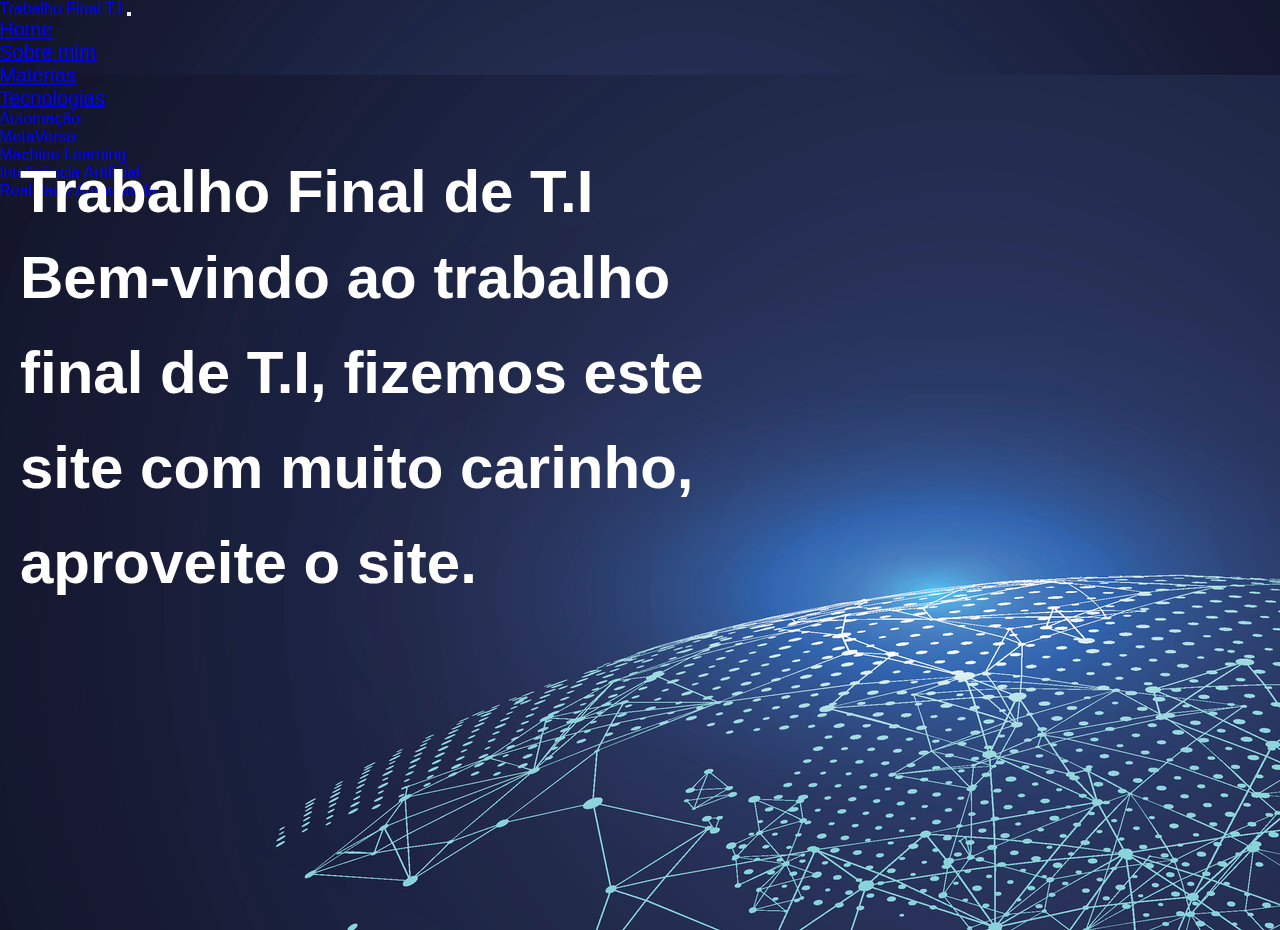
<file: index.html>
<!DOCTYPE html>
<html lang="en">
<head>
    <meta charset="UTF-8">
    <meta name="viewport" content="width=device-width, initial-scale=1.0">
    <title>Trabalho Final</title>
    <link href="css/style.css" rel="stylesheet" type="text/css">
    <link href="https://cdn.jsdelivr.net/npm/bootstrap@5.3.2/dist/css/bootstrap.min.css" rel="stylesheet" integrity="sha384-T3c6CoIi6uLrA9TneNEoa7RxnatzjcDSCmG1MXxSR1GAsXEV/Dwwykc2MPK8M2HN" crossorigin="anonymous">
    <link rel="shortcut icon" href="/imgs/senac.png" type="image/x-icon">
  </head>
<body>
    

<nav class="navbar bg-dark navbar-expand-lg bg-body-tertiary" data-bs-theme="dark">
    <div class="container-fluid">
      <a class="navbar-brand" href="#">Trabalho Final T.I</a>
      <button class="navbar-toggler" type="button" data-bs-toggle="collapse" data-bs-target="#navbarNavDropdown" aria-controls="navbarNavDropdown" aria-expanded="false" aria-label="Toggle navigation">
        <span class="navbar-toggler-icon"></span>
      </button>
      <div class="collapse navbar-collapse" id="navbarNavDropdown">
        <ul class="navbar-nav">
          <li class="nav-item">
            <a class="nav-link active" aria-current="page" href="#">Home</a>
          </li>
          <li class="nav-item">
            <a class="nav-link" href="sobremim.html">Sobre mim</a>
          </li>
          <li class="nav-item">
            <a class="nav-link" href="./materias/materias.html">Matérias</a>
          </li>
          <li class="nav-item dropdown">
            <a class="nav-link dropdown-toggle" href="#" role="button" data-bs-toggle="dropdown" aria-expanded="false">
              Tecnologias
            </a>
            <ul class="dropdown-menu">
              <li><a class="dropdown-item" href="tecnologias/automacao.html">Automação</a></li>
              <li><a class="dropdown-item" href="tecnologias/metaverso.html">MetaVerso</a></li>
              <li><a class="dropdown-item" href="tecnologias/machinelearning.html">Machine Learning</a>
              <li><a class="dropdown-item" href="tecnologias/ia.html">Inteligência Artificial</a>
              <li><a class="dropdown-item" href="tecnologias/realidade.html">Realidade Aumentada</a>
            </ul>
          </li>
        </ul>
      </div>
    </div>
  </nav>
  <main>

    
    <div class="text">
    <h1>Trabalho Final de T.I</h1>
    <br>
    <br>
    <h1>Bem-vindo ao trabalho final de T.I, fizemos este site com muito carinho, aproveite o site.</h1>
  </div>      
    


</main>
  <style>
    main{
      max-width: 2000px;
      height: 95vh;
      background-image: url(imgs/tech.jpg);
    }
    .text{
    margin-top: 10%;
    color: #fff;
    position: relative;
    z-index: 1;
    }
    .text h1 {
    font-weight: 100px  ;
    font-size: 60px;
    max-width: 700px;
    line-height: 95px;
    margin-top: -75px;
    margin-bottom: 30px;
}

  </style>
  <script src="https://cdn.jsdelivr.net/npm/@popperjs/core@2.11.8/dist/umd/popper.min.js" integrity="sha384-I7E8VVD/ismYTF4hNIPjVp/Zjvgyol6VFvRkX/vR+Vc4jQkC+hVqc2pM8ODewa9r" crossorigin="anonymous"></script>
  <script src="https://cdn.jsdelivr.net/npm/bootstrap@5.3.2/dist/js/bootstrap.min.js" integrity="sha384-BBtl+eGJRgqQAUMxJ7pMwbEyER4l1g+O15P+16Ep7Q9Q+zqX6gSbd85u4mG4QzX+" crossorigin="anonymous"></script>
</body>
  </html>
</file>
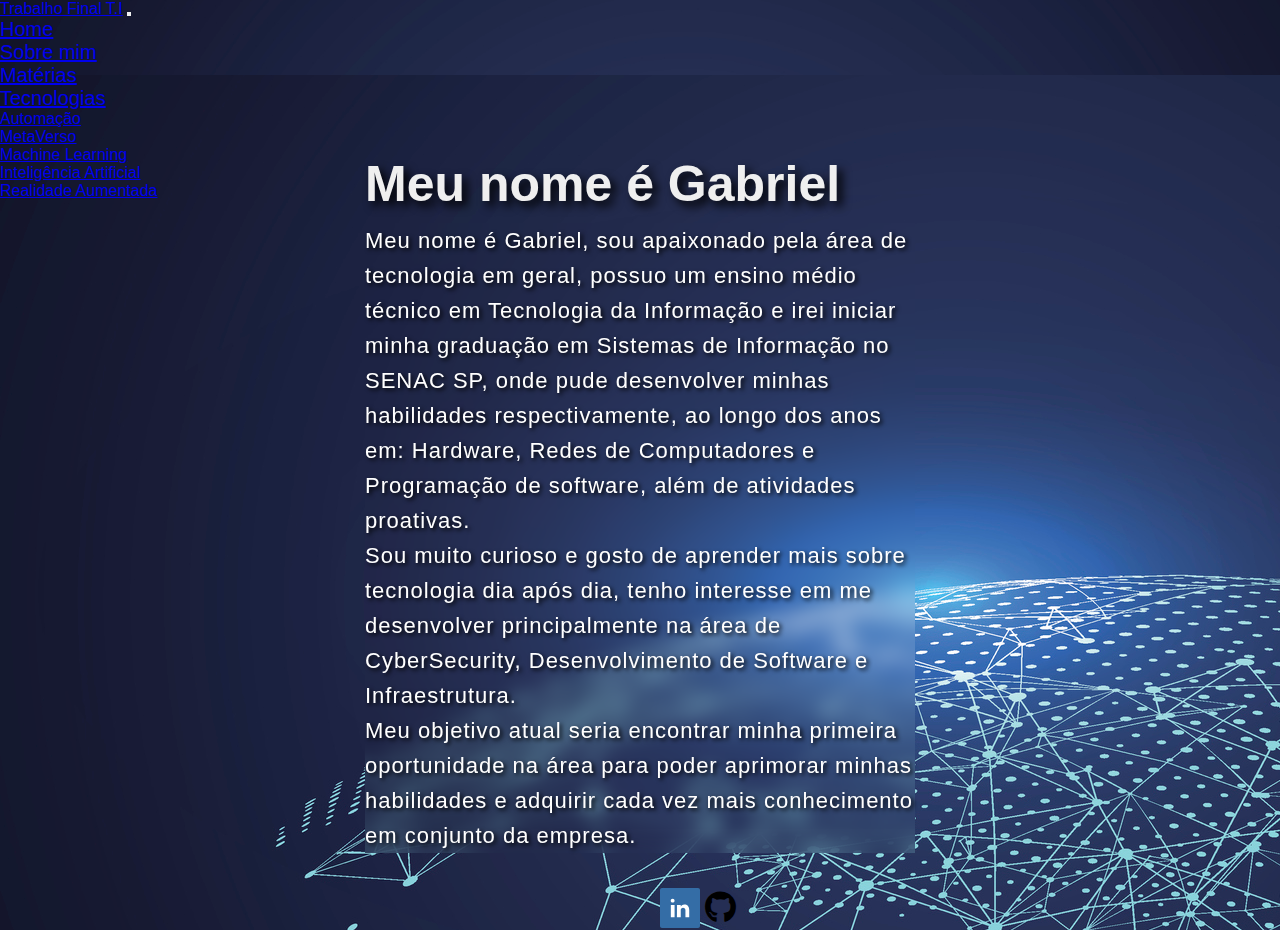
<file: sobremim.html>
<!DOCTYPE html>
<html lang="en">
  <head>
    <meta charset="UTF-8">
    <meta name="viewport" content="width=device-width, initial-scale=1.0">
    <title>Sobre mim</title>
    <link href="css/style.css" rel="stylesheet" type="text/css">
    <link href="https://cdn.jsdelivr.net/npm/bootstrap@5.3.2/dist/css/bootstrap.min.css" rel="stylesheet" integrity="sha384-T3c6CoIi6uLrA9TneNEoa7RxnatzjcDSCmG1MXxSR1GAsXEV/Dwwykc2MPK8M2HN" crossorigin="anonymous">
    <link rel="shortcut icon" href="/imgs/senac.png" type="image/x-icon">
    <link rel="stylesheet" href="https://cdnjs.cloudflare.com/ajax/libs/font-awesome/6.0.0-beta3/css/all.min.css">
  </head>
<body>
    

<nav class="navbar bg-dark navbar-expand-lg bg-body-tertiary" data-bs-theme="dark">
    <div class="container-fluid">
      <a class="navbar-brand" href="index.html">Trabalho Final T.I</a>
      <button class="navbar-toggler" type="button" data-bs-toggle="collapse" data-bs-target="#navbarNavDropdown" aria-controls="navbarNavDropdown" aria-expanded="false" aria-label="Toggle navigation">
        <span class="navbar-toggler-icon"></span>
      </button>
      <div class="collapse navbar-collapse" id="navbarNavDropdown">
        <ul class="navbar-nav">
          <li class="nav-item">
            <a class="nav-link active" aria-current="page" href="index.html">Home</a>
          </li>
          <li class="nav-item">
            <a class="nav-link" href="#">Sobre mim</a>
          </li>
          <li class="nav-item">
            <a class="nav-link" href="./materias/materias.html">Matérias</a>
          </li>
          <li class="nav-item dropdown">
            <a class="nav-link dropdown-toggle" href="#" role="button" data-bs-toggle="dropdown" aria-expanded="false">
              Tecnologias
            </a>
            <ul class="dropdown-menu">
              <li><a class="dropdown-item" href="tecnologias/automacao.html">Automação</a></li>
              <li><a class="dropdown-item" href="tecnologias/metaverso.html">MetaVerso</a></li>
              <li><a class="dropdown-item" href="tecnologias/machinelearning.html">Machine Learning</a>
              <li><a class="dropdown-item" href="tecnologias/ia.html">Inteligência Artificial</a>
              <li><a class="dropdown-item" href="tecnologias/realidade.html">Realidade Aumentada</a>
            </ul>
          </li>
        </ul>
      </div>
    </div>
  </nav>
  <main>
    <div class="sobre">
      <div class="texto-sobre">
          <h1> Meu nome é Gabriel</h1>
          <p>Meu nome é Gabriel, sou apaixonado pela área de tecnologia em geral, possuo um ensino
            médio técnico em Tecnologia da Informação e irei iniciar minha graduação em Sistemas de Informação no SENAC SP, onde pude desenvolver minhas
            habilidades respectivamente, ao longo dos anos em: Hardware, Redes de Computadores e
            Programação de software, além de atividades proativas. <br> Sou muito curioso e gosto de aprender mais sobre tecnologia dia após dia,
            tenho interesse em me desenvolver principalmente na área de CyberSecurity, Desenvolvimento de
            Software e Infraestrutura. <br> Meu objetivo atual seria encontrar minha primeira oportunidade na área
            para poder aprimorar minhas habilidades e adquirir cada vez mais conhecimento em conjunto da
            empresa.
          </p>
      </div>
  </div>
  <div class="linkedin">
  <a href="https://www.linkedin.com/in/gabriel-jung-gaia-a00861210/" id="linkedin-share-btt" rel="nofollow" target="_blank" class="linkedin-share-button"></a>
  <a href="https://github.com/xxifeedxx" id="github-share-btt" rel="nofollow" target="_blank" class="github-share-button">
    <i class="fab fa-github fa-2xl" style="color: black;"></i> 
  </a>
</div>

</main>

  <style>
        main{
      max-width: 2000px;
      height: 95vh;
      background-image: url(imgs/tech.jpg);
    }
.sobre {
    width: 1130px;
    max-width: 95%;
    margin: 0 auto;
    display: flex;
    align-items: center;
    justify-content: space-around;
    padding-top: 60px;
}
.texto-sobre {
    width: 550px;
}
.texto-sobre h1 {
    color: #efefef;
    font-size: 50px;
    margin-bottom: 10px;
    text-shadow: black 0.1em 0.1em 0.2em;
}
    .texto-sobre p {
    color: #fff;
    letter-spacing: 1px;
    line-height: 35px;
    font-size: 22px;
    margin-bottom: 30px;
    text-shadow: black 0.1em 0.1em 0.2em;
    backdrop-filter: blur(10px);
}
.linkedin-share-button{
            display: inline-block;            
            width: 40px;
            height: 40px;
            margin: 5px;
            background-size: 100% 100%; /* ou 'contain' */
            background-image: url("[data-uri]"); /*Base 64 Icon by Xinh Studio*/
            background-repeat: no-repeat;
            background-position: center;
        }   
  .linkedin{
    display: flex;        
     justify-content: left;      
      align-items: center;
      margin-left: 635px;
  }
  </style>
  <script src="https://cdn.jsdelivr.net/npm/@popperjs/core@2.11.8/dist/umd/popper.min.js" integrity="sha384-I7E8VVD/ismYTF4hNIPjVp/Zjvgyol6VFvRkX/vR+Vc4jQkC+hVqc2pM8ODewa9r" crossorigin="anonymous"></script>
  <script src="https://cdn.jsdelivr.net/npm/bootstrap@5.3.2/dist/js/bootstrap.min.js" integrity="sha384-BBtl+eGJRgqQAUMxJ7pMwbEyER4l1g+O15P+16Ep7Q9Q+zqX6gSbd85u4mG4QzX+" crossorigin="anonymous"></script>
</body>
  </html>
</file>
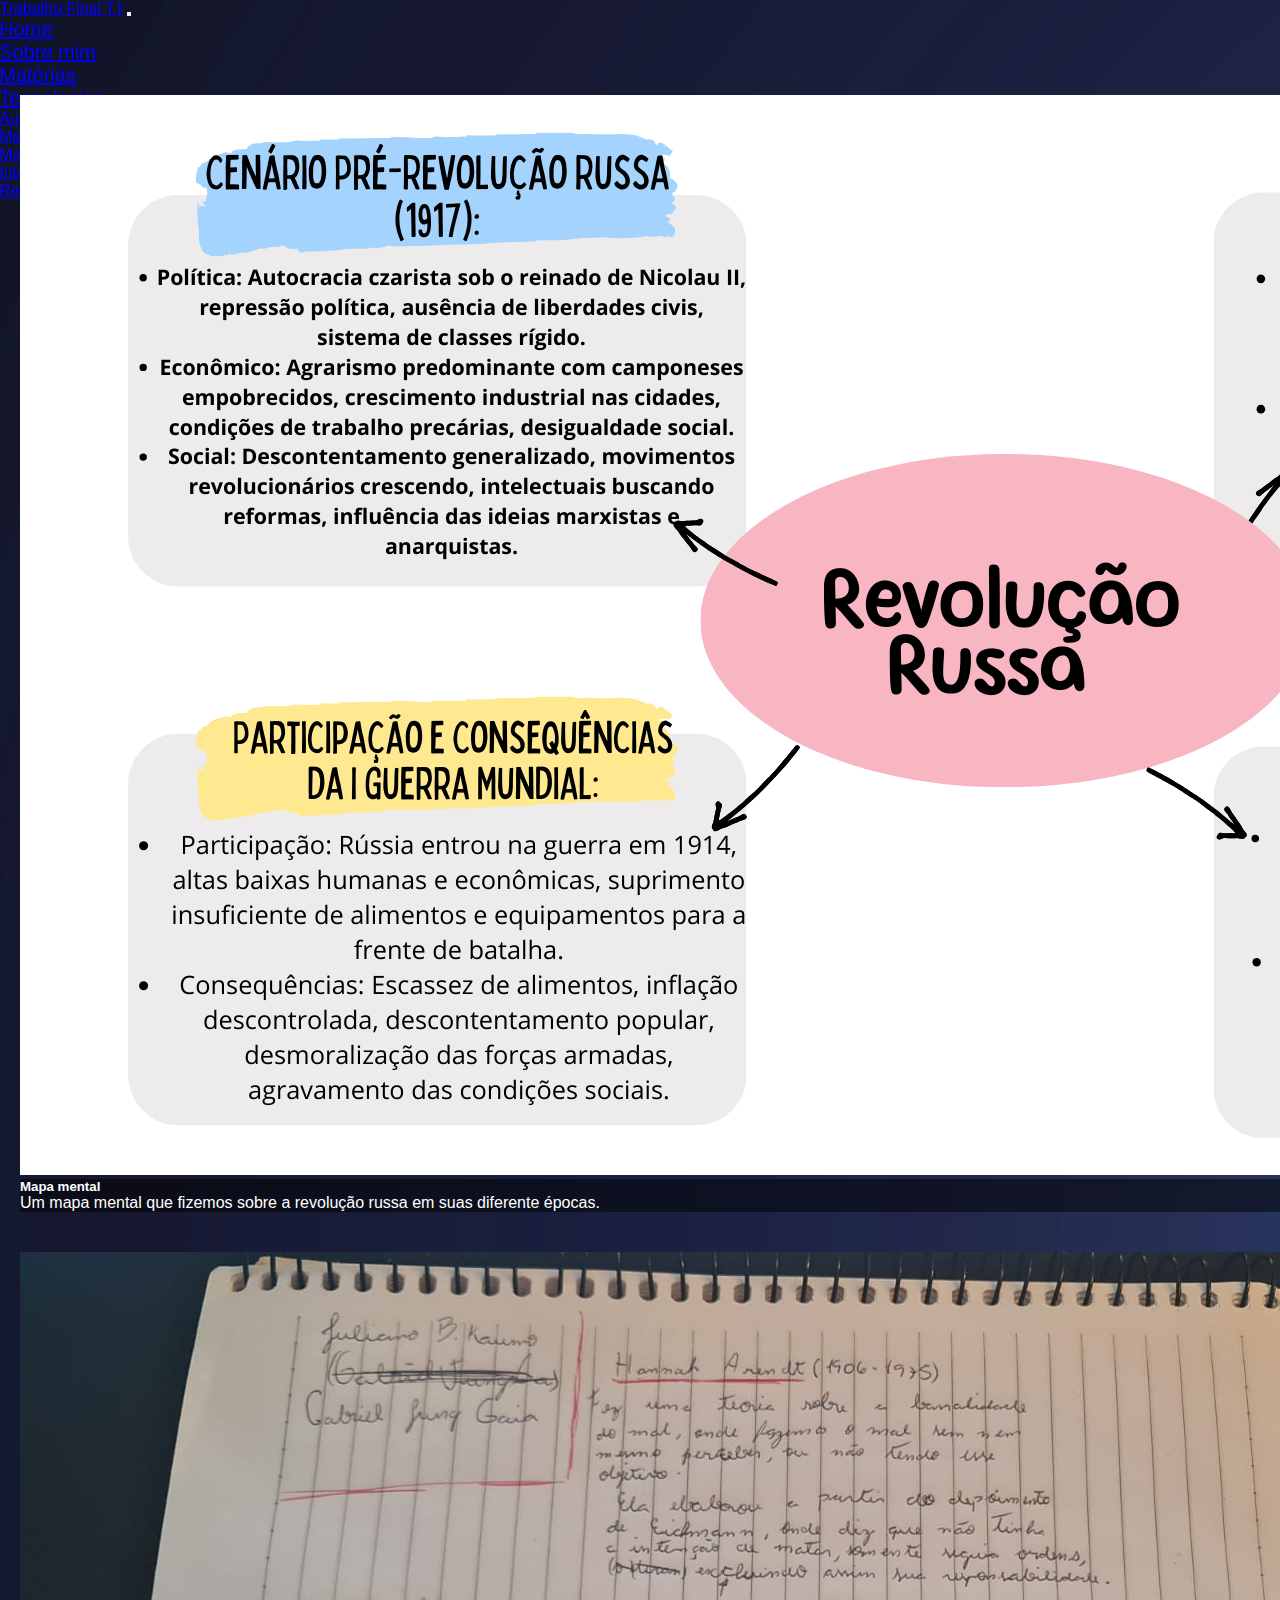
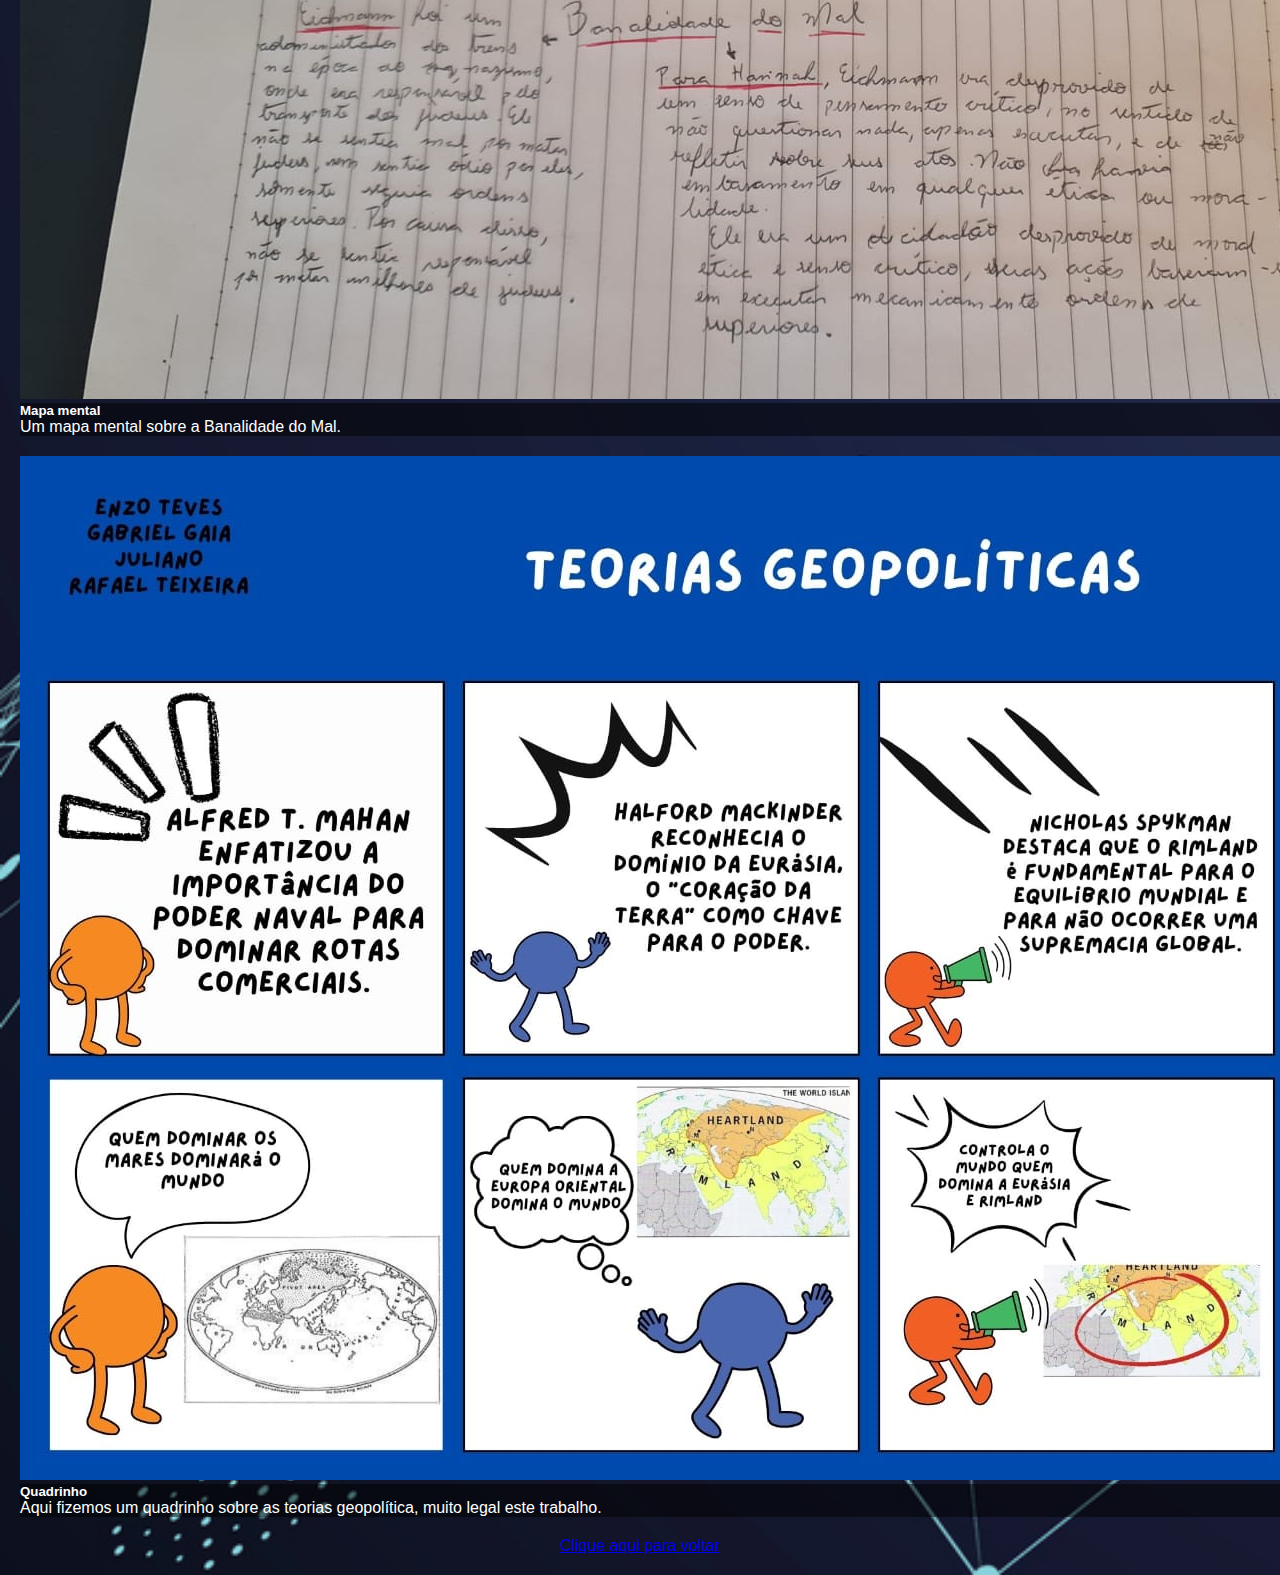
<file: materias/cienciashumanas.html>
<!DOCTYPE html>
<html lang="en">
<head>
    <meta charset="UTF-8">
    <meta name="viewport" content="width=device-width, initial-scale=1.0">
    <title>Ciências Humanas</title>
    <link href="../css/style.css" rel="stylesheet" type="text/css">
    <link href="https://cdn.jsdelivr.net/npm/bootstrap@5.3.2/dist/css/bootstrap.min.css" rel="stylesheet" integrity="sha384-T3c6CoIi6uLrA9TneNEoa7RxnatzjcDSCmG1MXxSR1GAsXEV/Dwwykc2MPK8M2HN" crossorigin="anonymous">
    <link rel="shortcut icon" href="../imgs/senac.png" type="image/x-icon">
  </head>
<body>
    

<nav class="navbar bg-dark navbar-expand-lg bg-body-tertiary" data-bs-theme="dark">
    <div class="container-fluid">
      <a class="navbar-brand" href="../index.html">Trabalho Final T.I</a>
      <button class="navbar-toggler" type="button" data-bs-toggle="collapse" data-bs-target="#navbarNavDropdown" aria-controls="navbarNavDropdown" aria-expanded="false" aria-label="Toggle navigation">
        <span class="navbar-toggler-icon"></span>
      </button>
      <div class="collapse navbar-collapse" id="navbarNavDropdown">
        <ul class="navbar-nav">
          <li class="nav-item">
            <a class="nav-link active" aria-current="page" href="../index.html">Home</a>
          </li>
          <li class="nav-item">
            <a class="nav-link" href="../sobremim.html">Sobre mim</a>
          </li>
          <li class="nav-item">
            <a class="nav-link" href="materias.html">Matérias</a>
          </li>
          <li class="nav-item dropdown">
            <a class="nav-link dropdown-toggle" href="#" role="button" data-bs-toggle="dropdown" aria-expanded="false">
              Tecnologias
            </a>
            <ul class="dropdown-menu">
              <li><a class="dropdown-item" href="../tecnologias/automacao.html">Automação</a></li>
              <li><a class="dropdown-item" href="../tecnologias/metaverso.html">MetaVerso</a></li>
              <li><a class="dropdown-item" href="../tecnologias/machinelearning.html">Machine Learning</a>
              <li><a class="dropdown-item" href="../tecnologias/ia.html">Inteligência Artificial</a>
              <li><a class="dropdown-item" href="../tecnologias/realidade.html">Realidade Aumentada</a>
            </ul>
          </li>
        </ul>
      </div>
    </div>
  </nav>
  <main>
    <div class="licpri" style="margin-bottom: 40px;">
    <div class="d-flex justify-content-center">
    <div class="card text-bg-dark" style="width: 90rem; border: none;" >
      <img src="../imgs/humanas/ch.png" class="card-img" alt="...">
      <div class="card-img-overlay">
        <h5 class="card-title" style="color: rgb(255, 255, 255); background-color: rgba(0, 0, 0, 0.500);">Mapa mental</h5>
        <p class="card-text" style="color: rgb(255, 255, 255); background-color: rgba(0, 0, 0, 0.500);">Um mapa mental que fizemos sobre a revolução russa em suas diferente épocas.</p>
      </div>
    </div>
  </div>
  </div>
  <div class="licseg" style="margin-bottom: 20px;">

    <div class="d-flex justify-content-center">
      <div class="card text-bg-dark" style="width: 90rem; border: none;" >
        <img src="../imgs/humanas/mapamental2.jpg" class="card-img" alt="...">
        <div class="card-img-overlay">
          <h5 class="card-title" style="color: rgb(255, 255, 255); background-color: rgba(0, 0, 0, 0.500);">Mapa mental</h5>
          <p class="card-text" style="color: rgb(255, 255, 255); background-color: rgba(0, 0, 0, 0.500);">Um mapa mental sobre a Banalidade do Mal.</p>
        </div>
      </div>
    </div>
     </div>

     <div class="licter" style="margin-bottom: 20px;">
      <div class="d-flex justify-content-center">
        <div class="card text-bg-dark" style="width: 90rem; border: none;" >
          <img src="../imgs/humanas/quadrinho.jpeg" class="card-img" alt="...">
          <div class="card-img-overlay">
            <h5 class="card-title" style="color: rgb(255, 255, 255); background-color: rgba(0, 0, 0, 0.500);">Quadrinho</h5>
            <p class="card-text" style="color: rgb(255, 255, 255); background-color: rgba(0, 0, 0, 0.500);">Aqui fizemos um quadrinho sobre as teorias geopolítica, muito legal este trabalho.</p>
          </div>
        </div>
      </div>
       </div>
    <div class="voltar">
      <a class="btn btn-primary" href="materias.html">Clique aqui para voltar</a> 
    </div>
  </main>
  <script src="https://cdn.jsdelivr.net/npm/@popperjs/core@2.11.8/dist/umd/popper.min.js" integrity="sha384-I7E8VVD/ismYTF4hNIPjVp/Zjvgyol6VFvRkX/vR+Vc4jQkC+hVqc2pM8ODewa9r" crossorigin="anonymous"></script>
  <script src="https://cdn.jsdelivr.net/npm/bootstrap@5.3.2/dist/js/bootstrap.min.js" integrity="sha384-BBtl+eGJRgqQAUMxJ7pMwbEyER4l1g+O15P+16Ep7Q9Q+zqX6gSbd85u4mG4QzX+" crossorigin="anonymous"></script>
</body>
  </html>
</file>
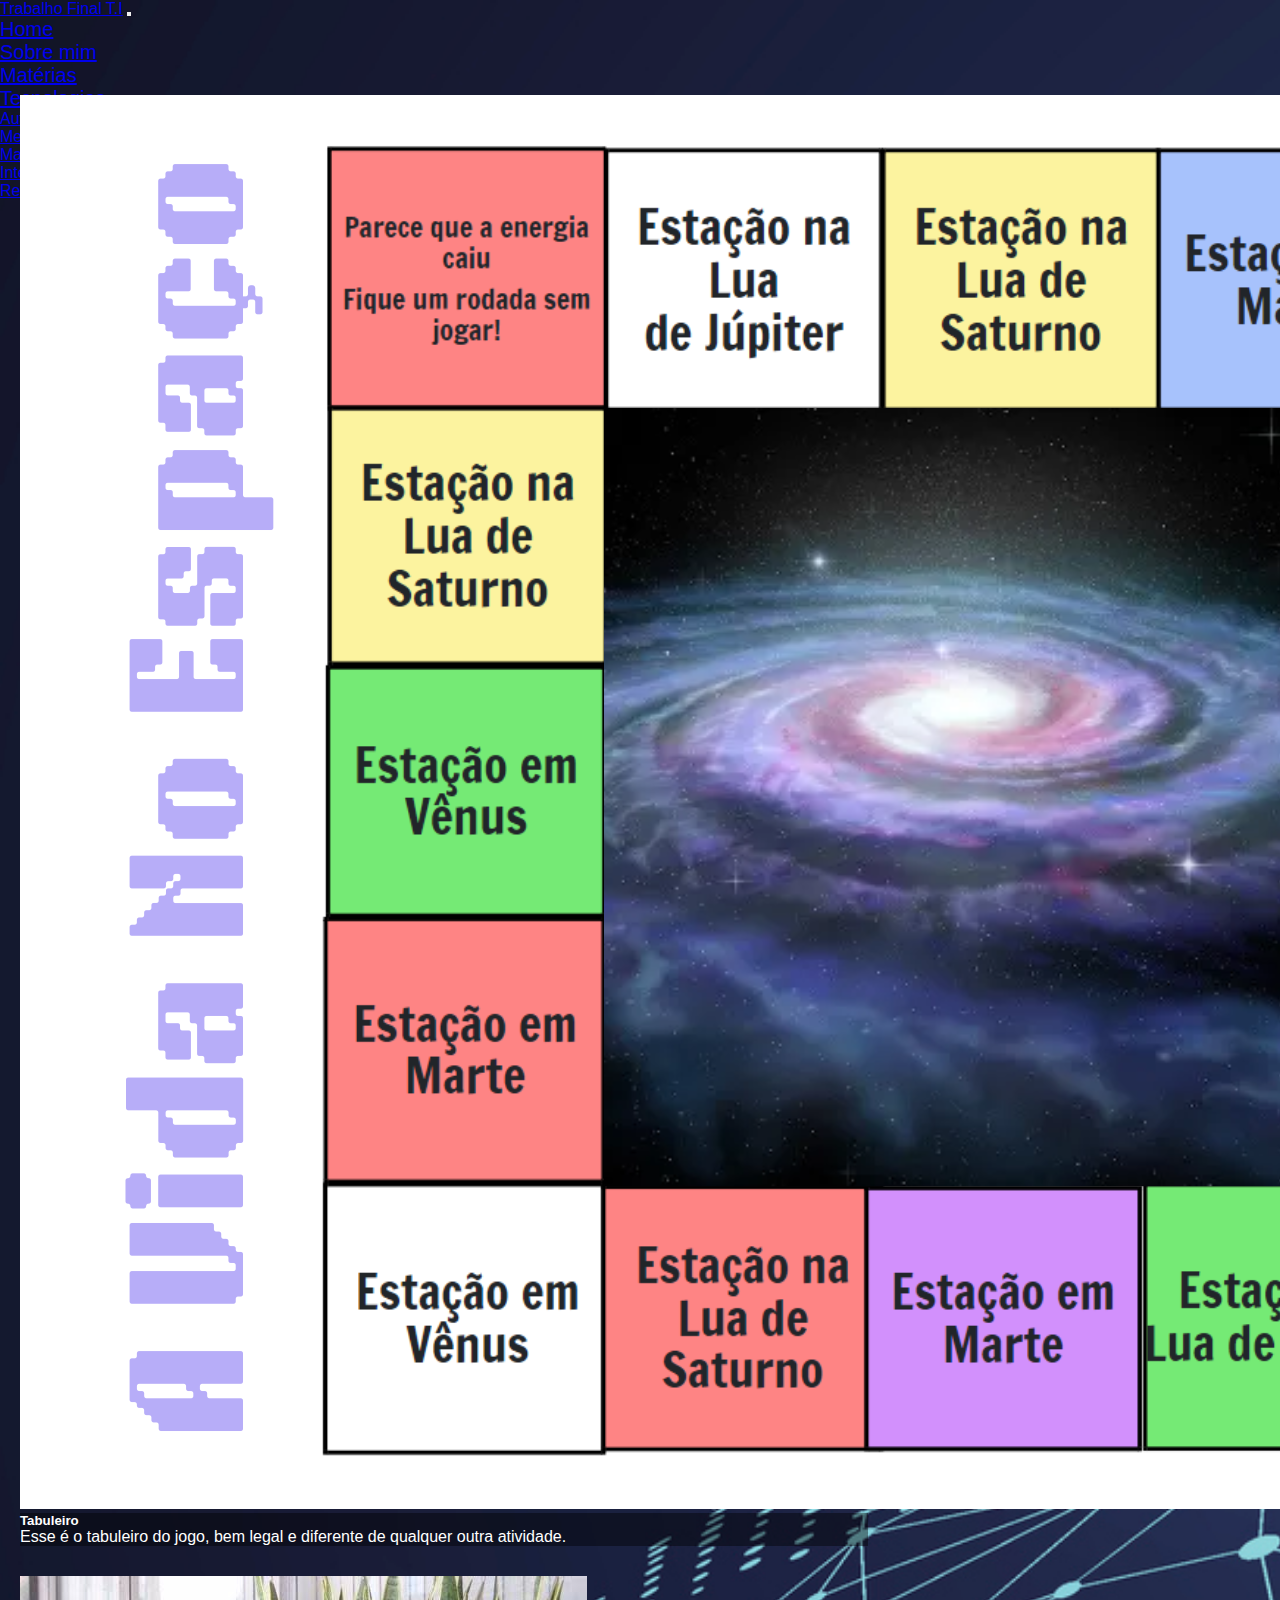
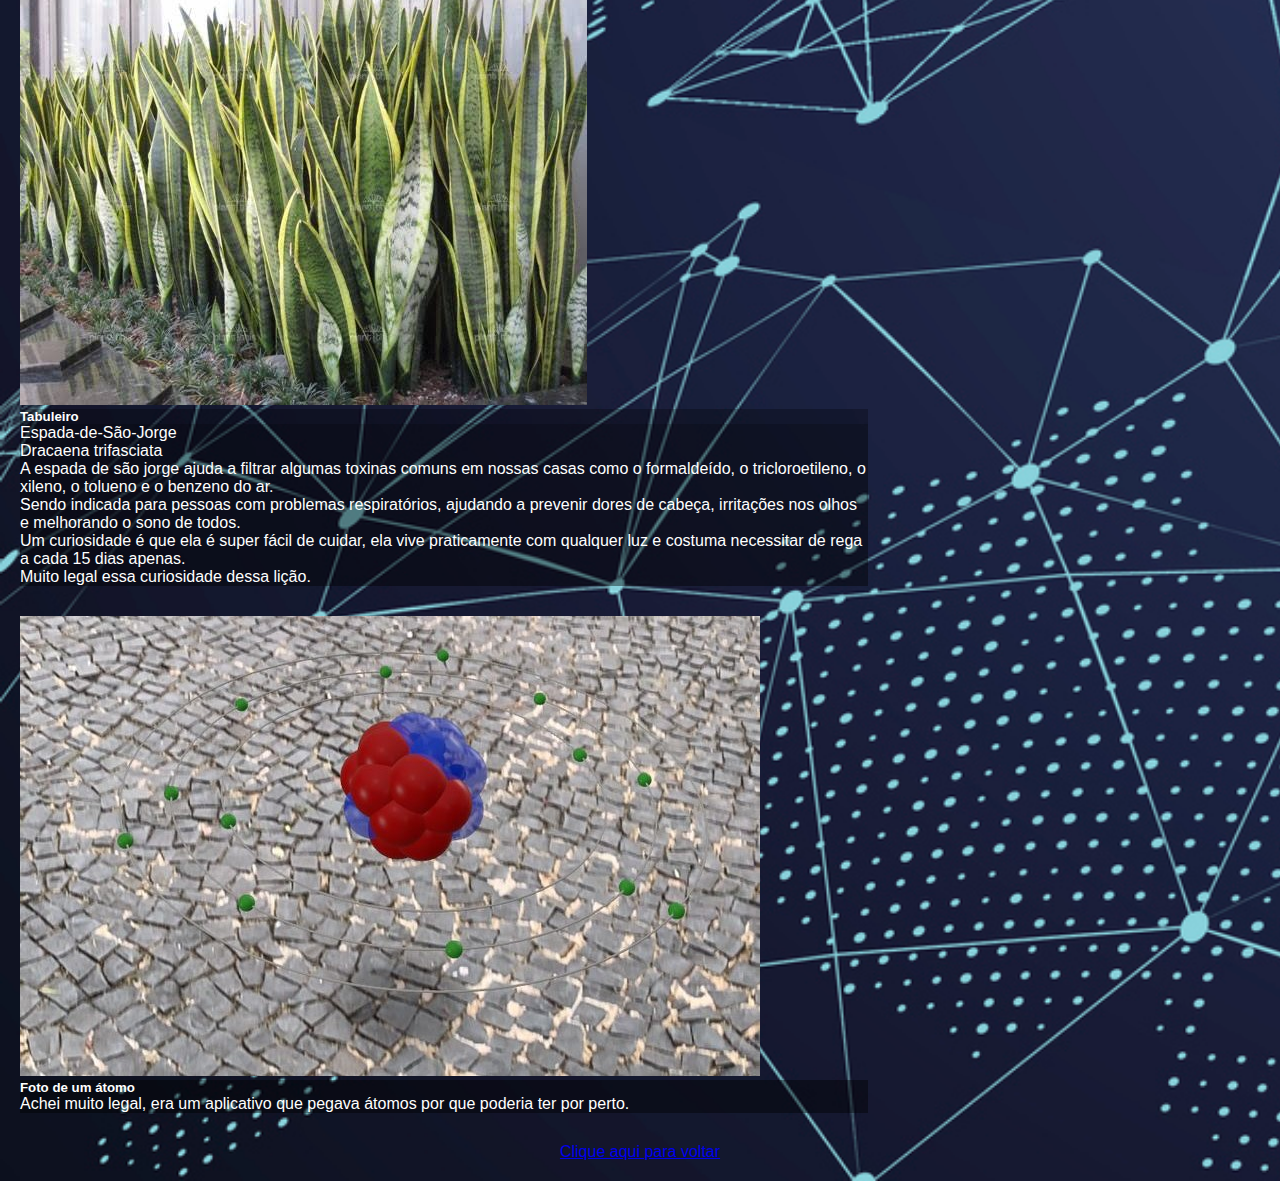
<file: materias/cienciasnatureza.html>
<!DOCTYPE html>
<html lang="en">
<head>
    <meta charset="UTF-8">
    <meta name="viewport" content="width=device-width, initial-scale=1.0">
    <title>Ciências da Natureza</title>
    <link href="../css/style.css" rel="stylesheet" type="text/css">
    <link href="https://cdn.jsdelivr.net/npm/bootstrap@5.3.2/dist/css/bootstrap.min.css" rel="stylesheet" integrity="sha384-T3c6CoIi6uLrA9TneNEoa7RxnatzjcDSCmG1MXxSR1GAsXEV/Dwwykc2MPK8M2HN" crossorigin="anonymous">
    <link rel="shortcut icon" href="../imgs/senac.png" type="image/x-icon">
  </head>
<body>
    

<nav class="navbar bg-dark navbar-expand-lg bg-body-tertiary" data-bs-theme="dark">
    <div class="container-fluid">
      <a class="navbar-brand" href="../index.html">Trabalho Final T.I</a>
      <button class="navbar-toggler" type="button" data-bs-toggle="collapse" data-bs-target="#navbarNavDropdown" aria-controls="navbarNavDropdown" aria-expanded="false" aria-label="Toggle navigation">
        <span class="navbar-toggler-icon"></span>
      </button>
      <div class="collapse navbar-collapse" id="navbarNavDropdown">
        <ul class="navbar-nav">
          <li class="nav-item">
            <a class="nav-link active" aria-current="page" href="../index.html">Home</a>
          </li>
          <li class="nav-item">
            <a class="nav-link" href="../sobremim.html">Sobre mim</a>
          </li>
          <li class="nav-item">
            <a class="nav-link" href="materias.html">Matérias</a>
          </li>
          <li class="nav-item dropdown">
            <a class="nav-link dropdown-toggle" href="#" role="button" data-bs-toggle="dropdown" aria-expanded="false">
              Tecnologias
            </a>
            <ul class="dropdown-menu">
              <li><a class="dropdown-item" href="../tecnologias/automacao.html">Automação</a></li>
              <li><a class="dropdown-item" href="../tecnologias/metaverso.html">MetaVerso</a></li>
              <li><a class="dropdown-item" href="../tecnologias/machinelearning.html">Machine Learning</a>
              <li><a class="dropdown-item" href="../tecnologias/ia.html">Inteligência Artificial</a>
              <li><a class="dropdown-item" href="../tecnologias/realidade.html">Realidade Aumentada</a>
            </ul>
          </li>
        </ul>
      </div>
    </div>
  </nav>
  <main>
    <div class="licpri" style="margin-bottom: 30px;">
    <div class="d-flex justify-content-center">
    <div class="card text-bg-dark" style="width: 53rem; border: none;" >
      <img src="../imgs/natureza/cn.png" class="card-img" alt="...">
      <div class="card-img-overlay">
        <h5 class="card-title" style="color: rgb(255, 255, 255); background-color: rgba(0, 0, 0, 0.411)">Tabuleiro</h5>
        <p class="card-text" style="color: rgb(255, 255, 255); background-color: rgba(0, 0, 0, 0.411)">Esse é o tabuleiro do jogo, bem legal e diferente de qualquer outra atividade.</p>
      </div>
    </div>
  </div>
</div>
  <div class="licpri" style="margin-bottom: 30px;">
    <div class="d-flex justify-content-center">
    <div class="card text-bg-dark" style="width: 53rem; border: none;" >
      <img src="../imgs/natureza/lic3.jpeg" class="card-img" alt="...">
      <div class="card-img-overlay">
        <h5 class="card-title" style="color: rgb(255, 255, 255); background-color: rgba(0, 0, 0, 0.274);">Tabuleiro</h5>
        <p class="card-text" style="color: rgb(255, 255, 255); background-color: rgba(0, 0, 0, 0.411)">Espada-de-São-Jorge<br>
          Dracaena trifasciata<br>
          A espada de são jorge ajuda a filtrar algumas toxinas comuns em nossas casas como o formaldeído, o tricloroetileno, o xileno, o tolueno e o benzeno do ar. <br>Sendo indicada para pessoas com problemas respiratórios, ajudando a prevenir dores de cabeça, irritações nos olhos e melhorando o sono de todos.
         <br> Um curiosidade é que ela é super fácil de cuidar, ela vive praticamente com qualquer luz e costuma necessitar de rega a cada 15 dias apenas.
        <br> Muito legal essa curiosidade dessa lição.</p>
      </div>
    </div>
  </div>
</div>
  <div class="licpri" style="margin-bottom: 30px;">
    <div class="d-flex justify-content-center">
    <div class="card text-bg-dark" style="width: 53rem; border: none;" >
      <img src="../imgs/natureza/Lic2.jpeg" class="card-img" alt="...">
      <div class="card-img-overlay">
        <h5 class="card-title" style="color: rgb(255, 255, 255); background-color: rgba(0, 0, 0, 0.411)">Foto de um átomo</h5>
        <p class="card-text" style="color: rgb(255, 255, 255); background-color: rgba(0, 0, 0, 0.411)">Achei muito legal, era um aplicativo que pegava átomos por que poderia ter por perto.</p>
      </div>
    </div>
  </div>
</div>
<div class="voltar">
  <a class="btn btn-primary" href="materias.html">Clique aqui para voltar</a> 
</div>
  </main>
  <script src="https://cdn.jsdelivr.net/npm/@popperjs/core@2.11.8/dist/umd/popper.min.js" integrity="sha384-I7E8VVD/ismYTF4hNIPjVp/Zjvgyol6VFvRkX/vR+Vc4jQkC+hVqc2pM8ODewa9r" crossorigin="anonymous"></script>
  <script src="https://cdn.jsdelivr.net/npm/bootstrap@5.3.2/dist/js/bootstrap.min.js" integrity="sha384-BBtl+eGJRgqQAUMxJ7pMwbEyER4l1g+O15P+16Ep7Q9Q+zqX6gSbd85u4mG4QzX+" crossorigin="anonymous"></script>
</body>
  </html>
</file>
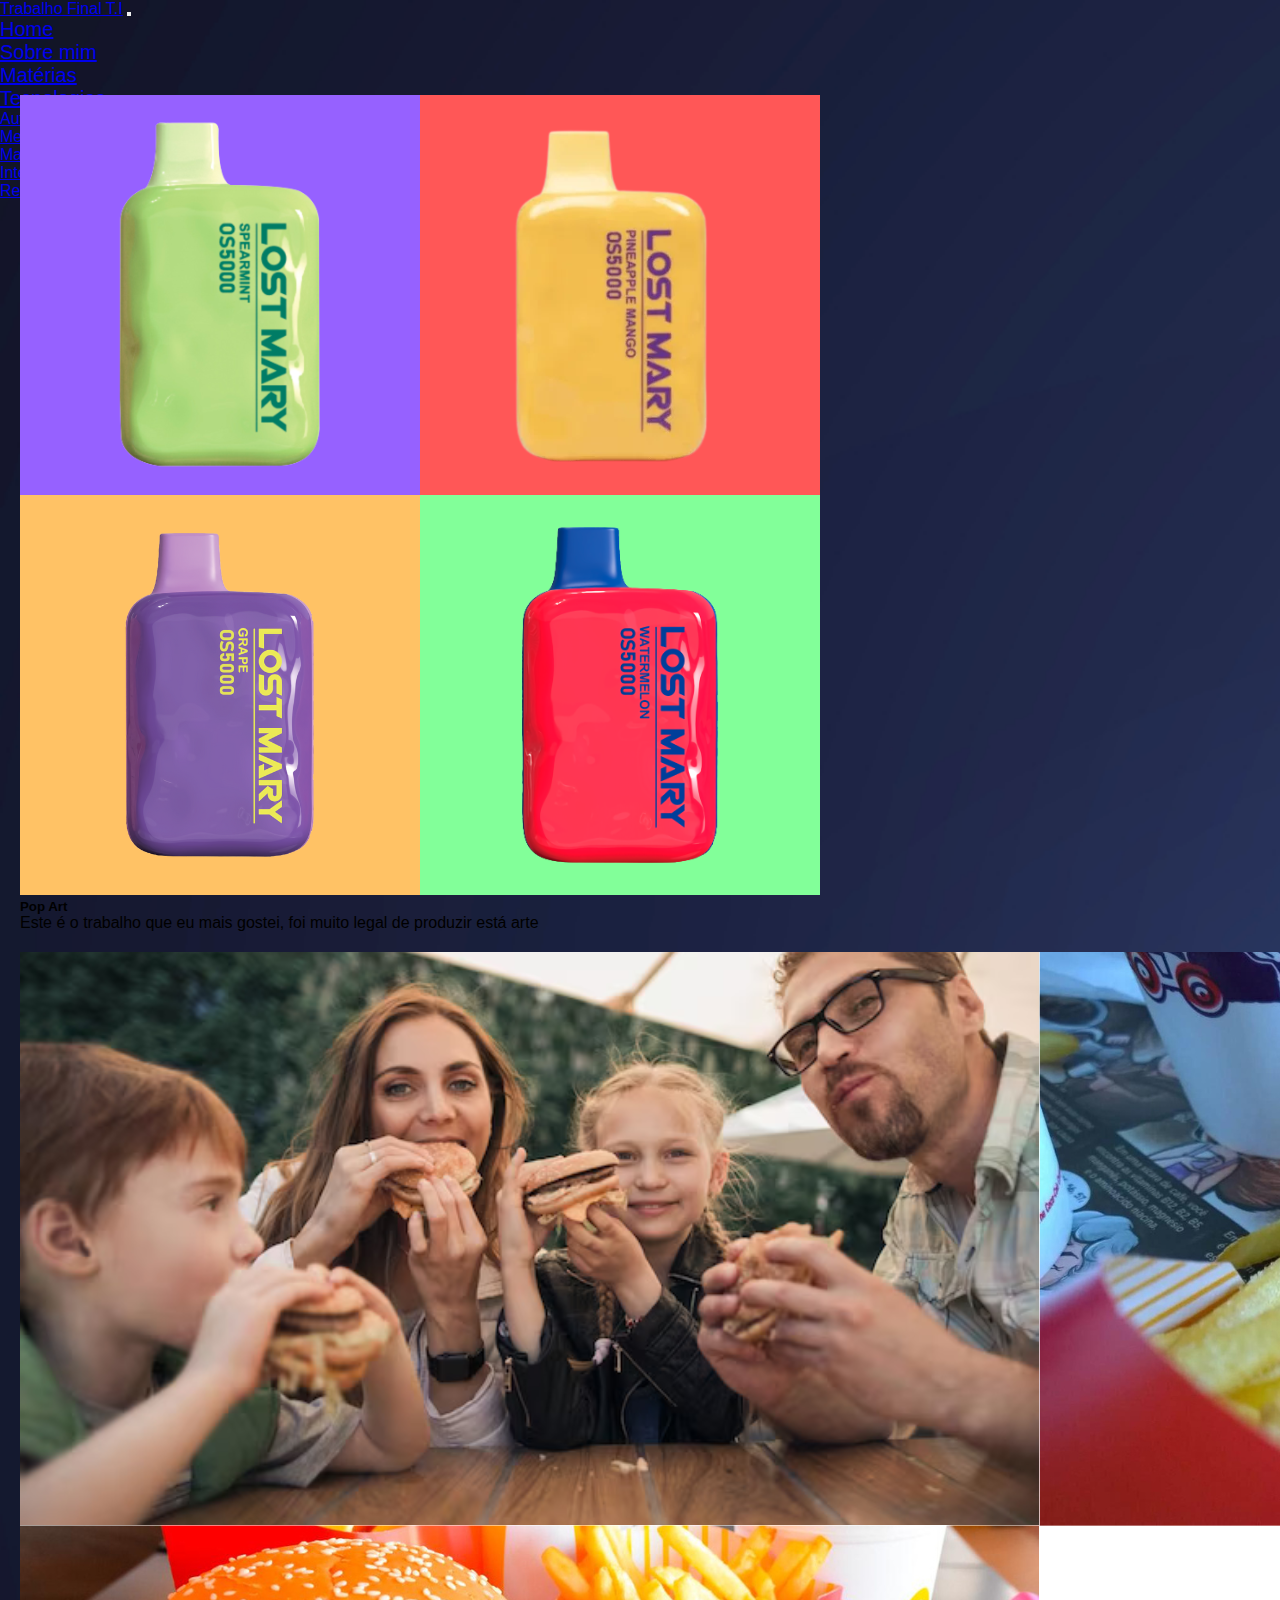
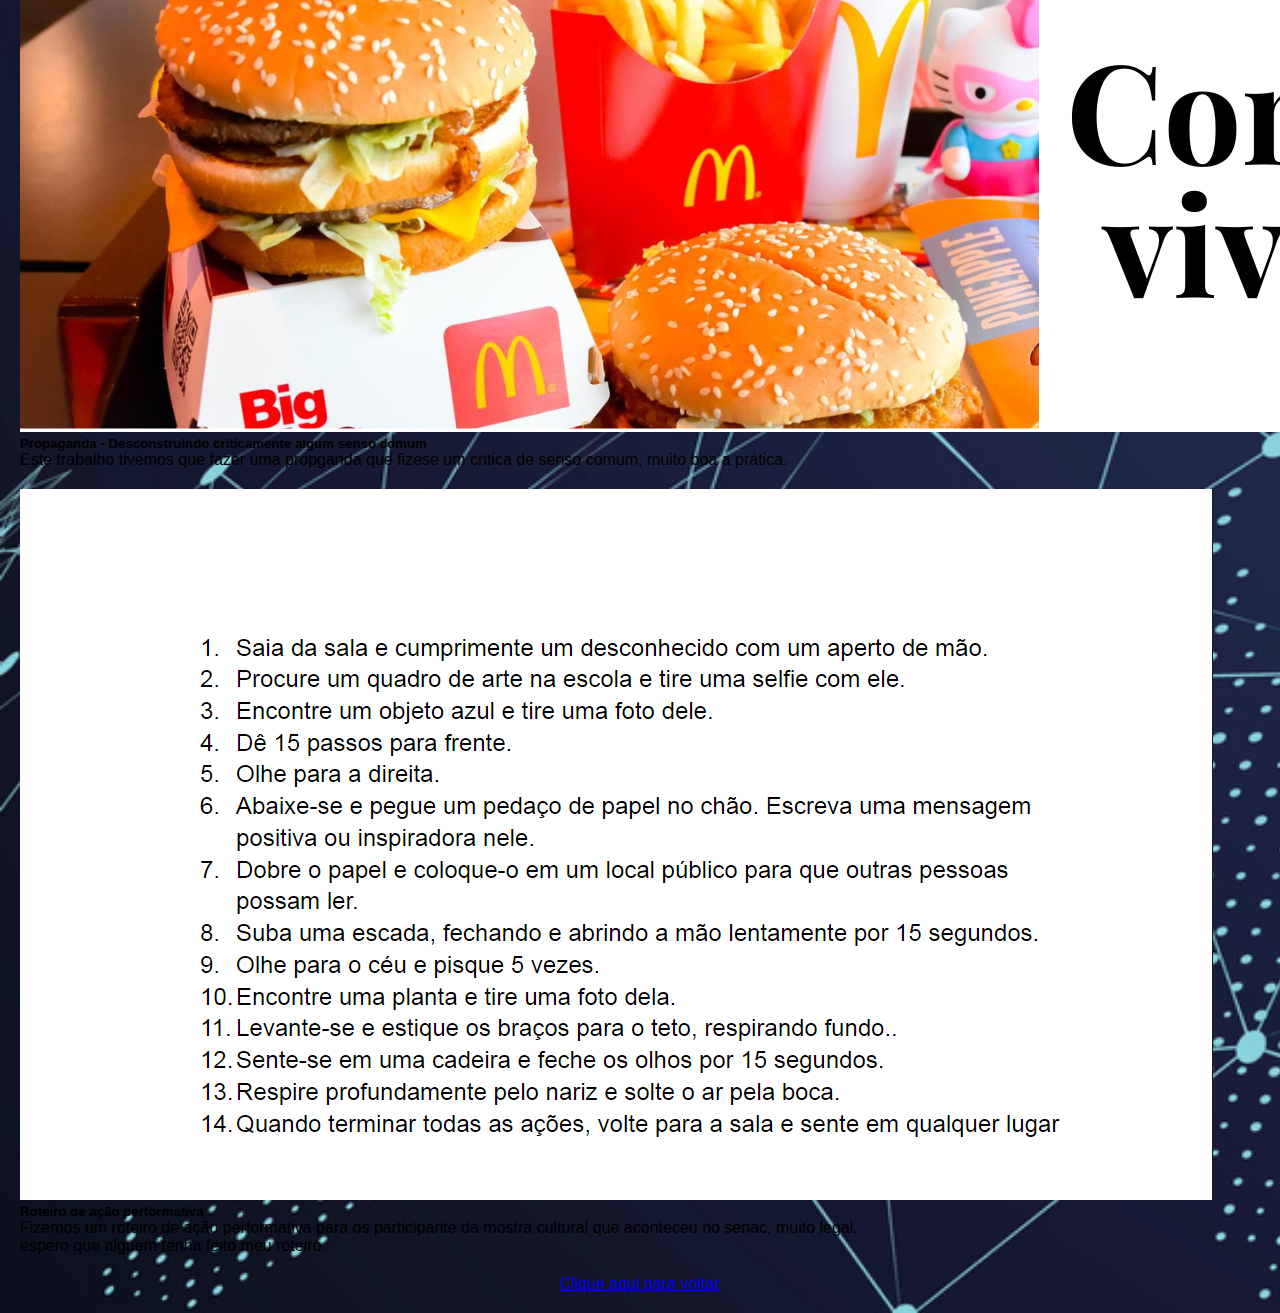
<file: materias/linguagens.html>
<!DOCTYPE html>
<html lang="en">
<head>
    <meta charset="UTF-8">
    <meta name="viewport" content="width=device-width, initial-scale=1.0">
    <title>Linguagens</title>
    <link href="../css/style.css" rel="stylesheet" type="text/css">
    <link href="https://cdn.jsdelivr.net/npm/bootstrap@5.3.2/dist/css/bootstrap.min.css" rel="stylesheet" integrity="sha384-T3c6CoIi6uLrA9TneNEoa7RxnatzjcDSCmG1MXxSR1GAsXEV/Dwwykc2MPK8M2HN" crossorigin="anonymous">
    <link rel="shortcut icon" href="../imgs/senac.png" type="image/x-icon">
  </head>
<body>
    

<nav class="navbar bg-dark navbar-expand-lg bg-body-tertiary" data-bs-theme="dark">
    <div class="container-fluid">
      <a class="navbar-brand" href="#">Trabalho Final T.I</a>
      <button class="navbar-toggler" type="button" data-bs-toggle="collapse" data-bs-target="#navbarNavDropdown" aria-controls="navbarNavDropdown" aria-expanded="false" aria-label="Toggle navigation">
        <span class="navbar-toggler-icon"></span>
      </button>
      <div class="collapse navbar-collapse" id="navbarNavDropdown">
        <ul class="navbar-nav">
          <li class="nav-item">
            <a class="nav-link active" aria-current="page" href="../index.html">Home</a>
          </li>
          <li class="nav-item">
            <a class="nav-link" href="../sobremim.html">Sobre mim</a>
          </li>
          <li class="nav-item">
            <a class="nav-link" href="materias.html">Matérias</a>
          </li>
          <li class="nav-item dropdown">
            <a class="nav-link dropdown-toggle" href="#" role="button" data-bs-toggle="dropdown" aria-expanded="false">
              Tecnologias
            </a>
            <ul class="dropdown-menu">
              <li><a class="dropdown-item" href="../tecnologias/automacao.html">Automação</a></li>
              <li><a class="dropdown-item" href="../tecnologias/metaverso.html">MetaVerso</a></li>
              <li><a class="dropdown-item" href="../tecnologias/machinelearning.html">Machine Learning</a>
              <li><a class="dropdown-item" href="../tecnologias/ia.html">Inteligência Artificial</a>
              <li><a class="dropdown-item" href="../tecnologias/realidade.html">Realidade Aumentada</a>
            </ul>
          </li>
        </ul>
      </div>
    </div>
  </nav>
<main>
  <div class="licpri" style="margin-bottom: 20px;">
  <div class="d-flex justify-content-center">
  <div class="card text-bg-dark" style="width: 53rem; border: none;" >
    <img src="../imgs/linguagem/popart.png" class="card-img" alt="...">
    <div class="card-img-overlay">
      <h5 class="card-title">Pop Art</h5>
      <p class="card-text">Este é o trabalho que eu mais gostei, foi muito legal de produzir está arte</p>
    </div>
  </div>
</div>
</div>
<div class="licseg" style="margin-bottom: 20px;">
  <div class="d-flex justify-content-center">
    <div class="card text-bg-dark" style="width: 53rem; border: none; " >
      <img src="../imgs/linguagem/Coma rápido, viva melhor!.png" class="card-img" alt="...">
      <div class="card-img-overlay">
        <h5 class="card-title">Propaganda - Desconstruindo criticamente algum senso comum</h5>
        <p class="card-text">Este trabalho tivemos que fazer uma propganda que fizese um critica de senso comum, muito boa a prática.</p>
      </div>
    </div>
</div>
</div>
<div class="licter" style="margin-bottom: 20px;">
  <div class="d-flex justify-content-center">
    <div class="card text-bg-dark" style="width: 53rem; border: none;" >
      <img src="../imgs/linguagem/roteiro.png" class="card-img" alt="...">
      <div class="card-img-overlay">
        <h5 class="card-title" style="color: black;">Roteiro de ação performativa</h5>
        <p class="card-text" style="color: black;">Fizemos um roteiro de ação performativa para os participante da mostra cultural que aconteceu no senac, muito legal, espero que alguem tenha feito meu roteiro.</p>
      </div>
    </div>
 </div>
 </div>
 <div class="voltar">
  <a class="btn btn-primary" href="materias.html">Clique aqui para voltar</a> 
</div>
  </main>

  <script src="https://cdn.jsdelivr.net/npm/@popperjs/core@2.11.8/dist/umd/popper.min.js" integrity="sha384-I7E8VVD/ismYTF4hNIPjVp/Zjvgyol6VFvRkX/vR+Vc4jQkC+hVqc2pM8ODewa9r" crossorigin="anonymous"></script>
  <script src="https://cdn.jsdelivr.net/npm/bootstrap@5.3.2/dist/js/bootstrap.min.js" integrity="sha384-BBtl+eGJRgqQAUMxJ7pMwbEyER4l1g+O15P+16Ep7Q9Q+zqX6gSbd85u4mG4QzX+" crossorigin="anonymous"></script>
</body>
  </html>
</file>
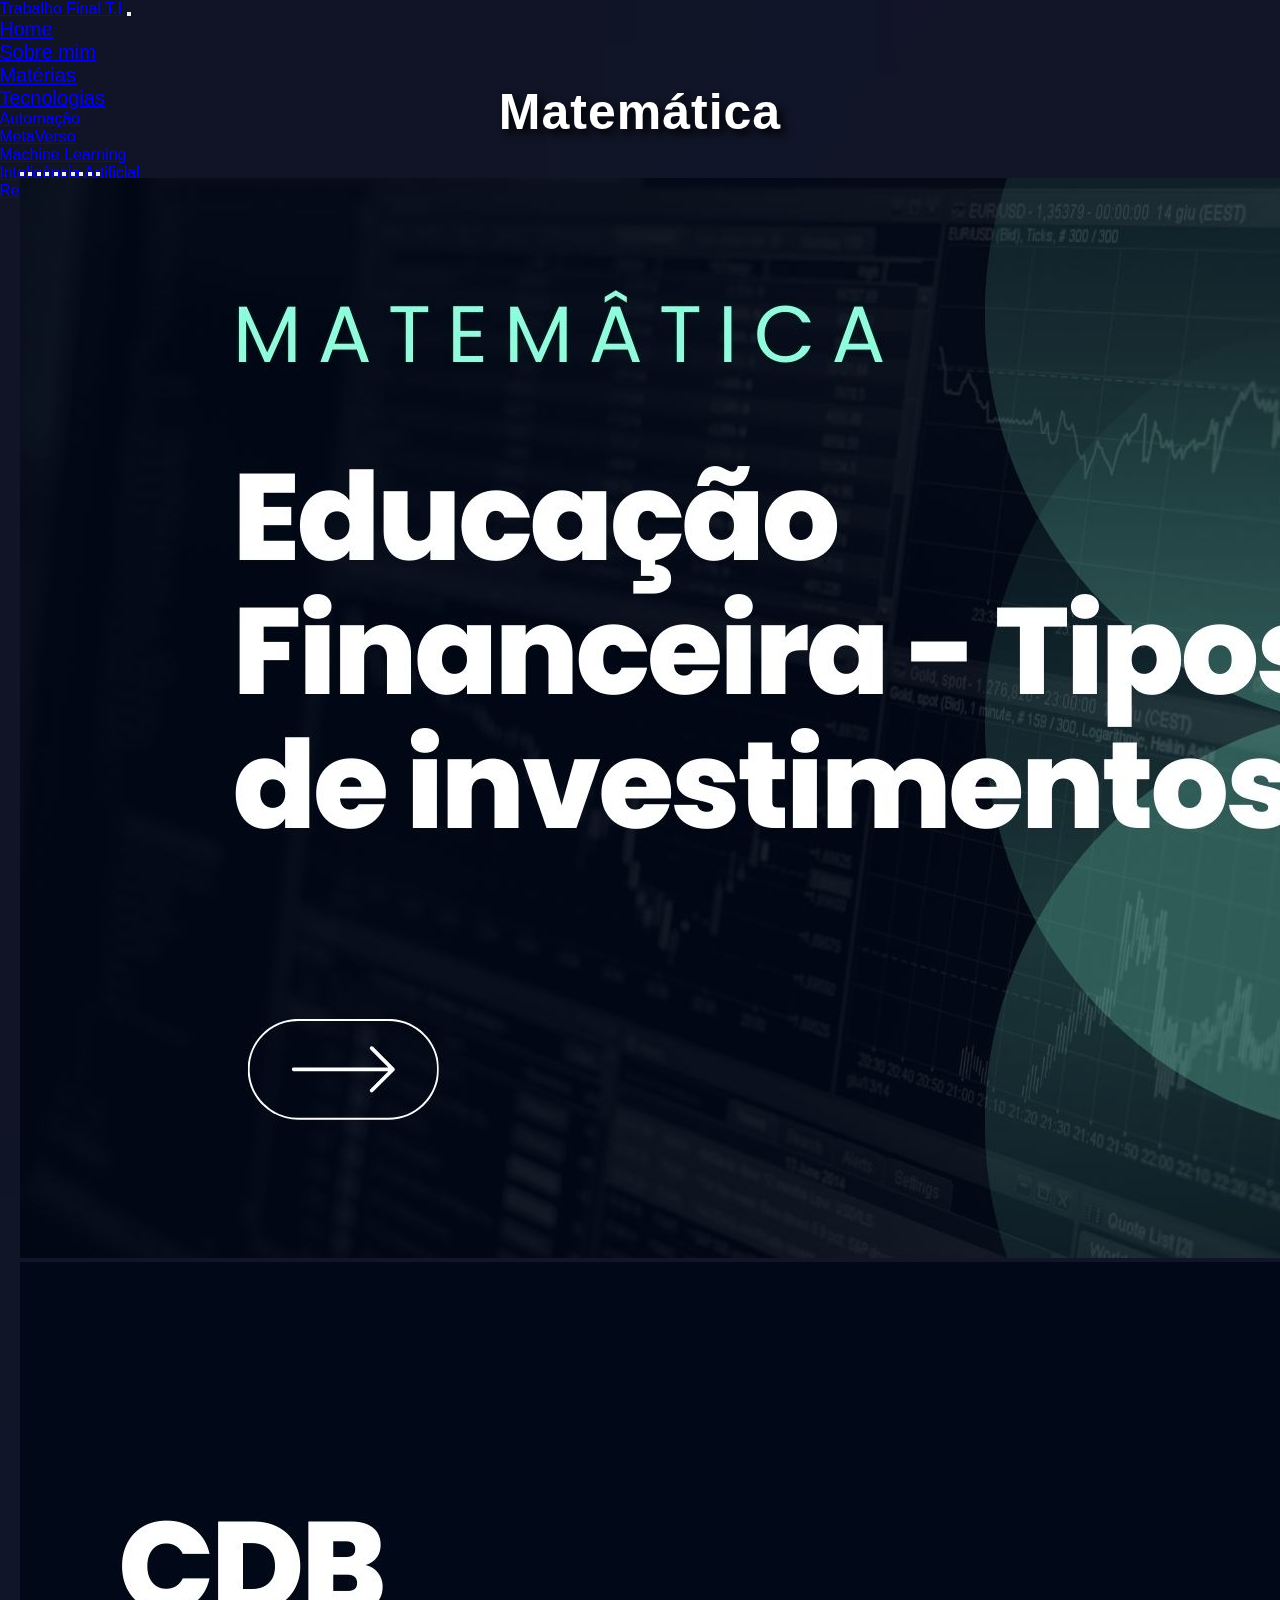
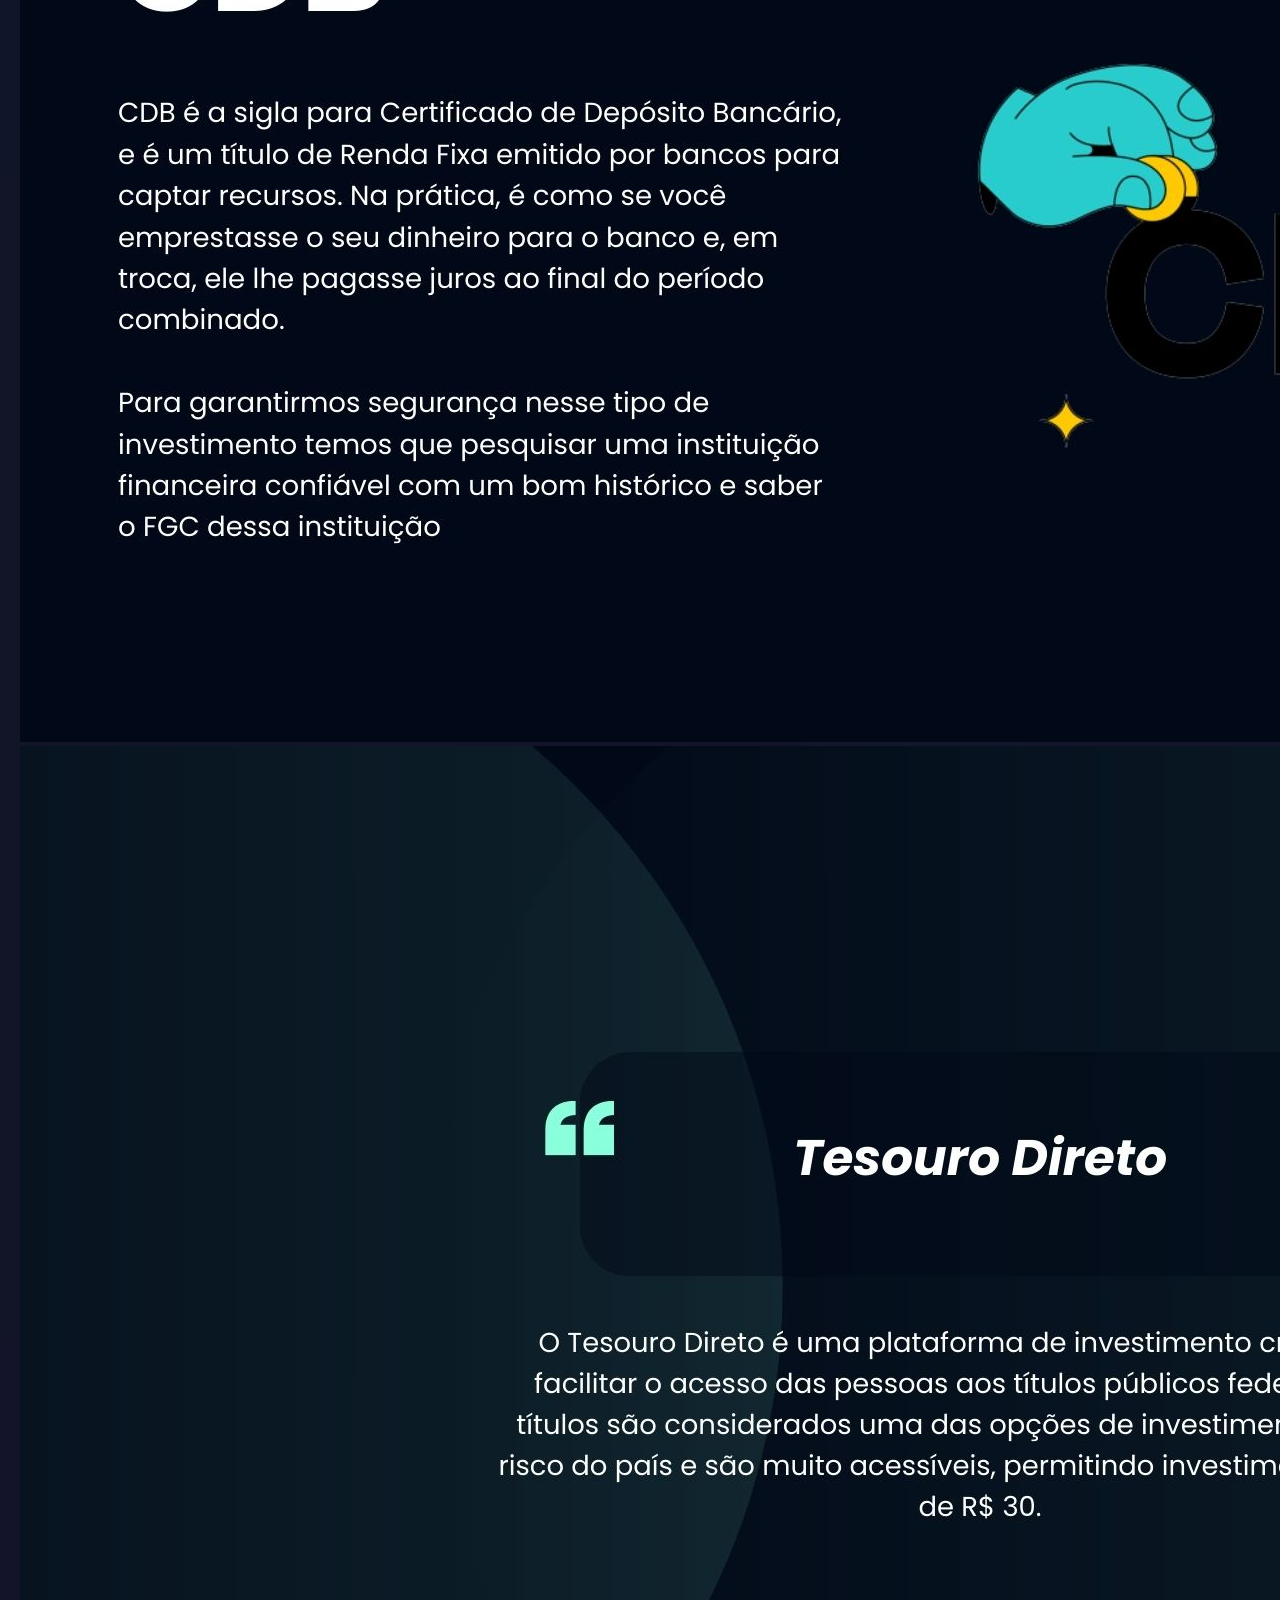
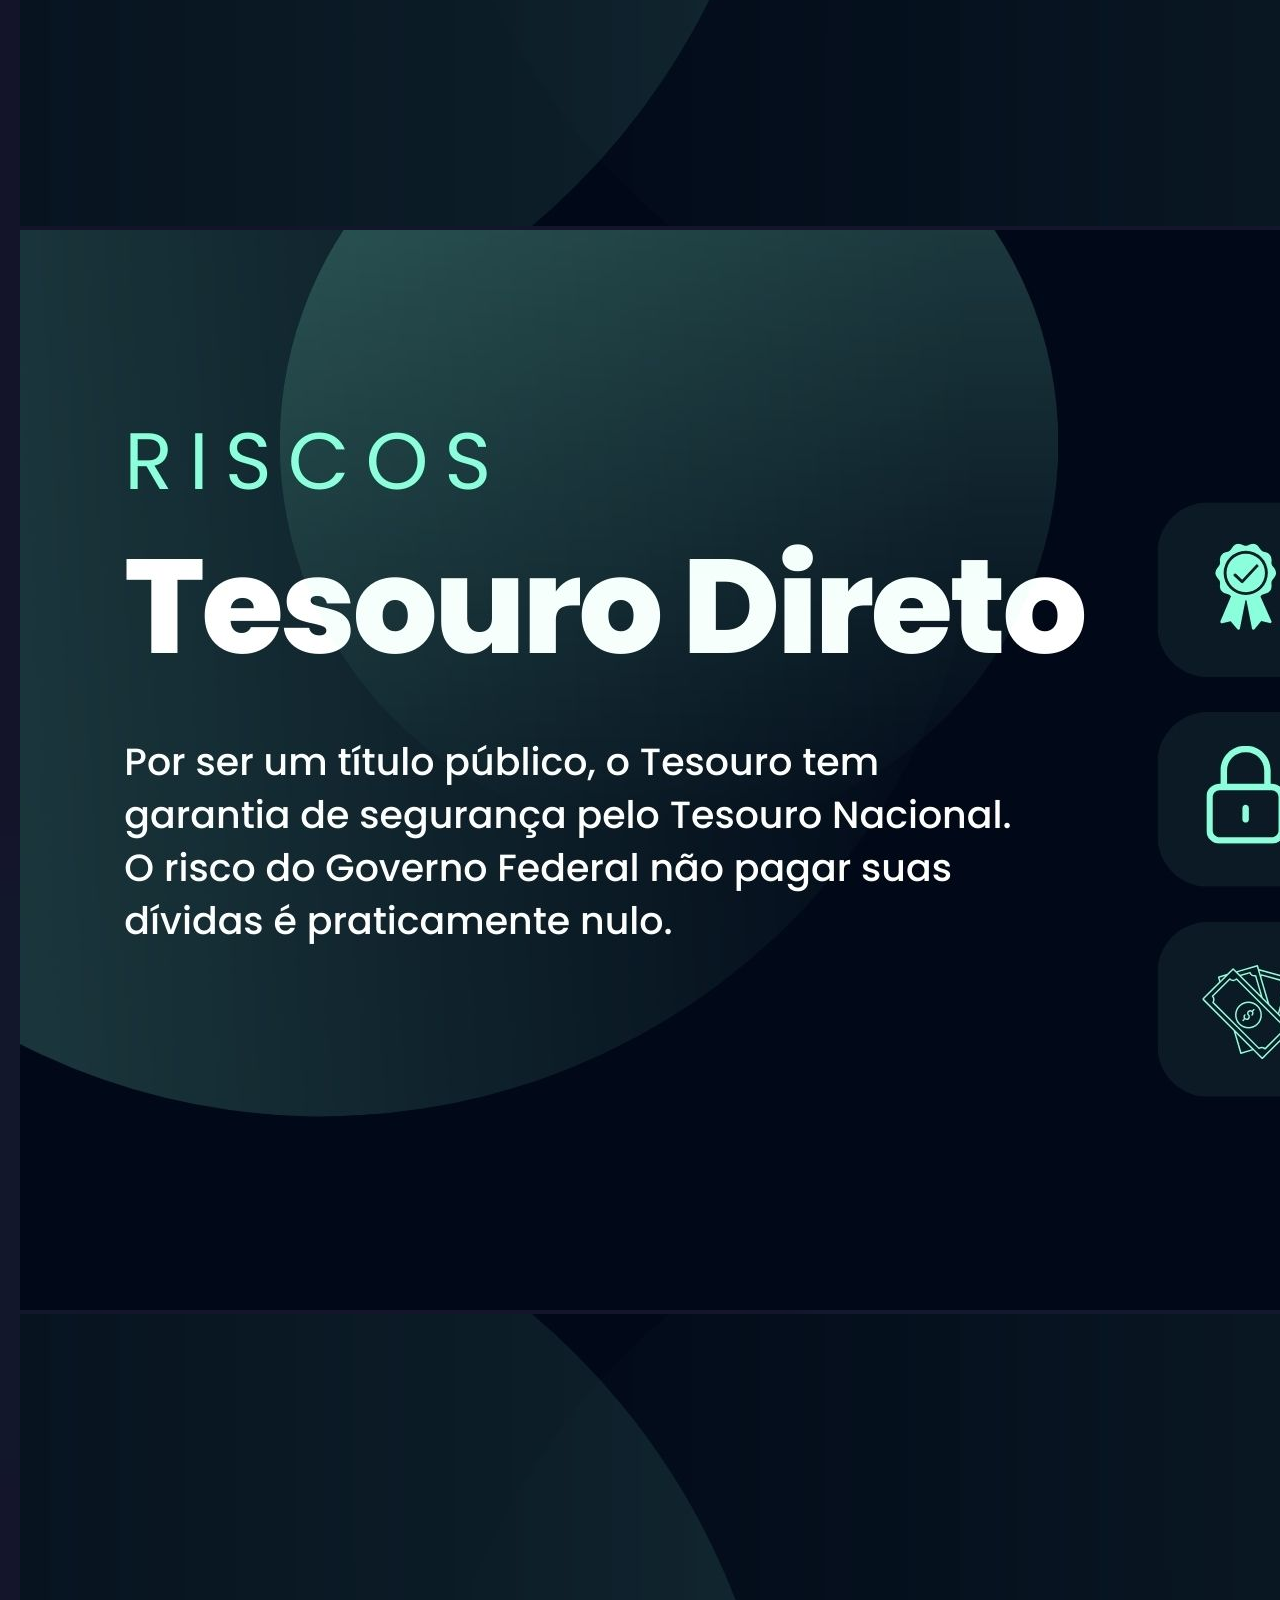
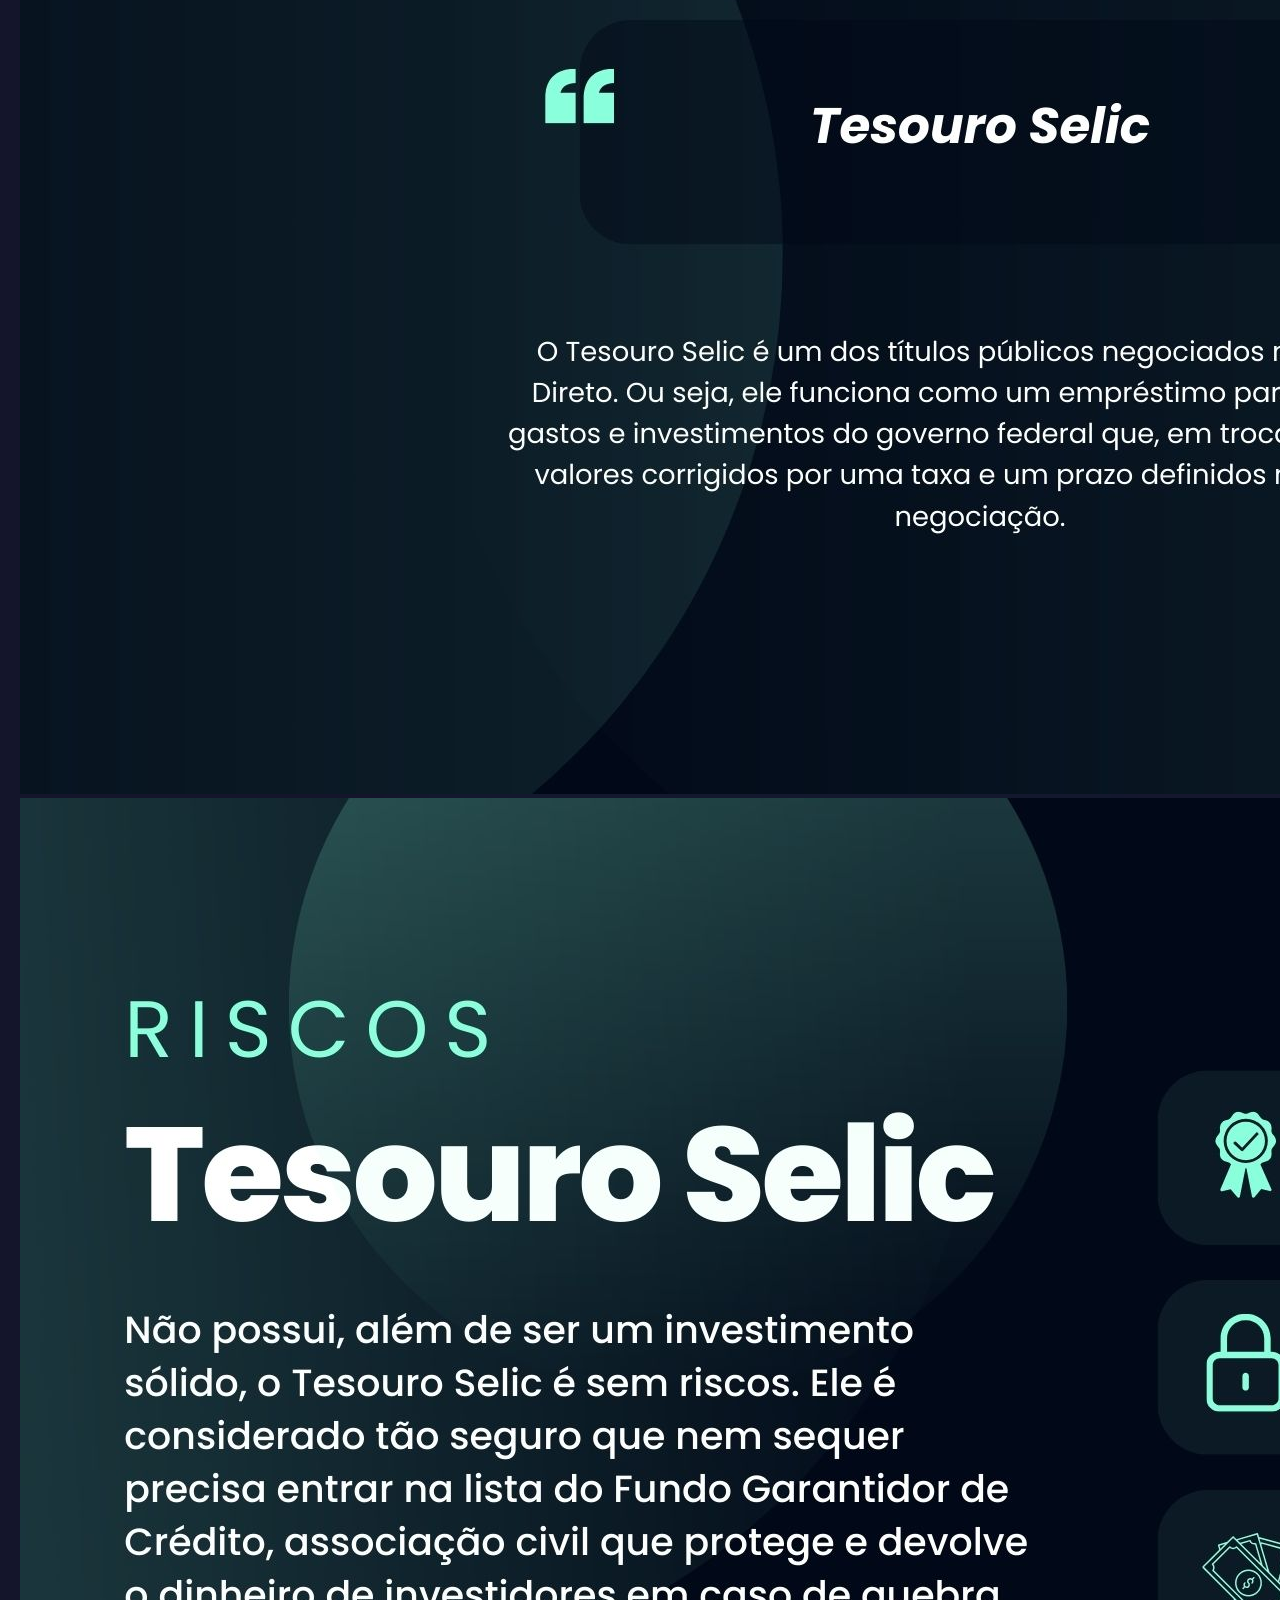
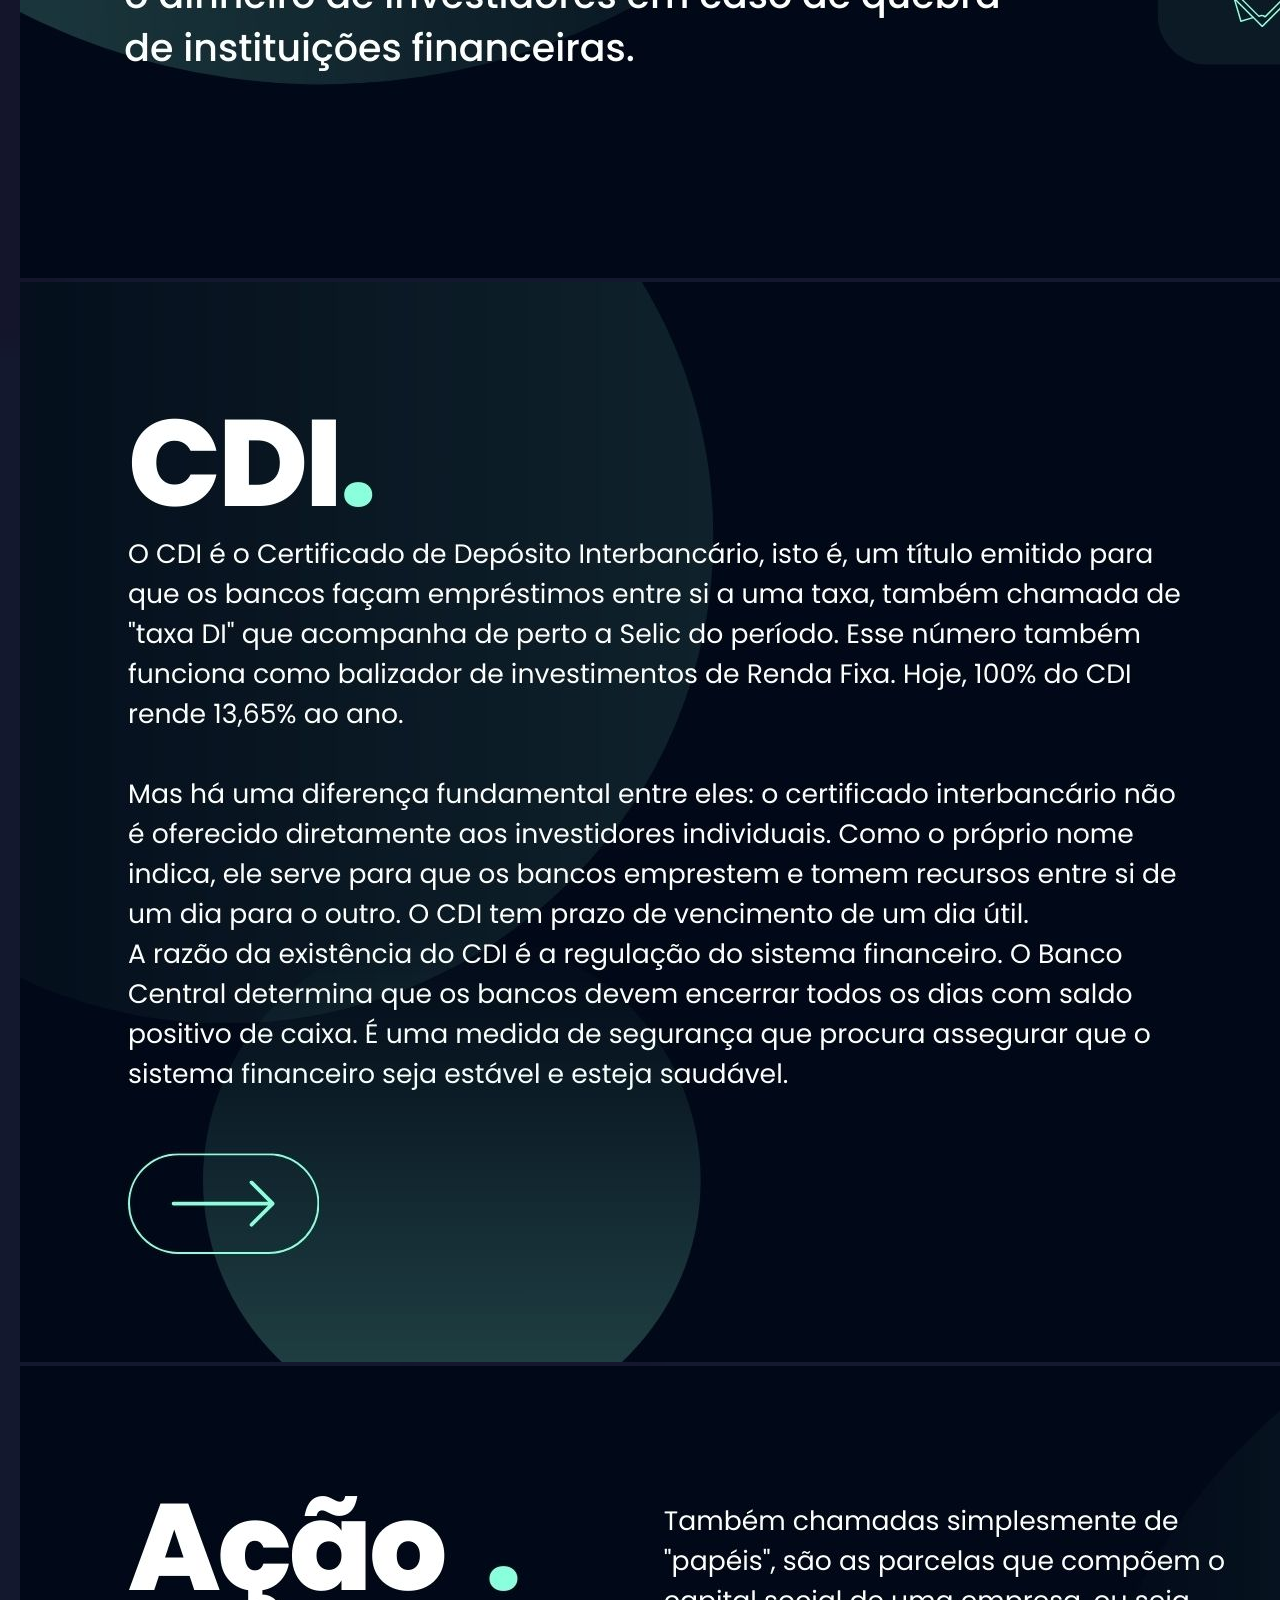
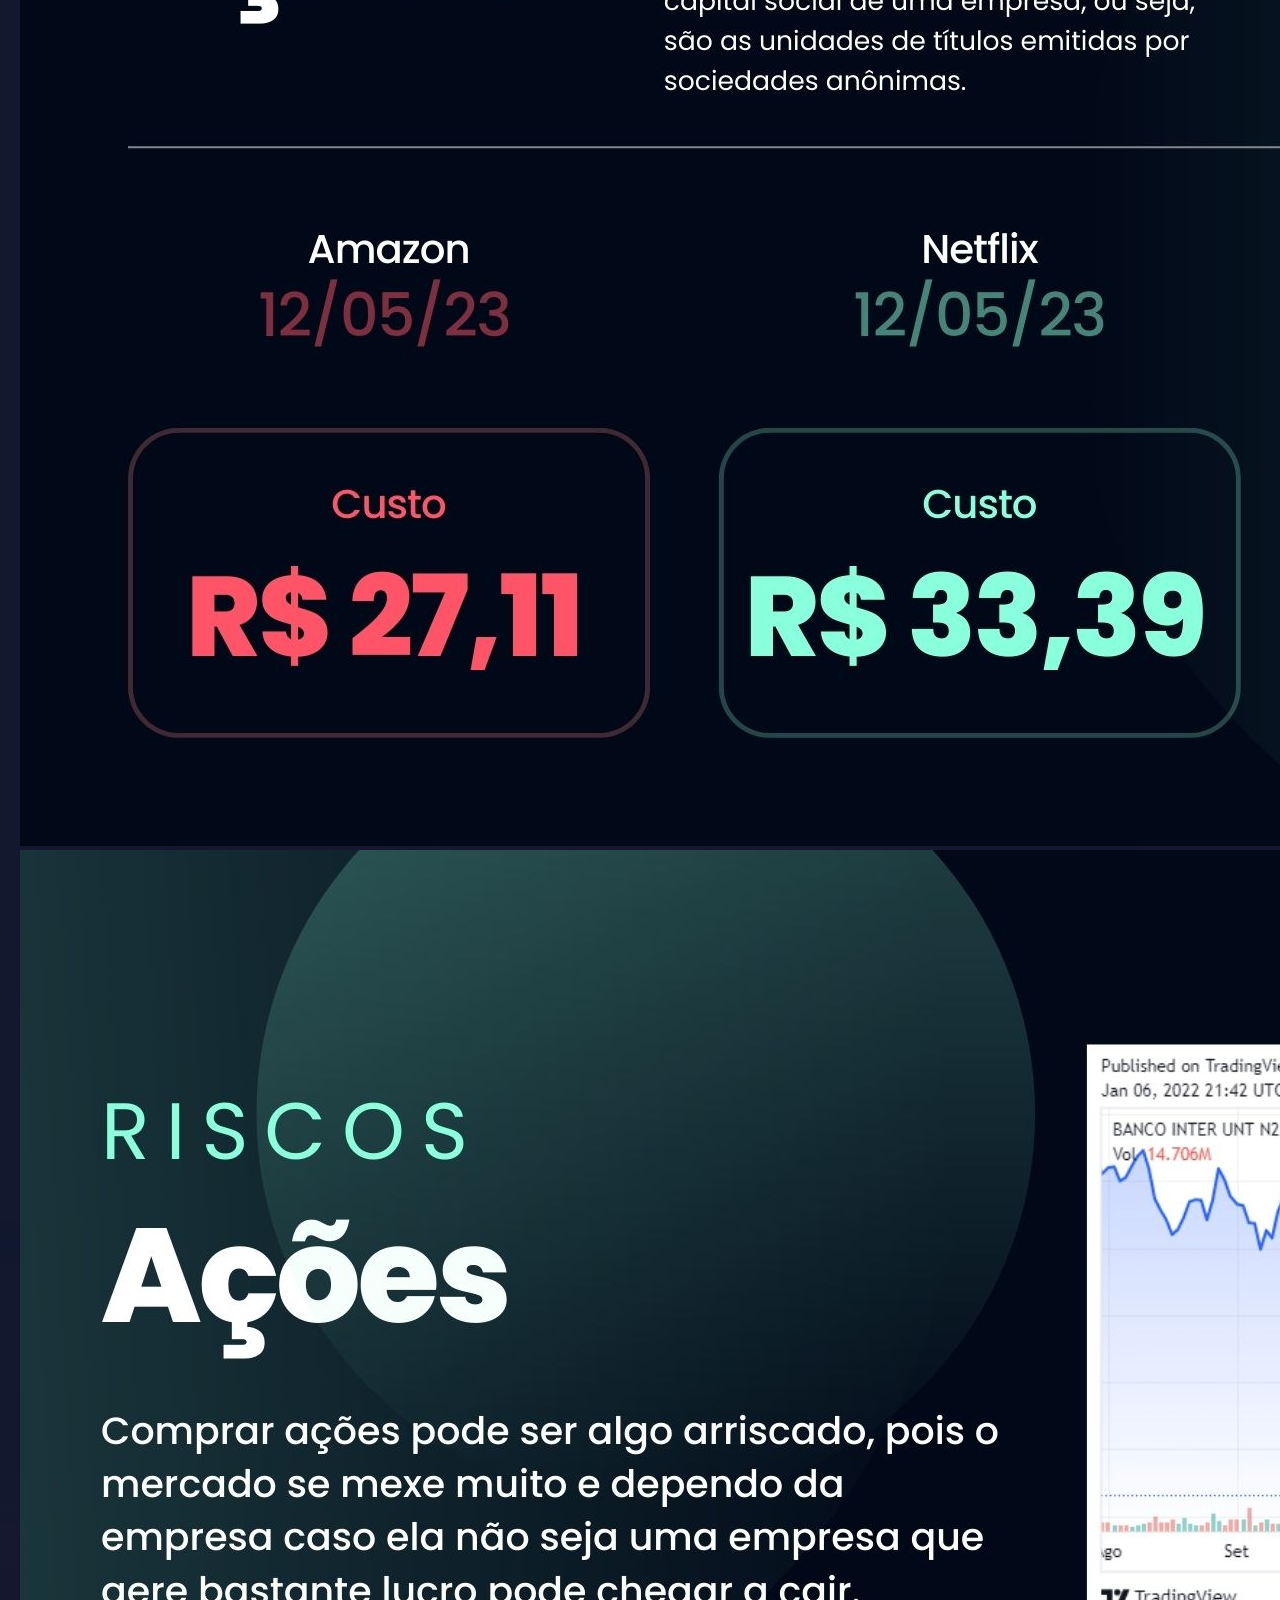
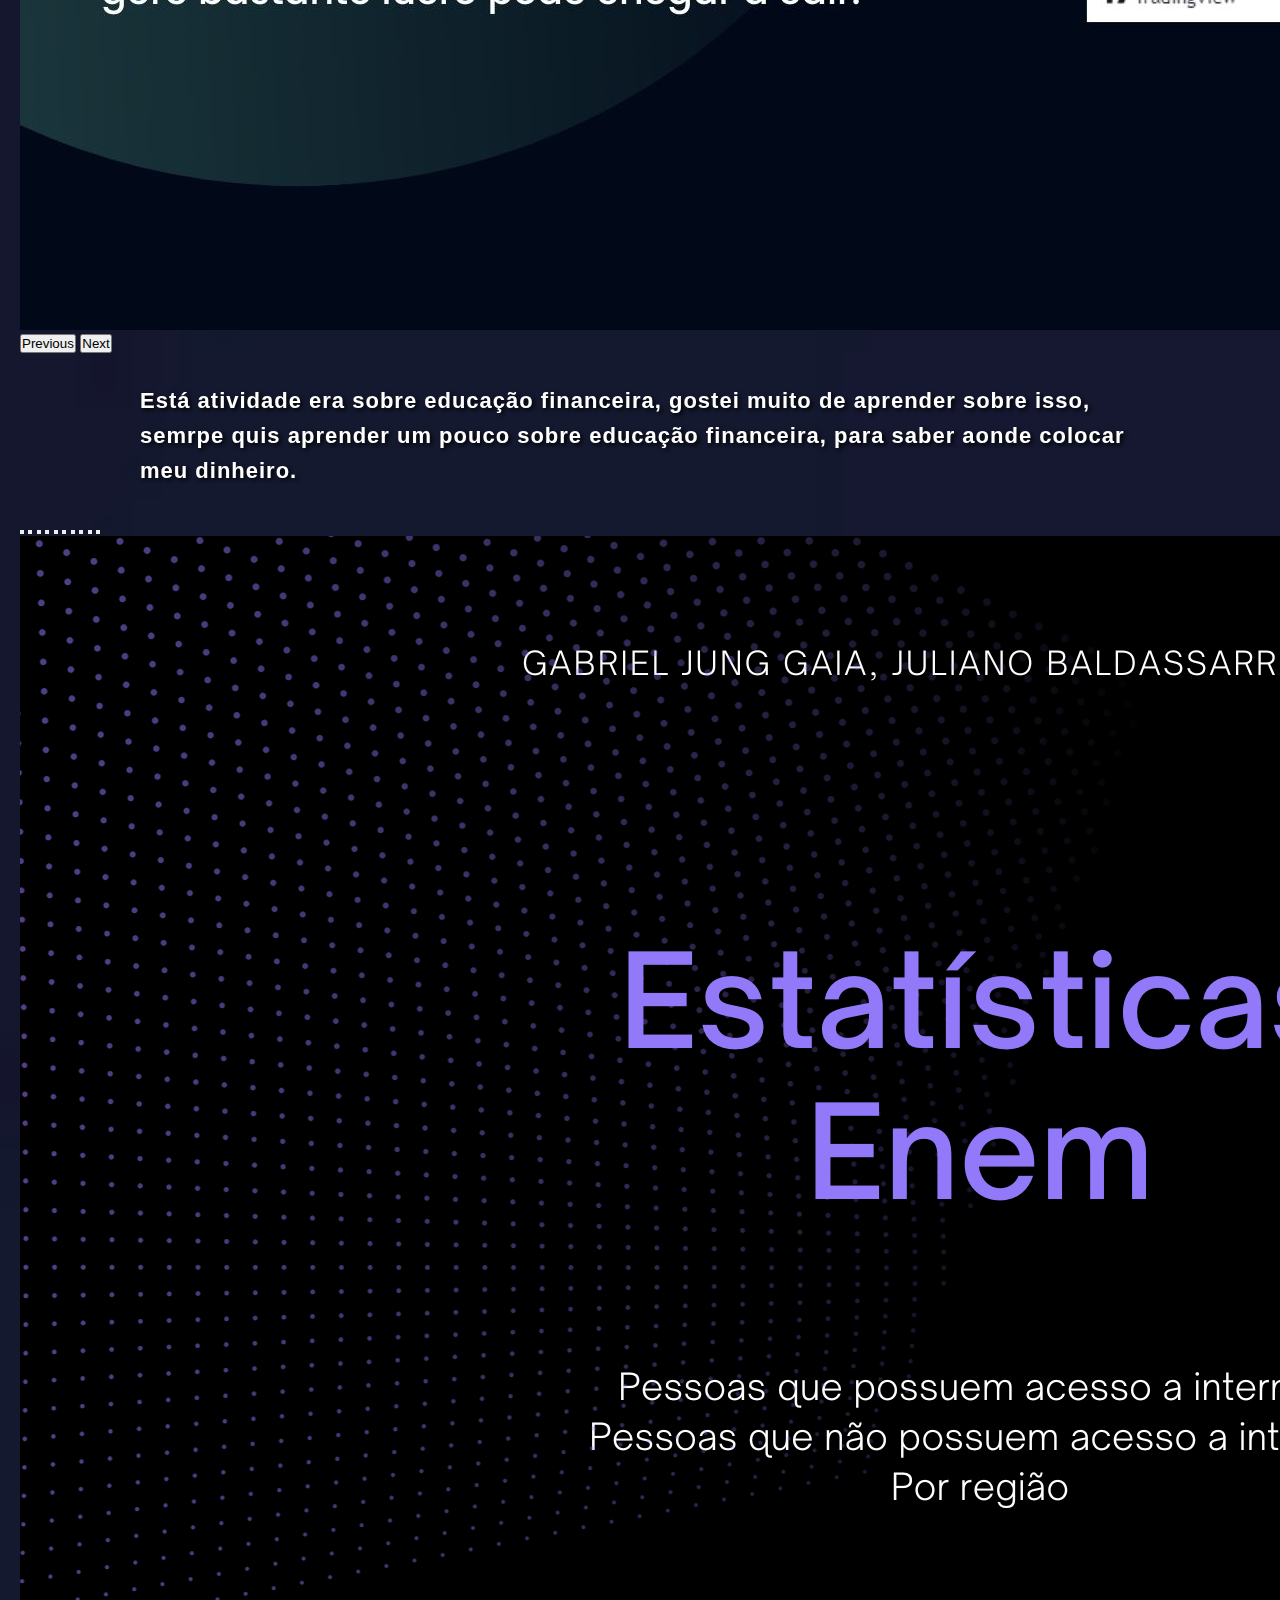
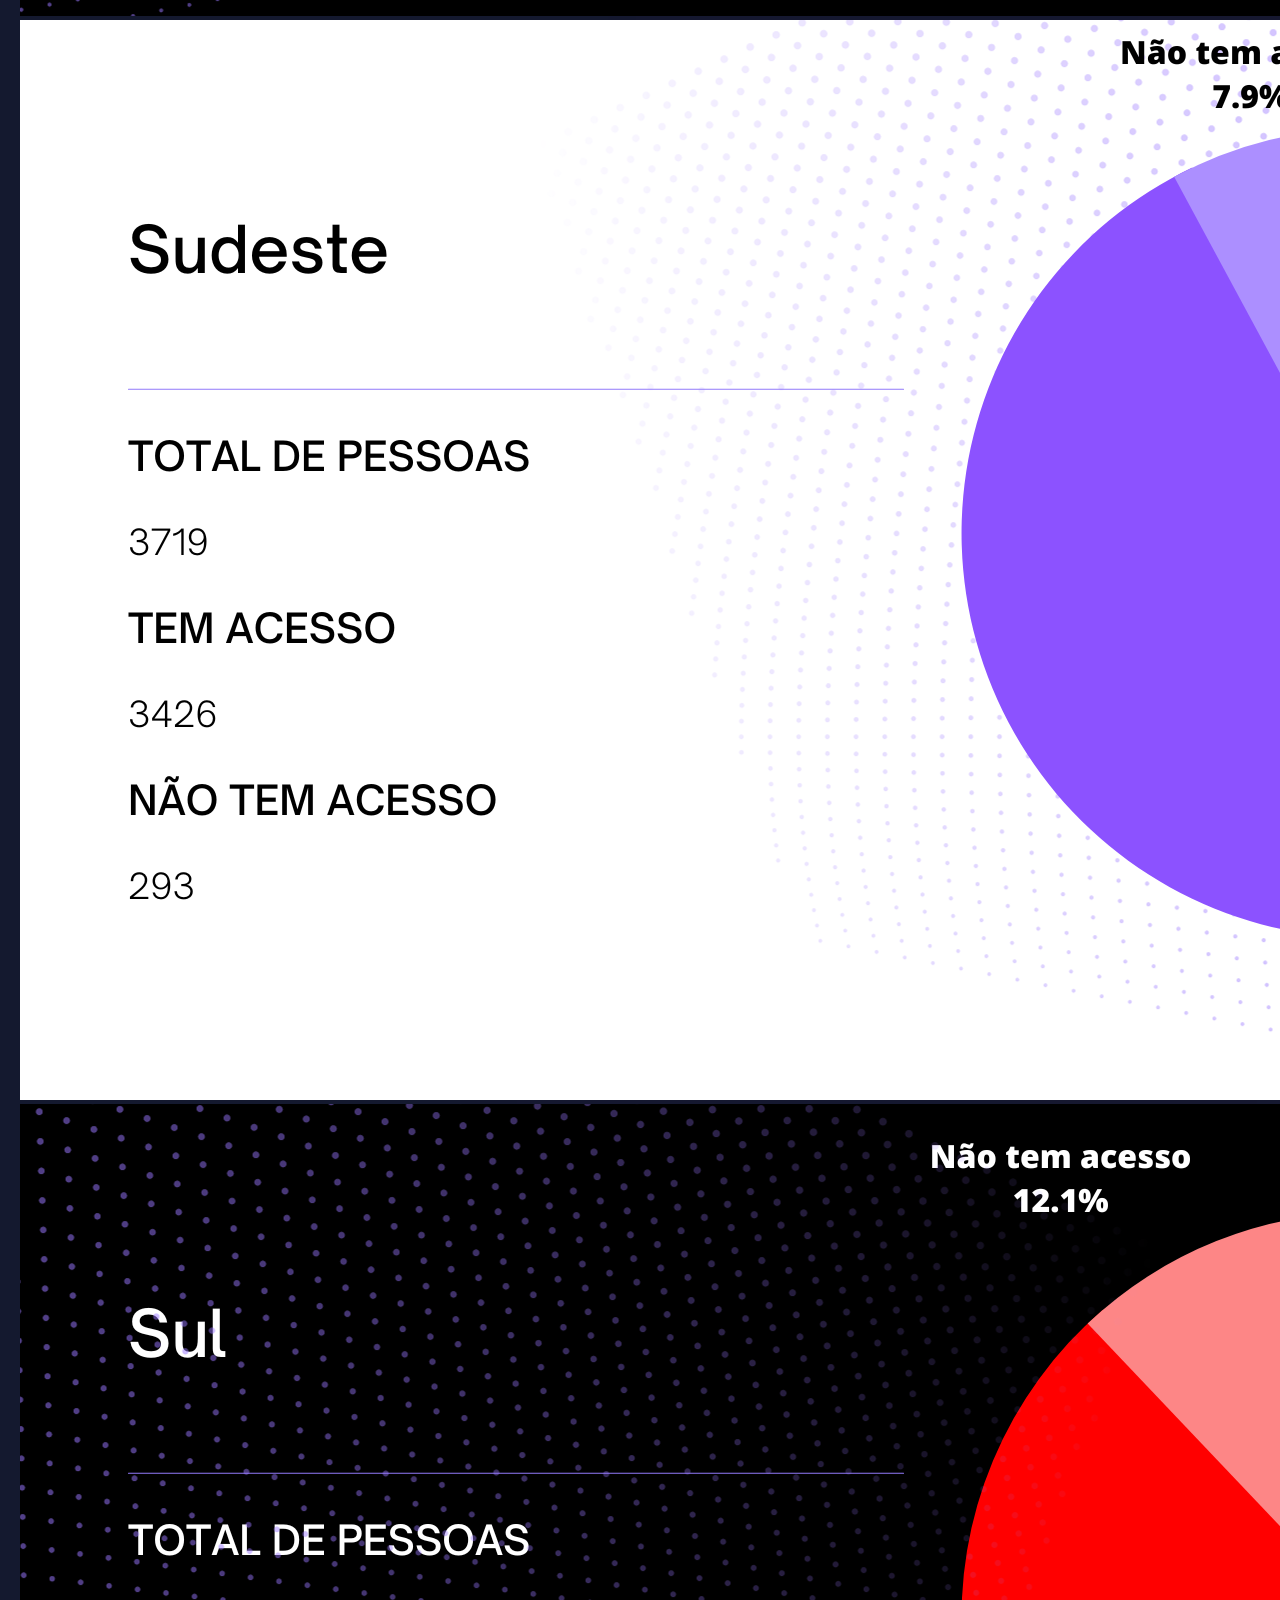
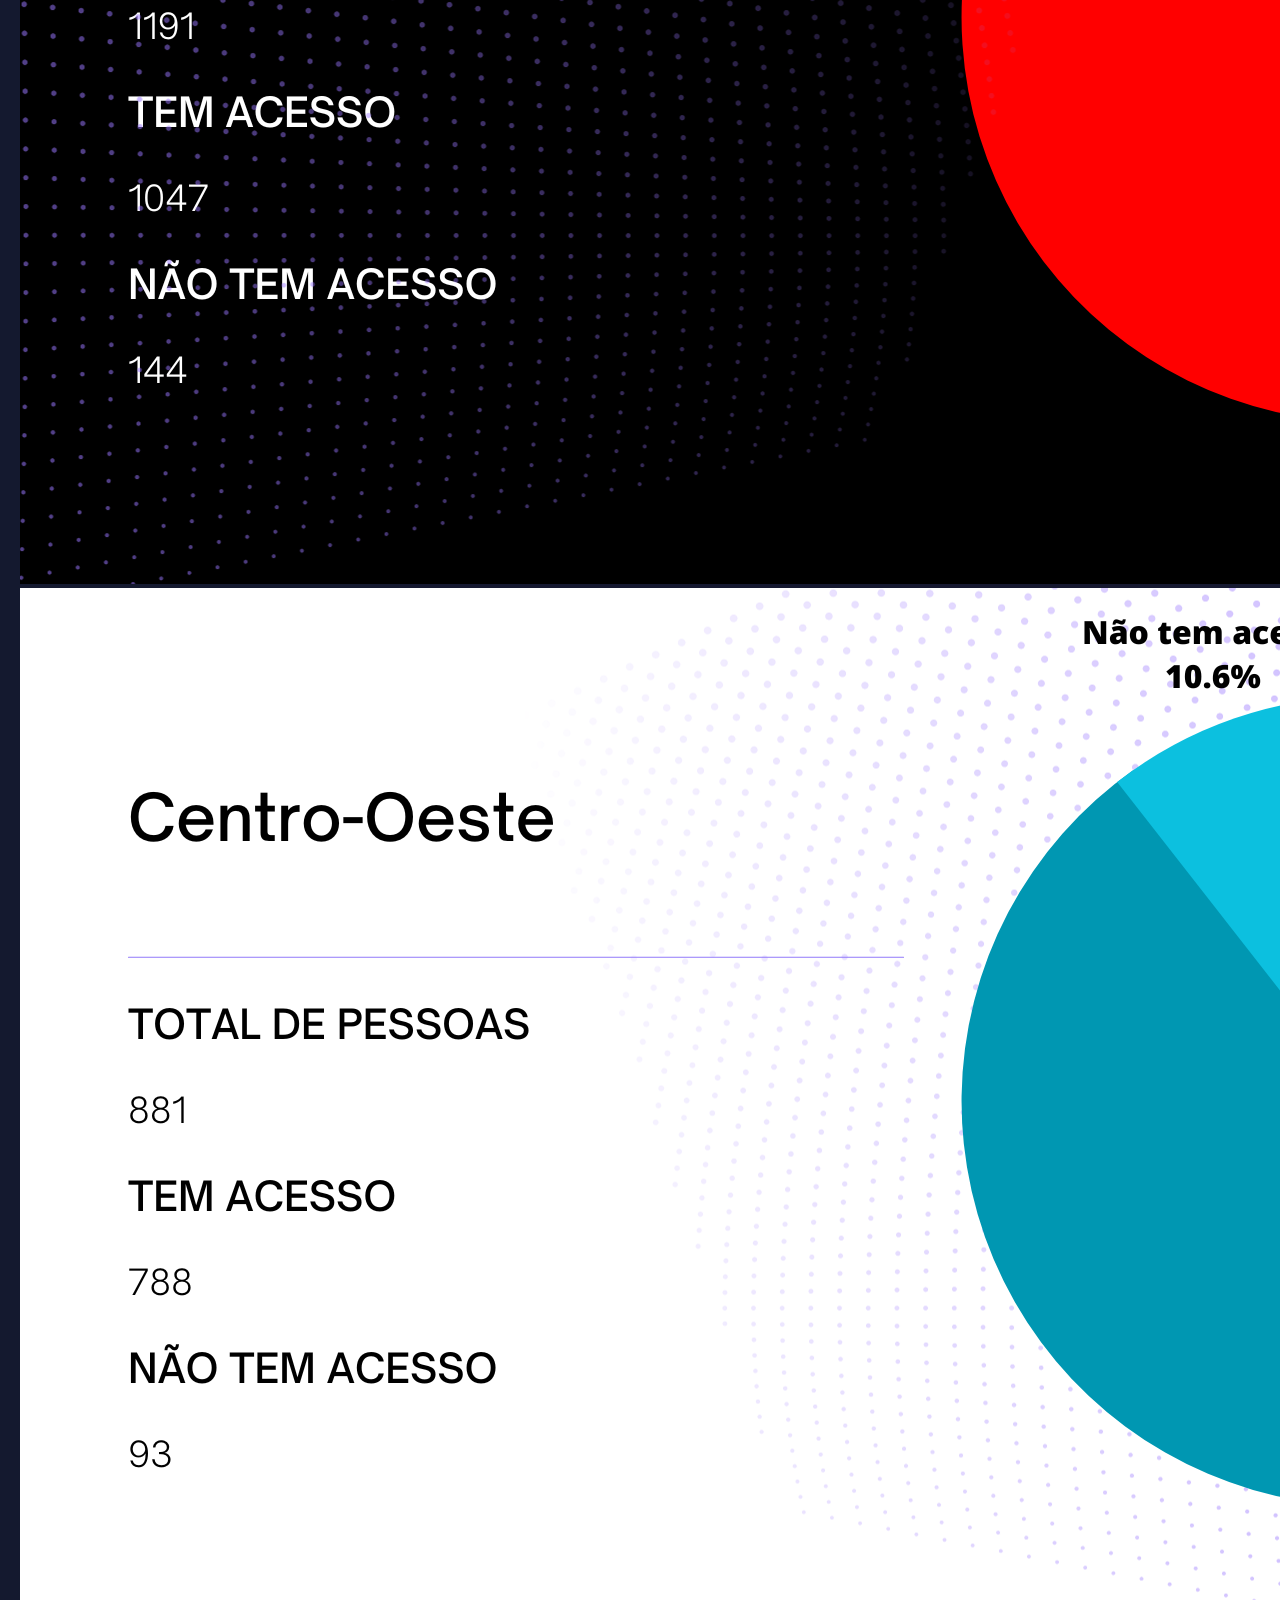
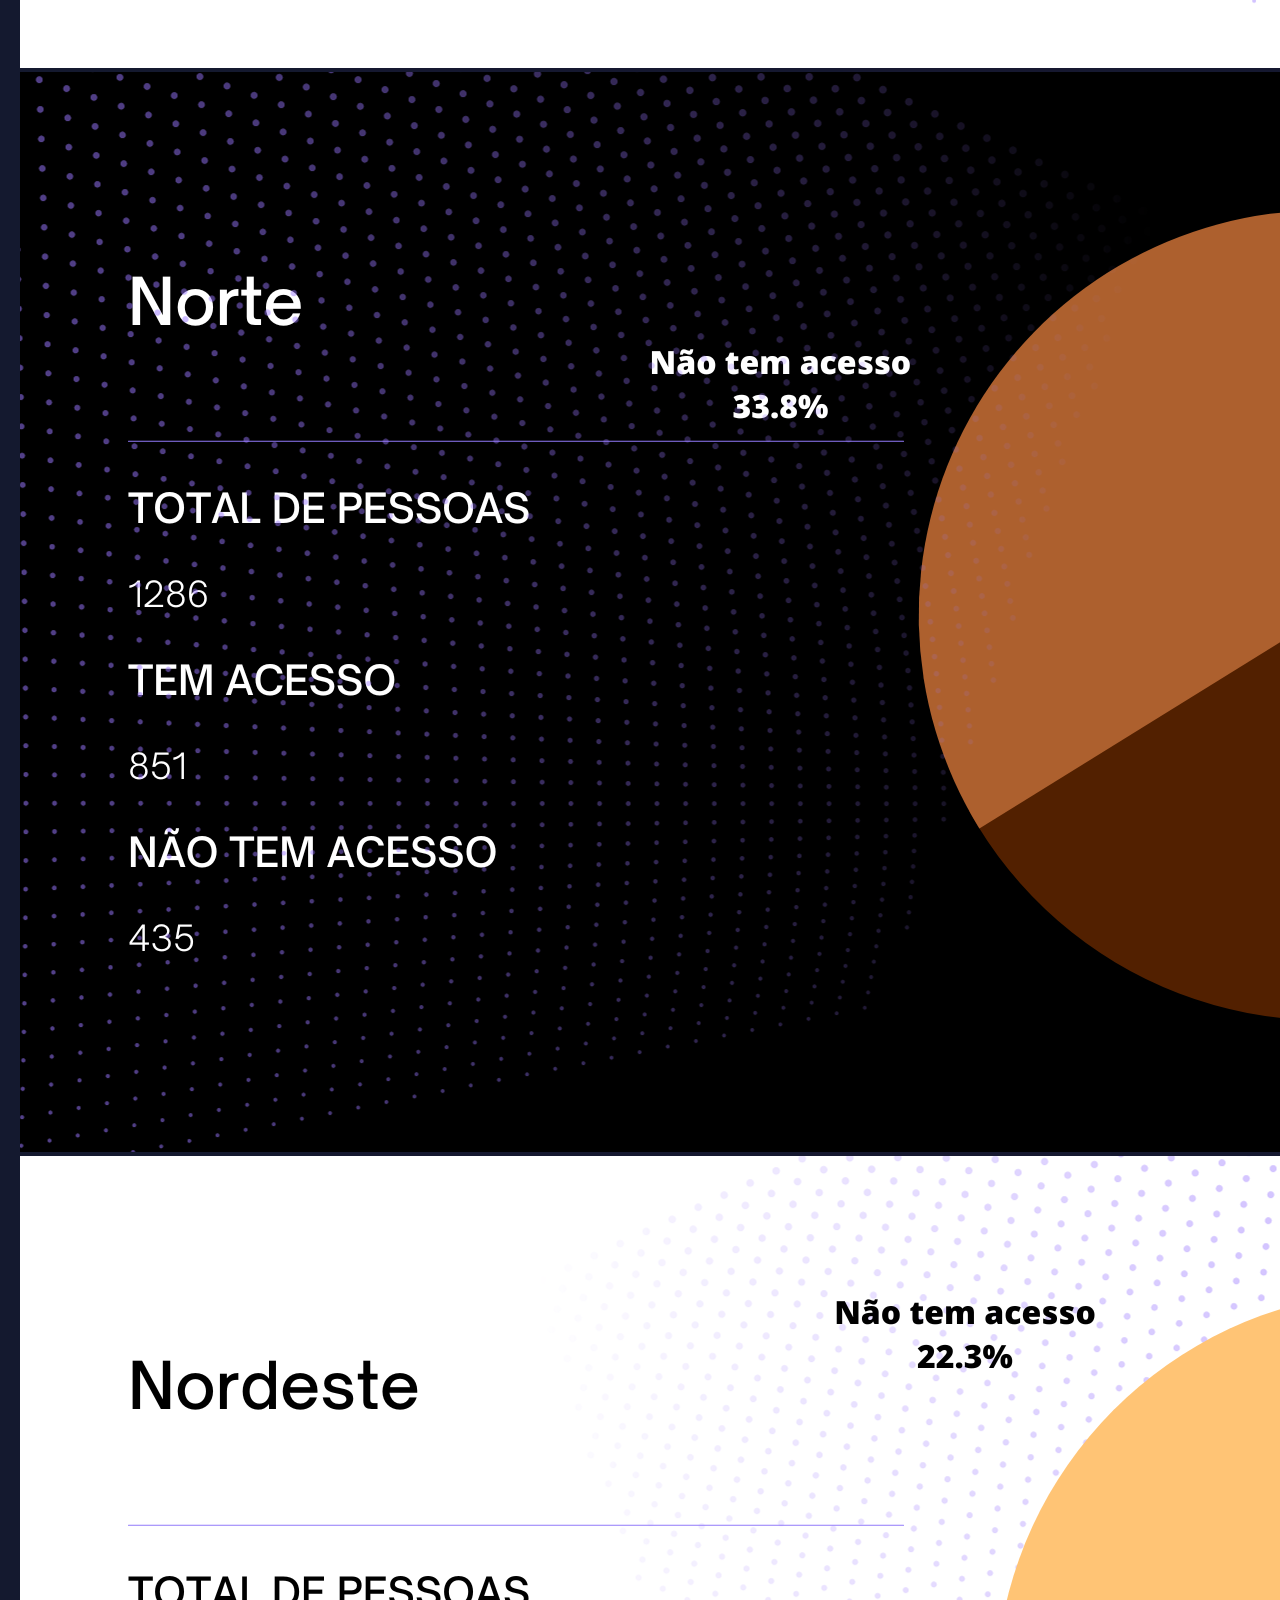
<file: materias/matematica.html>
<!DOCTYPE html>
<html lang="en">
<head>
    <meta charset="UTF-8">
    <meta name="viewport" content="width=device-width, initial-scale=1.0">
    <title>Matemática</title>
    <link href="../css/style.css" rel="stylesheet" type="text/css">
    <link href="https://cdn.jsdelivr.net/npm/bootstrap@5.3.2/dist/css/bootstrap.min.css" rel="stylesheet" integrity="sha384-T3c6CoIi6uLrA9TneNEoa7RxnatzjcDSCmG1MXxSR1GAsXEV/Dwwykc2MPK8M2HN" crossorigin="anonymous">
    <link rel="shortcut icon" href="../imgs/senac.png" type="image/x-icon">
  </head>
<body>
    

<nav class="navbar bg-dark navbar-expand-lg bg-body-tertiary" data-bs-theme="dark">
    <div class="container-fluid">
      <a class="navbar-brand" href="../index.html">Trabalho Final T.I</a>
      <button class="navbar-toggler" type="button" data-bs-toggle="collapse" data-bs-target="#navbarNavDropdown" aria-controls="navbarNavDropdown" aria-expanded="false" aria-label="Toggle navigation">
        <span class="navbar-toggler-icon"></span>
      </button>
      <div class="collapse navbar-collapse" id="navbarNavDropdown">
        <ul class="navbar-nav">
          <li class="nav-item">
            <a class="nav-link active" aria-current="page" href="../index.html">Home</a>
          </li>
          <li class="nav-item">
            <a class="nav-link" href="../sobremim.html">Sobre mim</a>
          </li>
          <li class="nav-item">
            <a class="nav-link" href="materias.html">Matérias</a>
          </li>
          <li class="nav-item dropdown">
            <a class="nav-link dropdown-toggle" href="#" role="button" data-bs-toggle="dropdown" aria-expanded="false">
              Tecnologias
            </a>
            <ul class="dropdown-menu">
              <li><a class="dropdown-item" href="../tecnologias/automacao.html">Automação</a></li>
              <li><a class="dropdown-item" href="../tecnologias/metaverso.html">MetaVerso</a></li>
              <li><a class="dropdown-item" href="../tecnologias/machinelearning.html">Machine Learning</a>
              <li><a class="dropdown-item" href="../tecnologias/ia.html">Inteligência Artificial</a>
              <li><a class="dropdown-item" href="../tecnologias/realidade.html">Realidade Aumentada</a>
            </ul>
          </li>
        </ul>
      </div>
    </div>
  </nav>
  <main>

<div class="texto">
  <h2>Matemática</h2>
</div>

    <div class="licpri" style="margin-bottom: 30px;">
    <div id="carouselExampleIndicators" class="carousel slide">
      <div class="carousel-indicators">
        <button type="button" data-bs-target="#carouselExampleIndicators" data-bs-slide-to="0" class="active" aria-current="true" aria-label="Slide 1"></button>
        <button type="button" data-bs-target="#carouselExampleIndicators" data-bs-slide-to="1" aria-label="Slide 2"></button>
        <button type="button" data-bs-target="#carouselExampleIndicators" data-bs-slide-to="2" aria-label="Slide 3"></button>
        <button type="button" data-bs-target="#carouselExampleIndicators" data-bs-slide-to="3" aria-label="Slide 4"></button>
        <button type="button" data-bs-target="#carouselExampleIndicators" data-bs-slide-to="4" aria-label="Slide 5"></button>
        <button type="button" data-bs-target="#carouselExampleIndicators" data-bs-slide-to="5" aria-label="Slide 6"></button>
        <button type="button" data-bs-target="#carouselExampleIndicators" data-bs-slide-to="6" aria-label="Slide 7"></button>
        <button type="button" data-bs-target="#carouselExampleIndicators" data-bs-slide-to="7" aria-label="Slide 8"></button>
        <button type="button" data-bs-target="#carouselExampleIndicators" data-bs-slide-to="8" aria-label="Slide 9"></button>
        <button type="button" data-bs-target="#carouselExampleIndicators" data-bs-slide-to="9" aria-label="Slide 10"></button>
      </div>
      <div class="carousel-inner">
        <div class="carousel-item active">
          <img src="../imgs/mat/1.jpg" class="d-block w-100" alt="...">
        </div>
        <div class="carousel-item">
          <img src="../imgs/mat/3.jpg" class="d-block w-100" alt="...">
        </div>
        <div class="carousel-item">
          <img src="../imgs/mat/4.jpg" class="d-block w-100" alt="...">
        </div>
        <div class="carousel-item">
          <img src="../imgs/mat/5.jpg" class="d-block w-100" alt="...">
        </div>
        <div class="carousel-item">
          <img src="../imgs/mat/6.jpg" class="d-block w-100" alt="...">
        </div>
        <div class="carousel-item">
          <img src="../imgs/mat/7.jpg" class="d-block w-100" alt="...">
        </div>
        <div class="carousel-item">
          <img src="../imgs/mat/8.jpg" class="d-block w-100" alt="...">
        </div>
        <div class="carousel-item">
          <img src="../imgs/mat/9.jpg" class="d-block w-100" alt="...">
        </div>
        <div class="carousel-item">
          <img src="../imgs/mat/10.jpg" class="d-block w-100" alt="...">
        </div>
      </div>
      <button class="carousel-control-prev" type="button" data-bs-target="#carouselExampleIndicators" data-bs-slide="prev">
        <span class="carousel-control-prev-icon" aria-hidden="true"></span>
        <span class="visually-hidden">Previous</span>
      </button>
      <button class="carousel-control-next" type="button" data-bs-target="#carouselExampleIndicators" data-bs-slide="next">
        <span class="carousel-control-next-icon" aria-hidden="true"></span>
        <span class="visually-hidden">Next</span>
      </button>
    </div>
  </div>
  <div class="texto">
    <h1>Está atividade era sobre educação financeira, gostei muito de aprender sobre isso, semrpe quis aprender um pouco sobre educação financeira, para saber aonde colocar meu dinheiro.
    </h1>
  </div>
    <div class="licsec" style="margin-bottom: 40px;">
      <div id="carouselExampleIndicators2" class="carousel slide">
        <div class="carousel-indicators2">
          <button type="button" data-bs-target="#carouselExampleIndicators2" data-bs-slide-to="0" class="active" aria-current="true" aria-label="Slide 1"></button>
          <button type="button" data-bs-target="#carouselExampleIndicators2" data-bs-slide-to="1" aria-label="Slide 2"></button>
          <button type="button" data-bs-target="#carouselExampleIndicators2" data-bs-slide-to="2" aria-label="Slide 3"></button>
          <button type="button" data-bs-target="#carouselExampleIndicators2" data-bs-slide-to="3" aria-label="Slide 4"></button>
          <button type="button" data-bs-target="#carouselExampleIndicators2" data-bs-slide-to="4" aria-label="Slide 5"></button>
          <button type="button" data-bs-target="#carouselExampleIndicators2" data-bs-slide-to="5" aria-label="Slide 6"></button>
          <button type="button" data-bs-target="#carouselExampleIndicators2" data-bs-slide-to="6" aria-label="Slide 7"></button>
          <button type="button" data-bs-target="#carouselExampleIndicators2" data-bs-slide-to="7" aria-label="Slide 8"></button>
          <button type="button" data-bs-target="#carouselExampleIndicators2" data-bs-slide-to="8" aria-label="Slide 9"></button>
          <button type="button" data-bs-target="#carouselExampleIndicators2" data-bs-slide-to="9" aria-label="Slide 10"></button>
        </div>
        <div class="carousel-inner">
          <div class="carousel-item active">
            <img src="../imgs/mat/11.png" class="d-block w-100" alt="...">
          </div>
          <div class="carousel-item">
            <img src="../imgs/mat/12.png" class="d-block w-100" alt="...">
          </div>
          <div class="carousel-item">
            <img src="../imgs/mat/13.png" class="d-block w-100" alt="...">
          </div>
          <div class="carousel-item">
            <img src="../imgs/mat/14.png" class="d-block w-100" alt="...">
          </div>
          <div class="carousel-item">
            <img src="../imgs/mat/15.png" class="d-block w-100" alt="...">
          </div>
          <div class="carousel-item">
            <img src="../imgs/mat/16.png" class="d-block w-100" alt="...">
          </div>
          <div class="carousel-item">
            <img src="../imgs/mat/17.png" class="d-block w-100" alt="...">
          </div>
          <div class="carousel-item">
            <img src="../imgs/mat/18.png" class="d-block w-100" alt="...">
          </div>
          <div class="carousel-item">
            <img src="../imgs/mat/19.png" class="d-block w-100" alt="...">
          </div>
        </div>
        <button class="carousel-control-prev" type="button" data-bs-target="#carouselExampleIndicators2" data-bs-slide="prev">
          <span class="carousel-control-prev-icon" aria-hidden="true"></span>
          <span class="visually-hidden">Previous</span>
        </button>
        <button class="carousel-control-next" type="button" data-bs-target="#carouselExampleIndicators2" data-bs-slide="next">
          <span class="carousel-control-next-icon" aria-hidden="true"></span>
          <span class="visually-hidden">Next</span>
        </button>
      </div>
  </div>
  <div class="texto">
    <h1>Está atividade era sobre estatísticas do enem, gostei muito de fazer está atividade, consegui ver a diversidade das pessoas do enem.
    </h1>
  </div>
  <div class="licter" style="margin-bottom: 20px;">
    <div id="carouselExampleIndicators3" class="carousel slide">
      <div class="carousel-indicators3">
        <button type="button" data-bs-target="#carouselExampleIndicators3" data-bs-slide-to="0" class="active" aria-current="true" aria-label="Slide 1"></button>
        <button type="button" data-bs-target="#carouselExampleIndicators3" data-bs-slide-to="1" aria-label="Slide 2"></button>
        <button type="button" data-bs-target="#carouselExampleIndicators3" data-bs-slide-to="2" aria-label="Slide 3"></button>
        <button type="button" data-bs-target="#carouselExampleIndicators3" data-bs-slide-to="3" aria-label="Slide 4"></button>
        <button type="button" data-bs-target="#carouselExampleIndicators3" data-bs-slide-to="4" aria-label="Slide 5"></button>
        <button type="button" data-bs-target="#carouselExampleIndicators3" data-bs-slide-to="5" aria-label="Slide 6"></button>
        <button type="button" data-bs-target="#carouselExampleIndicators3" data-bs-slide-to="6" aria-label="Slide 7"></button>
        <button type="button" data-bs-target="#carouselExampleIndicators3" data-bs-slide-to="7" aria-label="Slide 8"></button>
        <button type="button" data-bs-target="#carouselExampleIndicators3" data-bs-slide-to="8" aria-label="Slide 9"></button>
        <button type="button" data-bs-target="#carouselExampleIndicators3" data-bs-slide-to="9" aria-label="Slide 10"></button>
        <button type="button" data-bs-target="#carouselExampleIndicators3" data-bs-slide-to="10" aria-label="Slide 11"></button>
        <button type="button" data-bs-target="#carouselExampleIndicators3" data-bs-slide-to="11" aria-label="Slide 12"></button>
        <button type="button" data-bs-target="#carouselExampleIndicators3" data-bs-slide-to="12" aria-label="Slide 13"></button>
        <button type="button" data-bs-target="#carouselExampleIndicators3" data-bs-slide-to="13" aria-label="Slide 14"></button>
        <button type="button" data-bs-target="#carouselExampleIndicators3" data-bs-slide-to="14" aria-label="Slide 15"></button>
        <button type="button" data-bs-target="#carouselExampleIndicators3" data-bs-slide-to="15" aria-label="Slide 16"></button>
        <button type="button" data-bs-target="#carouselExampleIndicators3" data-bs-slide-to="16" aria-label="Slide 17"></button>
      </div>
      <div class="carousel-inner">
        <div class="carousel-item active">
          <img src="../imgs/mat/20.jpg" class="d-block w-100" alt="...">
        </div>
        <div class="carousel-item">
          <img src="../imgs/mat/21.jpg" class="d-block w-100" alt="...">
        </div>
        <div class="carousel-item">
          <img src="../imgs/mat/22.jpg" class="d-block w-100" alt="...">
        </div>
        <div class="carousel-item">
          <img src="../imgs/mat/23.jpg" class="d-block w-100" alt="...">
        </div>
        <div class="carousel-item">
          <img src="../imgs/mat/24.jpg" class="d-block w-100" alt="...">
        </div>
        <div class="carousel-item">
          <img src="../imgs/mat/25.jpg" class="d-block w-100" alt="...">
        </div>
        <div class="carousel-item">
          <img src="../imgs/mat/26.jpg" class="d-block w-100" alt="...">
        </div>
        <div class="carousel-item">
          <img src="../imgs/mat/27.jpg" class="d-block w-100" alt="...">
        </div>
        <div class="carousel-item">
          <img src="../imgs/mat/28.jpg" class="d-block w-100" alt="...">
        </div>
        <div class="carousel-item">
          <img src="../imgs/mat/29.jpg" class="d-block w-100" alt="...">
        </div>
        <div class="carousel-item">
          <img src="../imgs/mat/30.jpg" class="d-block w-100" alt="...">
        </div>
        <div class="carousel-item">
          <img src="../imgs/mat/31.jpg" class="d-block w-100" alt="...">
        </div>
        <div class="carousel-item">
          <img src="../imgs/mat/32.jpg" class="d-block w-100" alt="...">
        </div>
        <div class="carousel-item">
          <img src="../imgs/mat/33.jpg" class="d-block w-100" alt="...">
        </div>
        <div class="carousel-item">
          <img src="../imgs/mat/34.jpg" class="d-block w-100" alt="...">
        </div>
        <div class="carousel-item">
          <img src="../imgs/mat/35.jpg" class="d-block w-100" alt="...">
        </div>
        <div class="carousel-item">
          <img src="../imgs/mat/36.jpg" class="d-block w-100" alt="...">
        </div>
      </div>
      <button class="carousel-control-prev" type="button" data-bs-target="#carouselExampleIndicators3" data-bs-slide="prev">
        <span class="carousel-control-prev-icon" aria-hidden="true"></span>
        <span class="visually-hidden">Previous</span>
      </button>
      <button class="carousel-control-next" type="button" data-bs-target="#carouselExampleIndicators3" data-bs-slide="next">
        <span class="carousel-control-next-icon" aria-hidden="true"></span>
        <span class="visually-hidden">Next</span>
      </button>
    </div>
  </div>
  <div class="texto">
    <h1>Está foi nossa última atividade de matemática do ano, gostei muito dessa atividade, fizemos uma pesquisa pelo senac sobre a área que os alunos queriam seguir e se era isso o que queriam.
    </h1>
</div>
  <div class="voltar">
    <a class="btn btn-primary" href="materias.html">Clique aqui para voltar</a> 
  </div>
  </main>
  <script src="https://cdn.jsdelivr.net/npm/@popperjs/core@2.11.8/dist/umd/popper.min.js" integrity="sha384-I7E8VVD/ismYTF4hNIPjVp/Zjvgyol6VFvRkX/vR+Vc4jQkC+hVqc2pM8ODewa9r" crossorigin="anonymous"></script>
  <script src="https://cdn.jsdelivr.net/npm/bootstrap@5.3.2/dist/js/bootstrap.min.js" integrity="sha384-BBtl+eGJRgqQAUMxJ7pMwbEyER4l1g+O15P+16Ep7Q9Q+zqX6gSbd85u4mG4QzX+" crossorigin="anonymous"></script>
</body>
<style>
    h1{
    color: #fff;
    max-width: 1000px;
    letter-spacing: 1px;
    line-height: 35px;
    font-size: 22px;
    margin-bottom: 30px;
    text-shadow: black 0.1em 0.1em 0.2em;
    backdrop-filter: blur(10px);
  }
  .texto{
    display: flex;
      justify-content: center;
      align-items: center;
  }
  h2{
    color: #fff;
    max-width: 1000px;
    letter-spacing: 1px;
    line-height: 35px;
    font-size:50px;
    margin-bottom: 30px;
    text-shadow: black 0.1em 0.1em 0.2em;
    backdrop-filter: blur(10px);
  }
</style>
  </html>
</file>
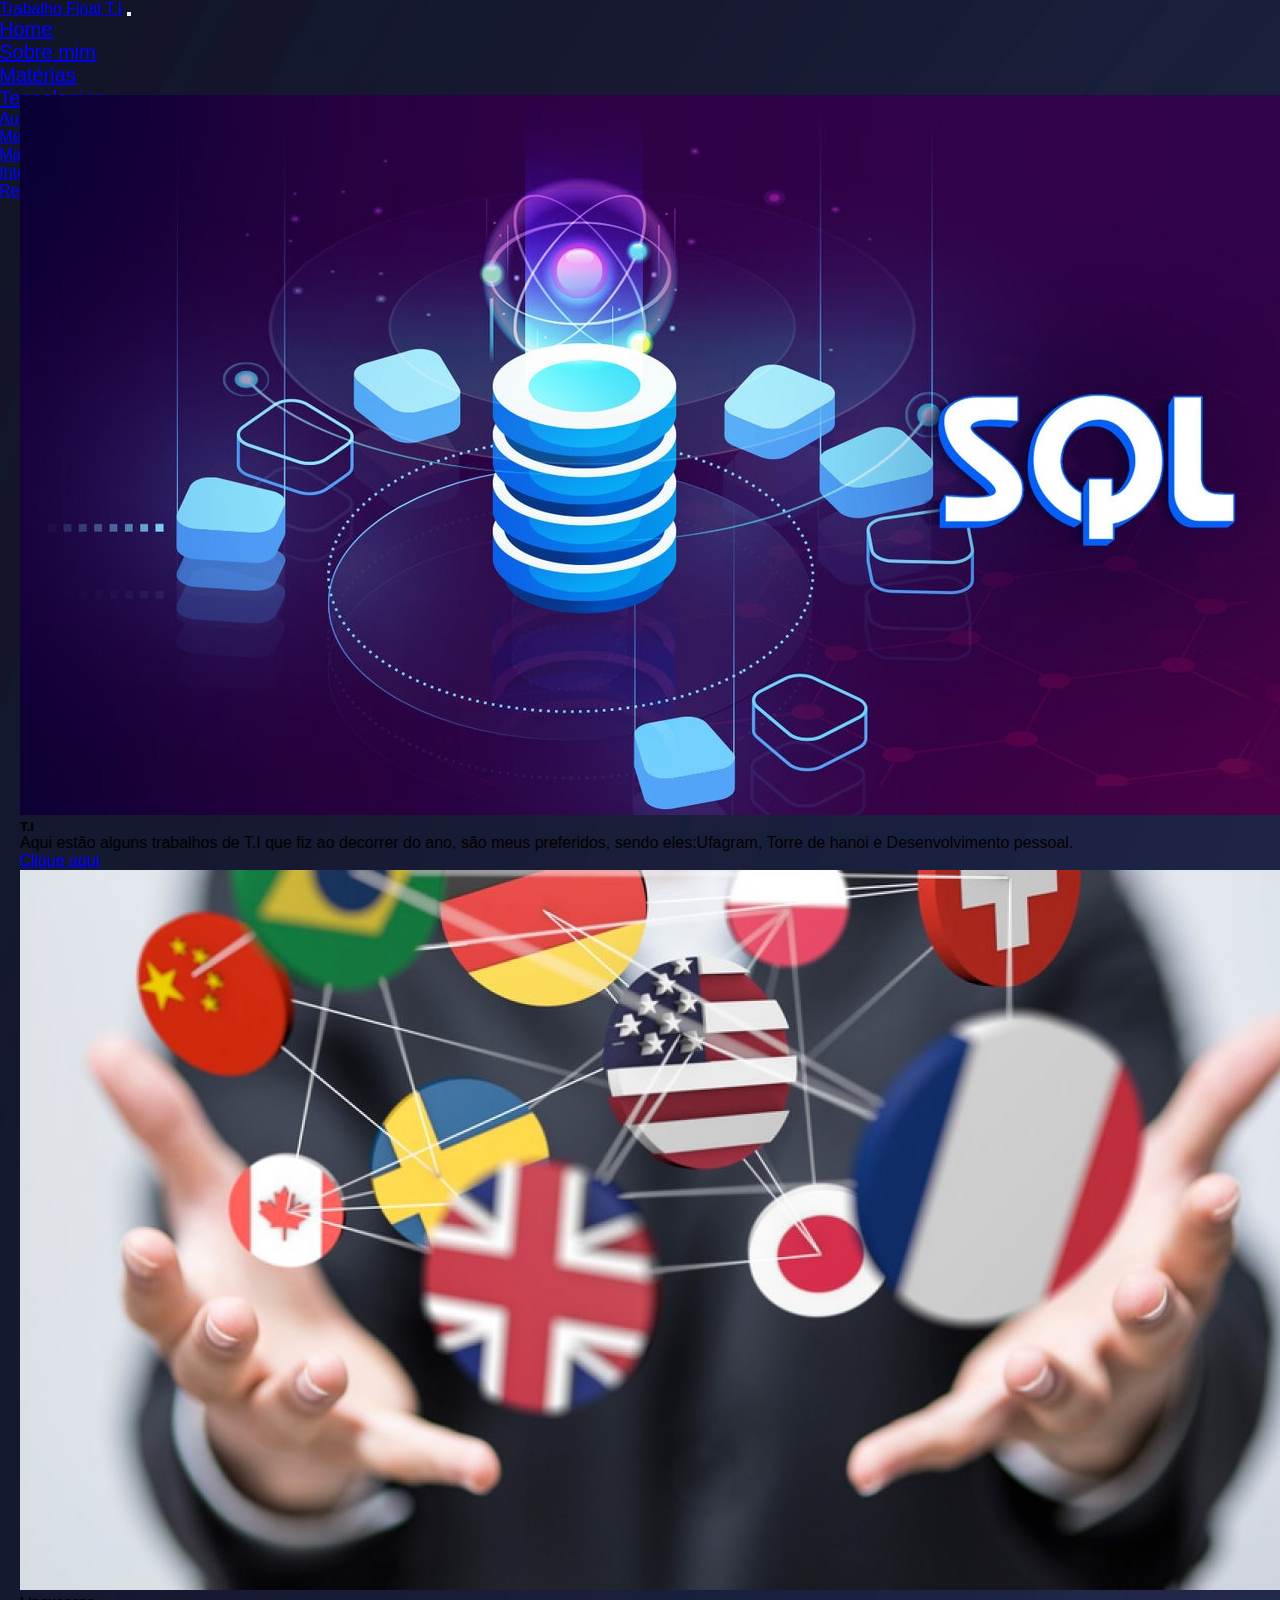
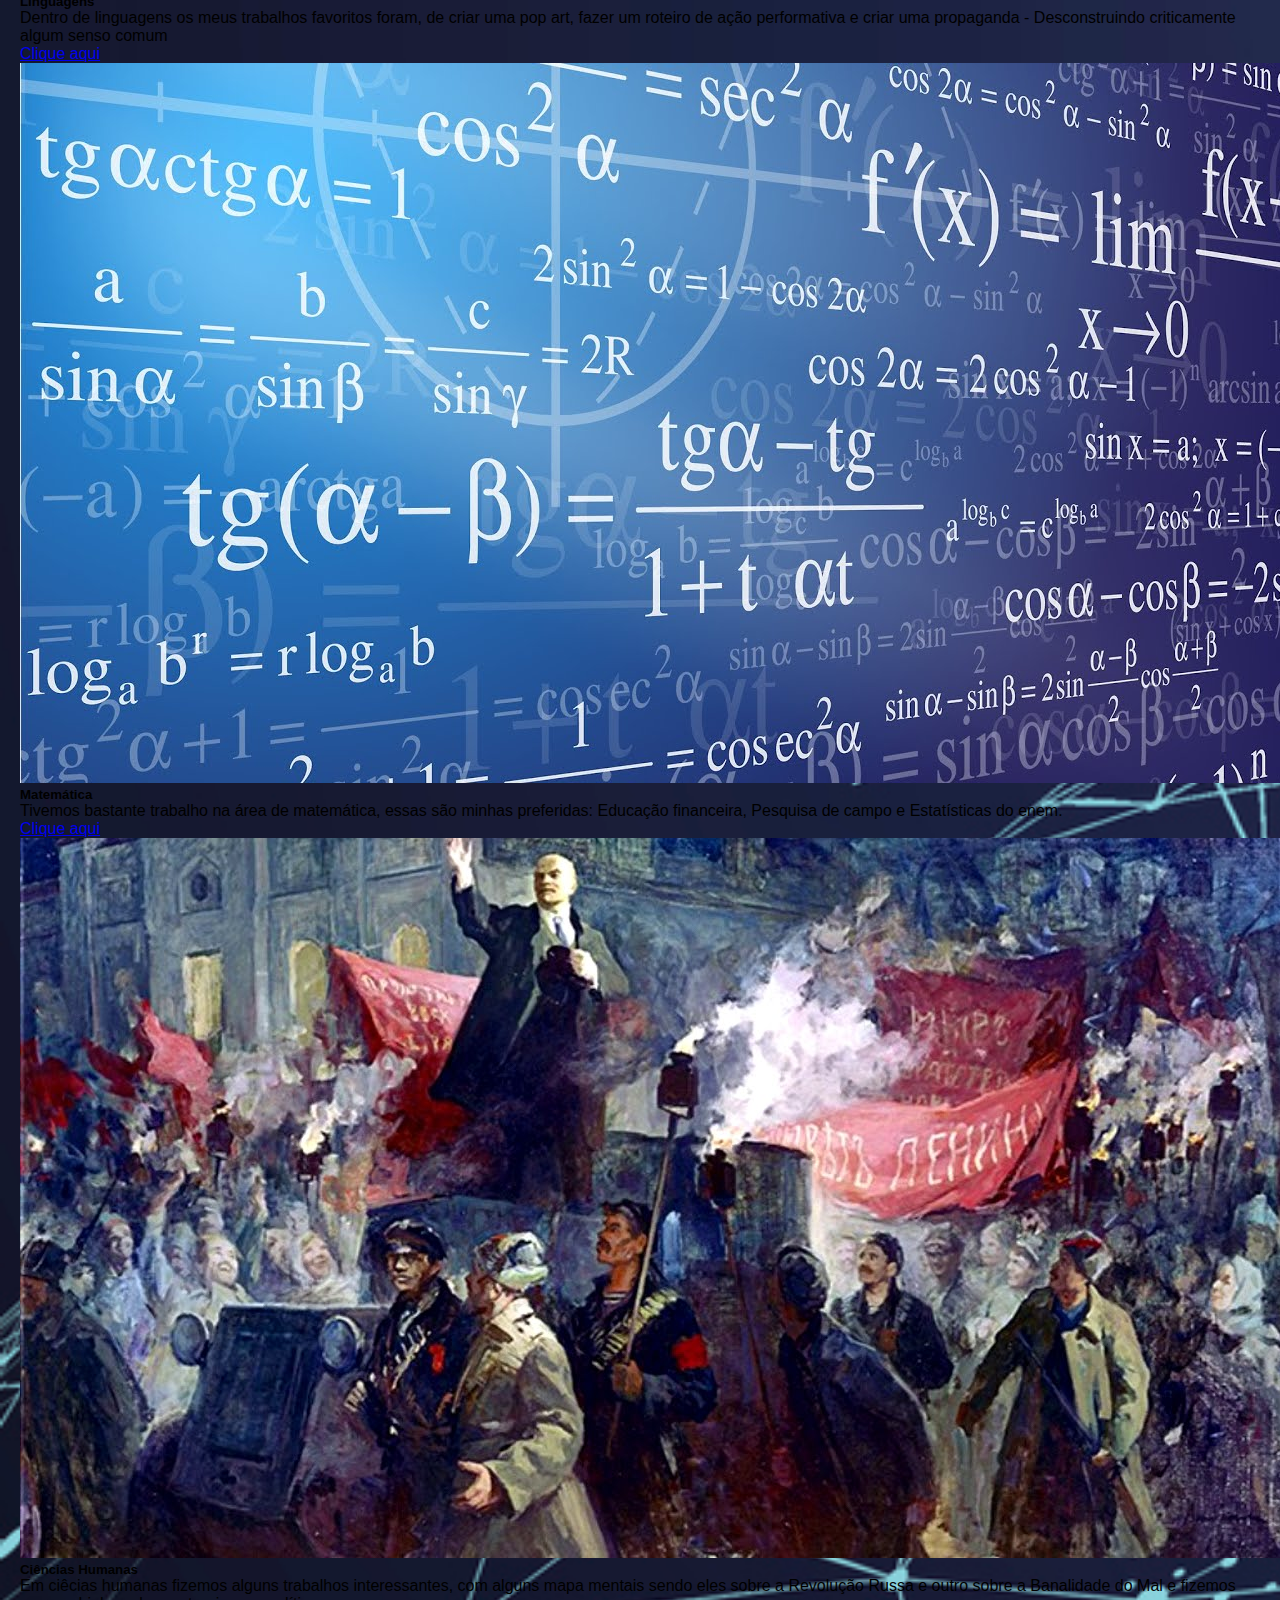
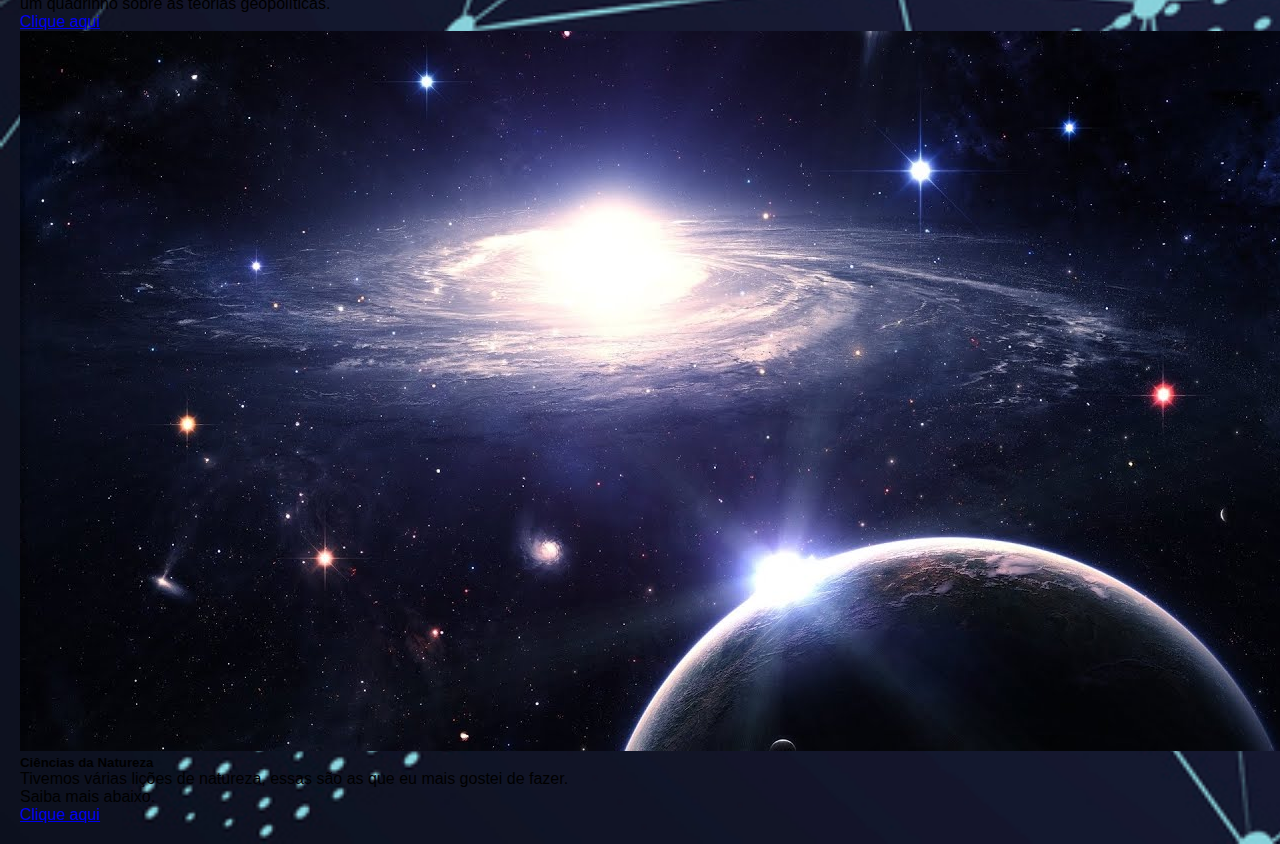
<file: materias/materias.html>
<!DOCTYPE html>
<html lang="en">
<head>
    <meta charset="UTF-8">
    <meta name="viewport" content="width=device-width, initial-scale=1.0">
    <title>Matérias</title>
    <link href="../css/style.css" rel="stylesheet" type="text/css">
    <link href="https://cdn.jsdelivr.net/npm/bootstrap@5.3.2/dist/css/bootstrap.min.css" rel="stylesheet" integrity="sha384-T3c6CoIi6uLrA9TneNEoa7RxnatzjcDSCmG1MXxSR1GAsXEV/Dwwykc2MPK8M2HN" crossorigin="anonymous">
    <link rel="shortcut icon" href="../imgs/senac.png" type="image/x-icon">
  </head>
<body>
    
  

<nav class="navbar bg-dark navbar-expand-lg bg-body-tertiary" data-bs-theme="dark">
    <div class="container-fluid">
      <a class="navbar-brand" href="../index.html">Trabalho Final T.I</a>
      <button class="navbar-toggler" type="button" data-bs-toggle="collapse" data-bs-target="#navbarNavDropdown" aria-controls="navbarNavDropdown" aria-expanded="false" aria-label="Toggle navigation">
        <span class="navbar-toggler-icon"></span>
      </button>
      <div class="collapse navbar-collapse" id="navbarNavDropdown">
        <ul class="navbar-nav">
          <li class="nav-item">
            <a class="nav-link active" aria-current="page" href="../index.html">Home</a>
          </li>
          <li class="nav-item">
            <a class="nav-link" href="../sobremim.html">Sobre mim</a>
          </li>
          <li class="nav-item">
            <a class="nav-link" href="materias.html">Matérias</a>
          </li>
          <li class="nav-item dropdown">
            <a class="nav-link dropdown-toggle" href="#" role="button" data-bs-toggle="dropdown" aria-expanded="false">
              Tecnologias
            </a>
            <ul class="dropdown-menu">
              <li><a class="dropdown-item" href="../tecnologias/automacao.html">Automação</a></li>
              <li><a class="dropdown-item" href="../tecnologias/metaverso.html">MetaVerso</a></li>
              <li><a class="dropdown-item" href="../tecnologias/machinelearning.html">Machine Learning</a>
              <li><a class="dropdown-item" href="../tecnologias/ia.html">Inteligência Artificial</a>
              <li><a class="dropdown-item" href="../tecnologias/realidade.html">Realidade Aumentada</a>
            </ul>
          </li>
        </ul>
      </div>
    </div>
  </nav>
<main>
    <div class="row row-cols-1 row-cols-md-2 g-4">
        <div class="col">
          <div class="card">
            <img src="../imgs/T.I" class="card-img-top" alt="...">
            <div class="card-body">
              <h5 class="card-title">T.I</h5>
              <p class="card-text">Aqui estão alguns trabalhos de T.I que fiz ao decorrer do ano, são meus preferidos, sendo eles:Ufagram, Torre de hanoi e Desenvolvimento pessoal.</p>
              <a class="btn btn-primary" href="ti.html">Clique aqui</a> 
            </div>
          </div>
        </div>
        <div class="col">
          <div class="card">
            <img src="../imgs/Ling.jpg" class="card-img-top" alt="...">
            <div class="card-body">
              <h5 class="card-title">Linguagens</h5>
              <p class="card-text">Dentro de linguagens os meus trabalhos favoritos foram, de criar uma pop art, fazer um roteiro de ação performativa e criar uma propaganda - Desconstruindo criticamente algum senso comum </p>
              <a class="btn btn-primary" href="linguagens.html">Clique aqui</a> 
            </div>
          </div>
        </div>
        <div class="col">
            <div class="card">
              <img src="../imgs/Mat.jpg" class="card-img-top" alt="...">
              <div class="card-body">
                <h5 class="card-title">Matemática</h5>
                <p class="card-text">Tivemos bastante trabalho na área de matemática, essas são minhas preferidas: Educação financeira, Pesquisa de campo e Estatísticas do enem.</p>
                <a class="btn btn-primary" href="matematica.html">Clique aqui</a>  
            </div>
            </div>
          </div>
        <div class="col">
          <div class="card">
            <img src="../imgs/CieHuma.jpg" class="card-img-top" alt="...">
            <div class="card-body">
              <h5 class="card-title">Ciências Humanas</h5>
              <p class="card-text">Em ciêcias humanas fizemos alguns trabalhos interessantes, com alguns mapa mentais sendo eles sobre a Revolução Russa e outro sobre a Banalidade do Mal e fizemos um quadrinho sobre as teorias geopolíticas.</p>
              <a class="btn btn-primary" href="cienciashumanas.html">Clique aqui</a> 
            </div>
          </div>
        </div>
        <div class="col">
            <div class="card">
              <img src="../imgs/CieNatu.jpg" class="card-img-top" alt="...">
              <div class="card-body">
                <h5 class="card-title">Ciências da Natureza</h5>
                <p class="card-text">Tivemos várias lições de natureza, essas são as que eu mais gostei de fazer. <br>Saiba mais abaixo. </p>
                <a class="btn btn-primary" href="cienciasnatureza.html">Clique aqui</a> 
            </div>
            </div>      
          </div>
      </div>
</main>
<style>
  body{
    background-image: url(../imgs/tech.jpg);
    background-repeat: no-repeat;
    background-size: cover;
  }
</style>
    <script src="https://cdn.jsdelivr.net/npm/@popperjs/core@2.11.8/dist/umd/popper.min.js" integrity="sha384-I7E8VVD/ismYTF4hNIPjVp/Zjvgyol6VFvRkX/vR+Vc4jQkC+hVqc2pM8ODewa9r" crossorigin="anonymous"></script>
    <script src="https://cdn.jsdelivr.net/npm/bootstrap@5.3.2/dist/js/bootstrap.min.js" integrity="sha384-BBtl+eGJRgqQAUMxJ7pMwbEyER4l1g+O15P+16Ep7Q9Q+zqX6gSbd85u4mG4QzX+" crossorigin="anonymous"></script>
</body>
  </html>
</file>
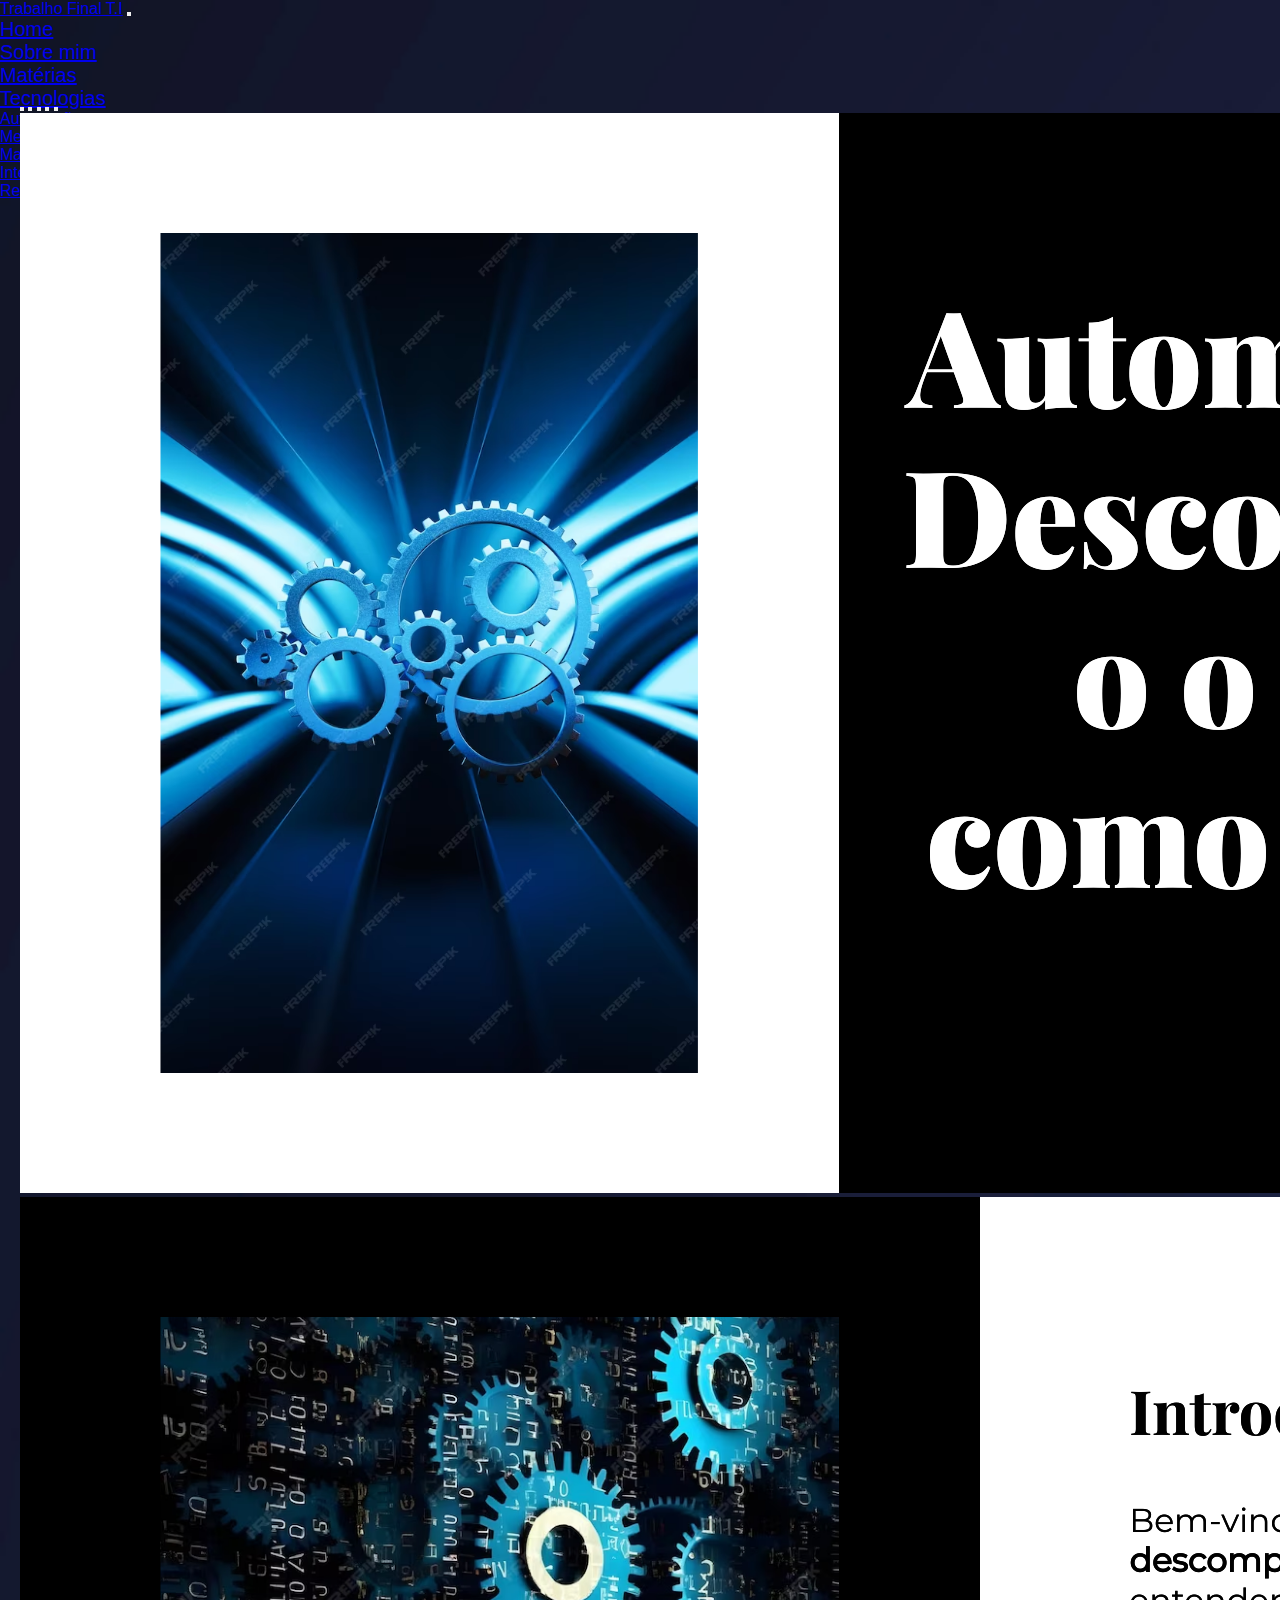
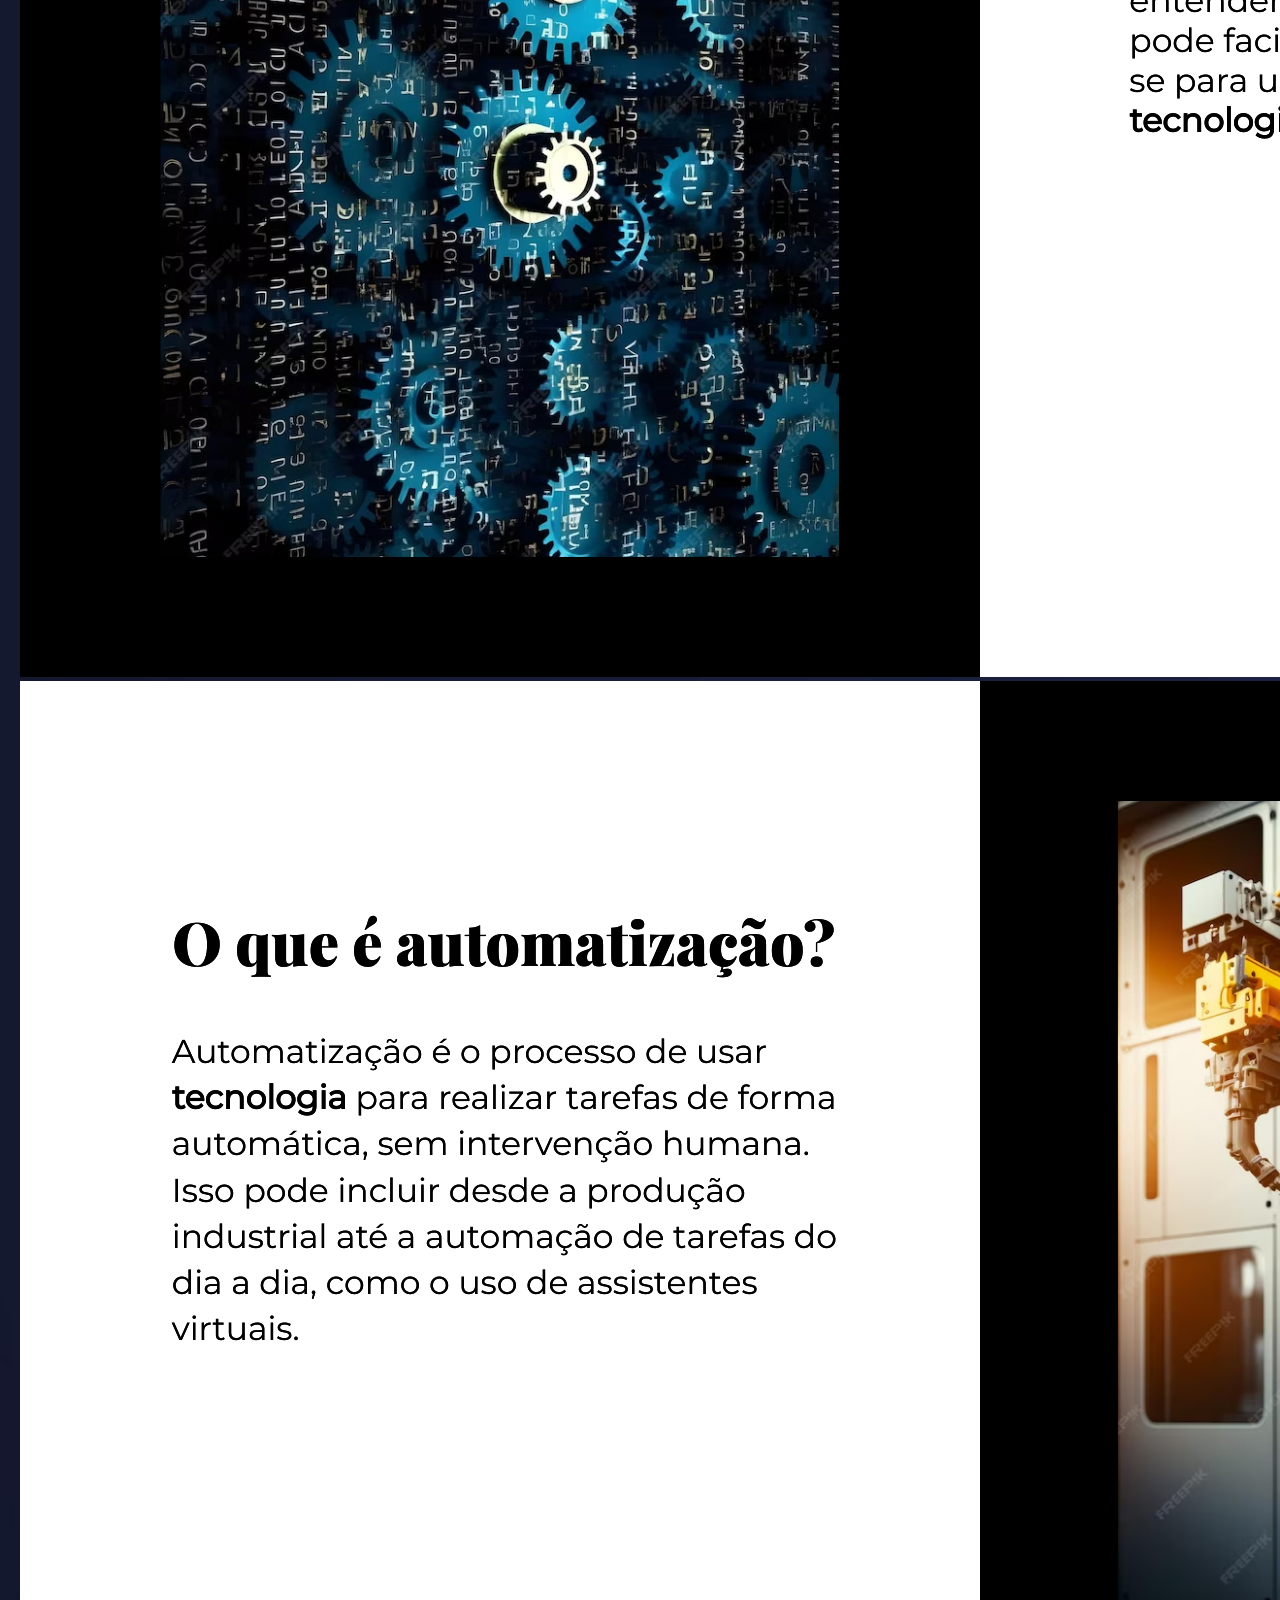
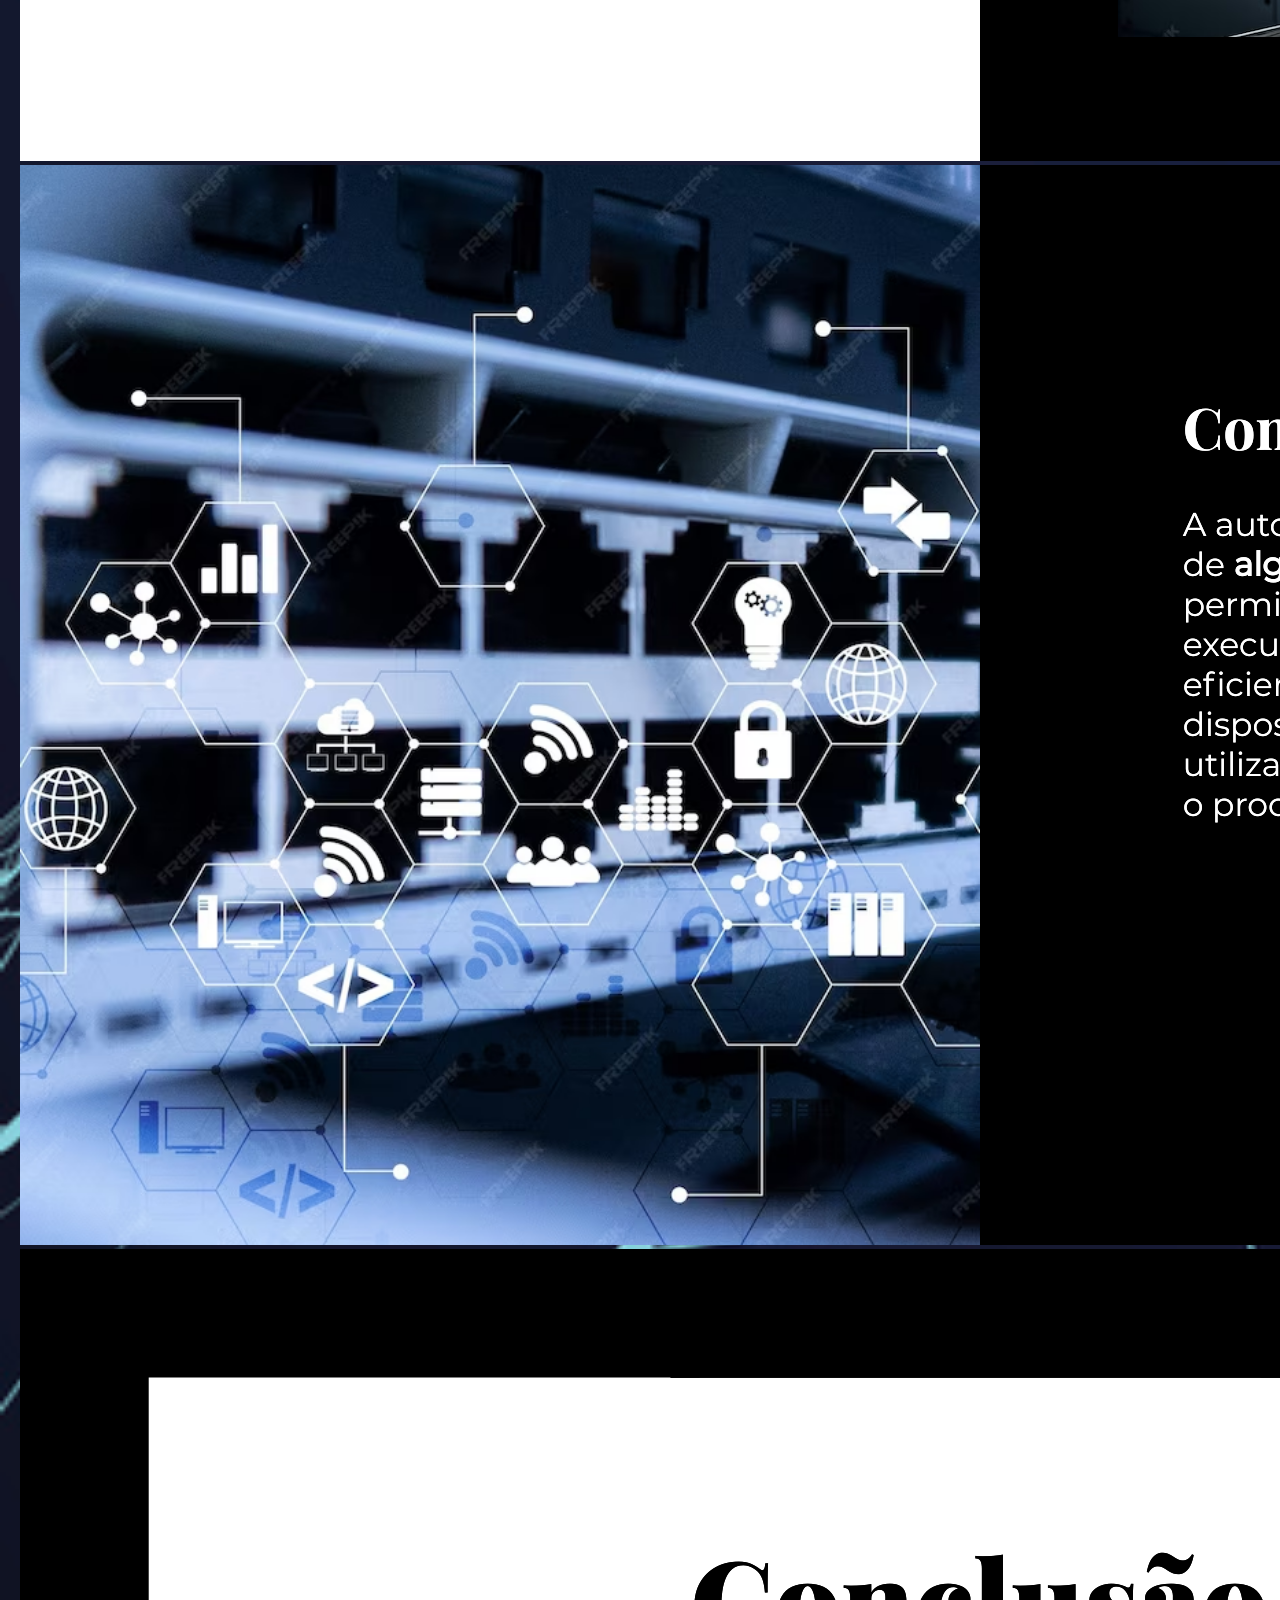
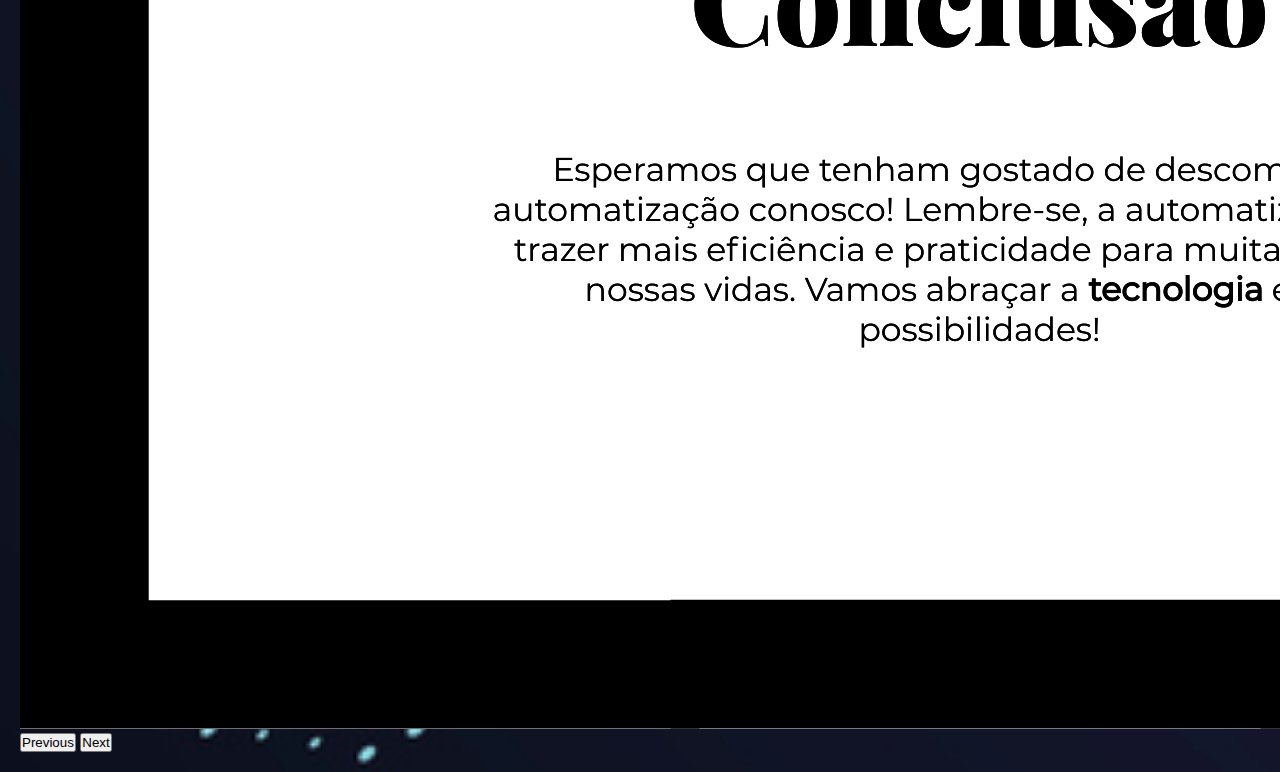
<file: tecnologias/automacao.html>
<!DOCTYPE html>
<html lang="en">
<head>
    <meta charset="UTF-8">
    <meta name="viewport" content="width=device-width, initial-scale=1.0">
    <title>Automação</title>
    <link href="../css/style.css" rel="stylesheet" type="text/css">
    <link href="https://cdn.jsdelivr.net/npm/bootstrap@5.3.2/dist/css/bootstrap.min.css" rel="stylesheet" integrity="sha384-T3c6CoIi6uLrA9TneNEoa7RxnatzjcDSCmG1MXxSR1GAsXEV/Dwwykc2MPK8M2HN" crossorigin="anonymous">
    <link rel="shortcut icon" href="../imgs/senac.png" type="image/x-icon">
  </head>
<body>
    

<nav class="navbar bg-dark navbar-expand-lg bg-body-tertiary" data-bs-theme="dark">
    <div class="container-fluid">
      <a class="navbar-brand" href="../index.html">Trabalho Final T.I</a>
      <button class="navbar-toggler" type="button" data-bs-toggle="collapse" data-bs-target="#navbarNavDropdown" aria-controls="navbarNavDropdown" aria-expanded="false" aria-label="Toggle navigation">
        <span class="navbar-toggler-icon"></span>
      </button>
      <div class="collapse navbar-collapse" id="navbarNavDropdown">
        <ul class="navbar-nav">
          <li class="nav-item">
            <a class="nav-link active" aria-current="page" href="../index.html">Home</a>
          </li>
          <li class="nav-item">
            <a class="nav-link" href="../sobremim.html">Sobre mim</a>
          </li>
          <li class="nav-item">
            <a class="nav-link" href="../materias/materias.html">Matérias</a>
          </li>
          <li class="nav-item dropdown">
            <a class="nav-link dropdown-toggle" href="#" role="button" data-bs-toggle="dropdown" aria-expanded="false">
              Tecnologias
            </a>
            <ul class="dropdown-menu">
              <li><a class="dropdown-item" href="automacao.html">Automação</a></li>
              <li><a class="dropdown-item" href="metaverso.html">MetaVerso</a></li>
              <li><a class="dropdown-item" href="machinelearning.html">Machine Learning</a>
              <li><a class="dropdown-item" href="ia.html">Inteligência Artificial</a>
              <li><a class="dropdown-item" href="realidade.html">Realidade Aumentada</a>
            </ul>
          </li>
        </ul>
      </div>
    </div>
  </nav>
  <main>

    <div id="carouselExampleIndicators" class="carousel slide">
      <div class="carousel-indicators">
        <button type="button" data-bs-target="#carouselExampleIndicators" data-bs-slide-to="0" class="active" aria-current="true" aria-label="Slide 1"></button>
        <button type="button" data-bs-target="#carouselExampleIndicators" data-bs-slide-to="1" aria-label="Slide 2"></button>
        <button type="button" data-bs-target="#carouselExampleIndicators" data-bs-slide-to="2" aria-label="Slide 3"></button>
        <button type="button" data-bs-target="#carouselExampleIndicators" data-bs-slide-to="3" aria-label="Slide 4"></button>
        <button type="button" data-bs-target="#carouselExampleIndicators" data-bs-slide-to="4" aria-label="Slide 5"></button>


      </div>
      <div class="carousel-inner">
        <div class="carousel-item active">
          <img src="../imgs/automacao/0.png" class="d-block w-100" alt="...">
        </div>
        <div class="carousel-item">
          <img src="../imgs/automacao/1.png" class="d-block w-100" alt="...">
        </div>
        <div class="carousel-item">
          <img src="../imgs/automacao/2.png" class="d-block w-100" alt="...">
        </div>
        <div class="carousel-item">
          <img src="../imgs/automacao/3.png" class="d-block w-100" alt="...">
        </div>
        <div class="carousel-item">
          <img src="../imgs/automacao/4.png" class="d-block w-100" alt="...">
        </div>
      </div>
      <button class="carousel-control-prev" type="button" data-bs-target="#carouselExampleIndicators" data-bs-slide="prev">
        <span class="carousel-control-prev-icon" aria-hidden="true"></span>
        <span class="visually-hidden">Previous</span>
      </button>
      <button class="carousel-control-next" type="button" data-bs-target="#carouselExampleIndicators" data-bs-slide="next">
        <span class="carousel-control-next-icon" aria-hidden="true"></span>
        <span class="visually-hidden">Next</span>
      </button>
    </div>

  </main>
  <script src="https://cdn.jsdelivr.net/npm/@popperjs/core@2.11.8/dist/umd/popper.min.js" integrity="sha384-I7E8VVD/ismYTF4hNIPjVp/Zjvgyol6VFvRkX/vR+Vc4jQkC+hVqc2pM8ODewa9r" crossorigin="anonymous"></script>
  <script src="https://cdn.jsdelivr.net/npm/bootstrap@5.3.2/dist/js/bootstrap.min.js" integrity="sha384-BBtl+eGJRgqQAUMxJ7pMwbEyER4l1g+O15P+16Ep7Q9Q+zqX6gSbd85u4mG4QzX+" crossorigin="anonymous"></script>
</body>
  </html>
</file>
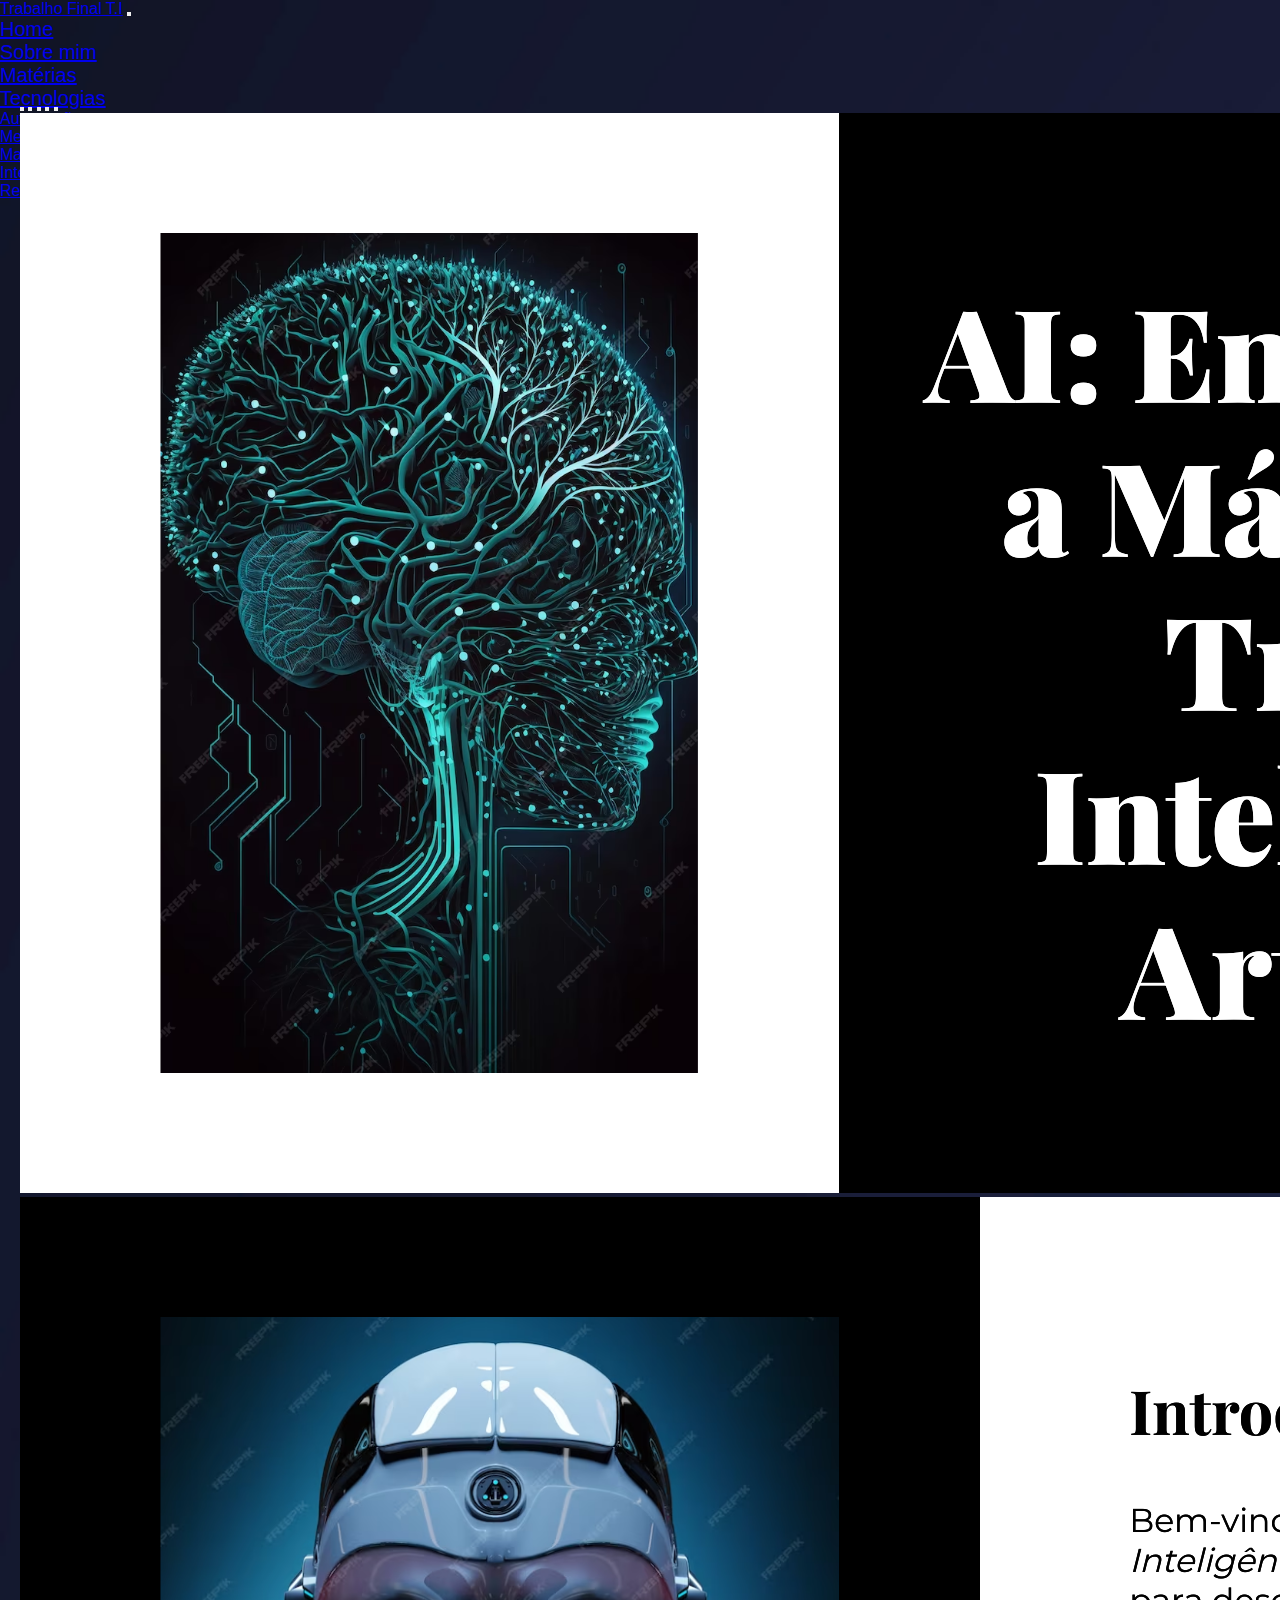
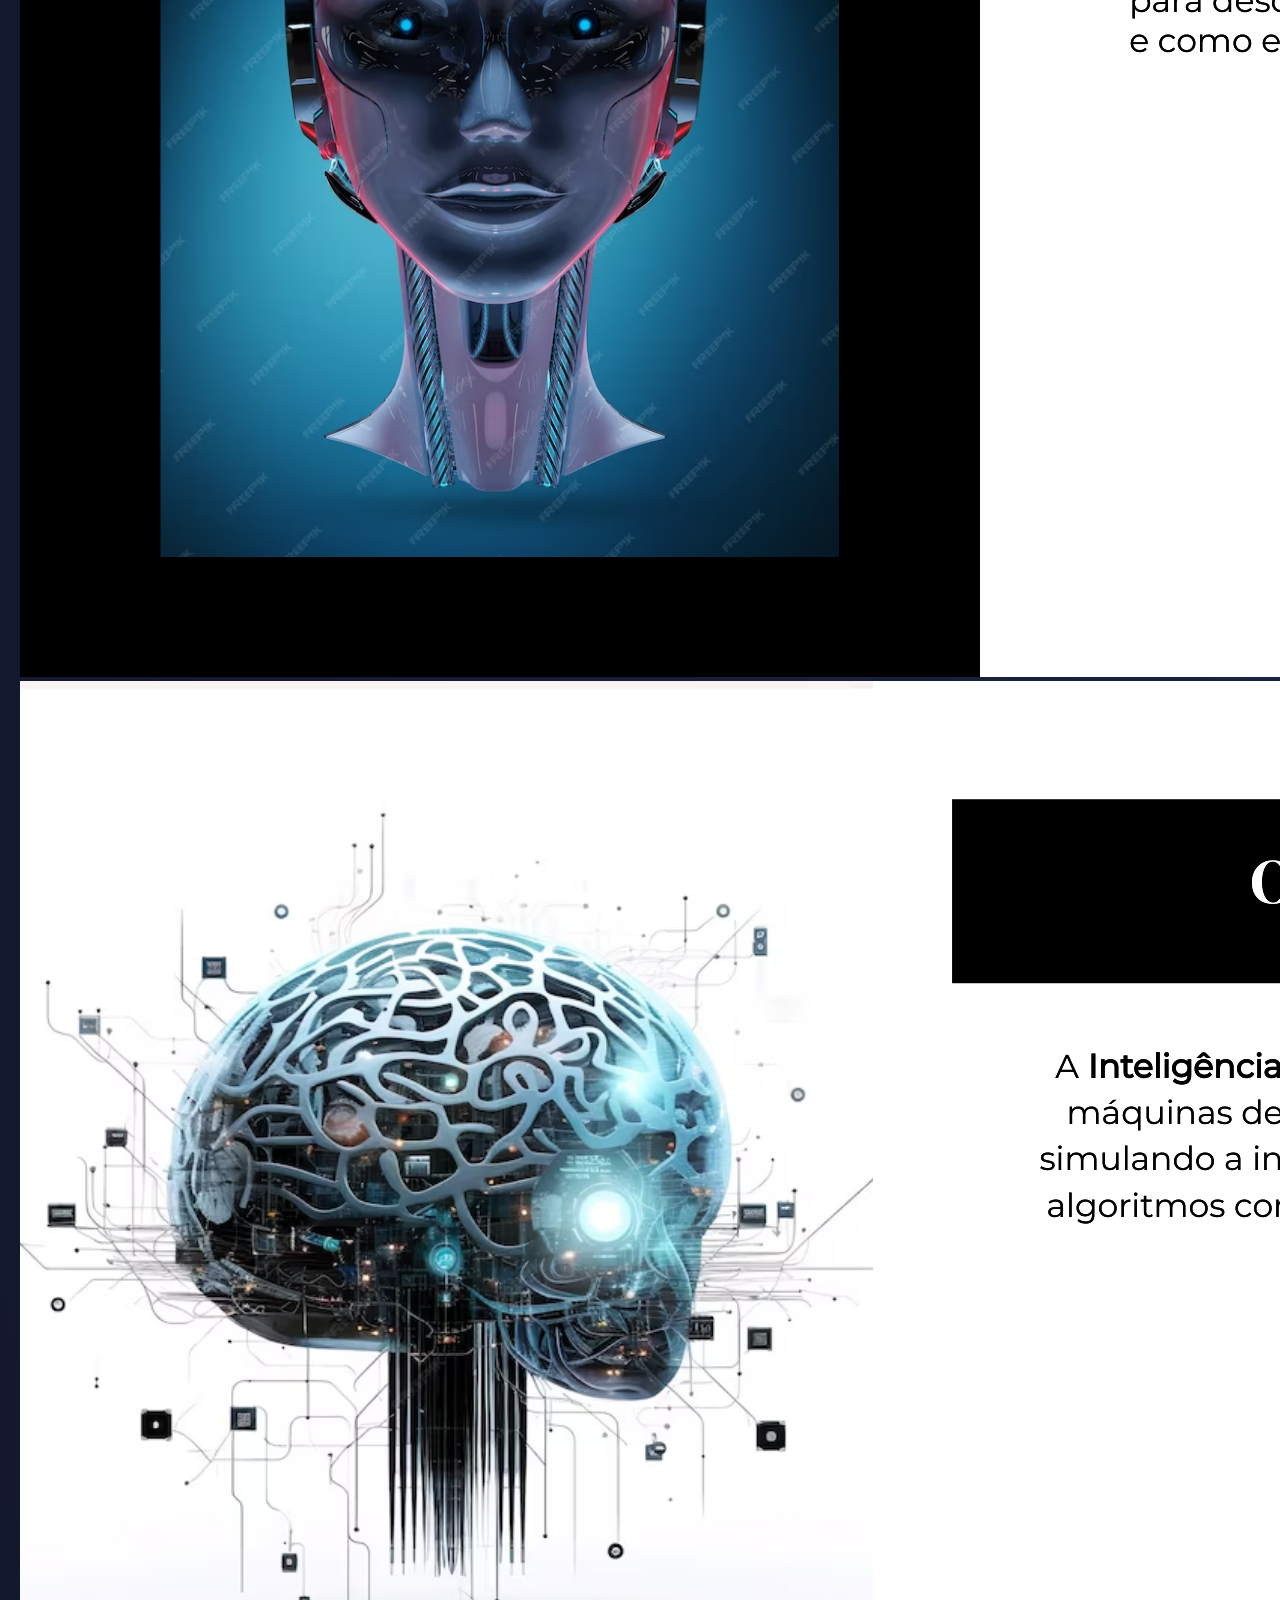
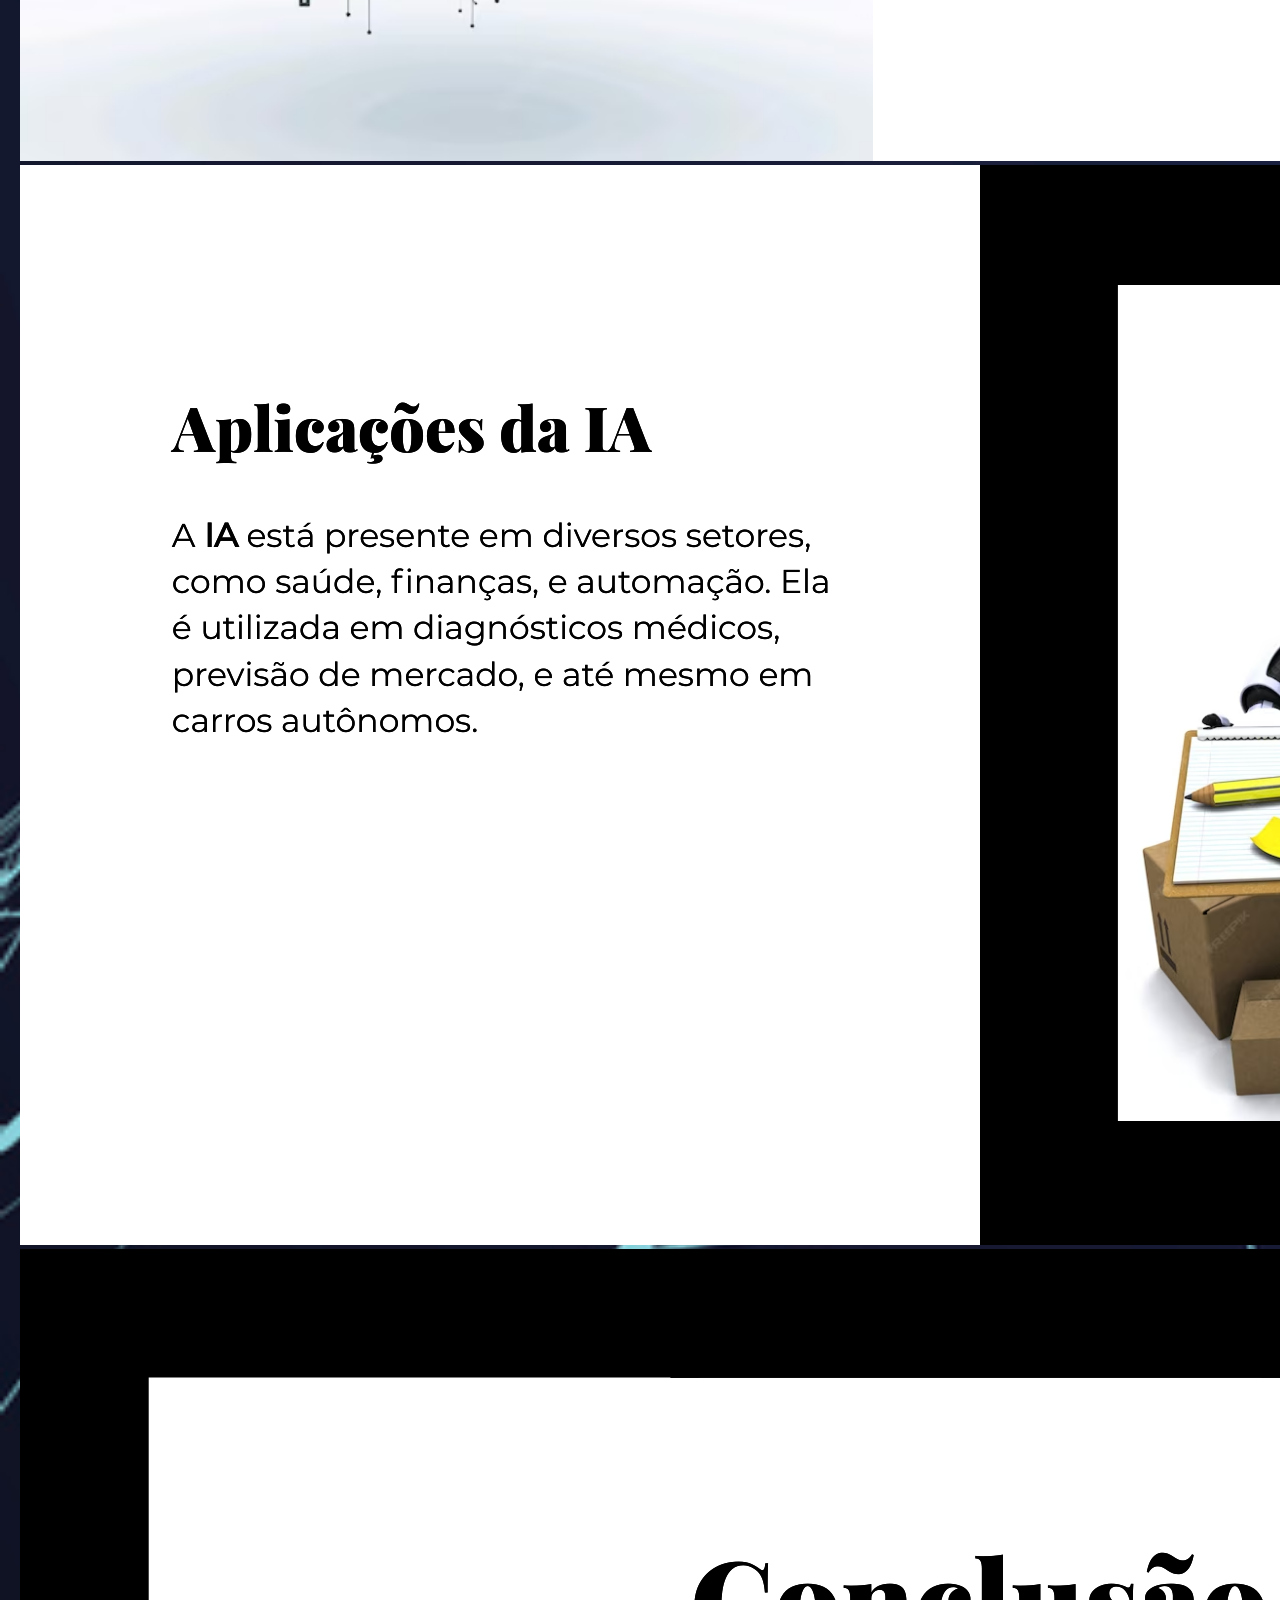
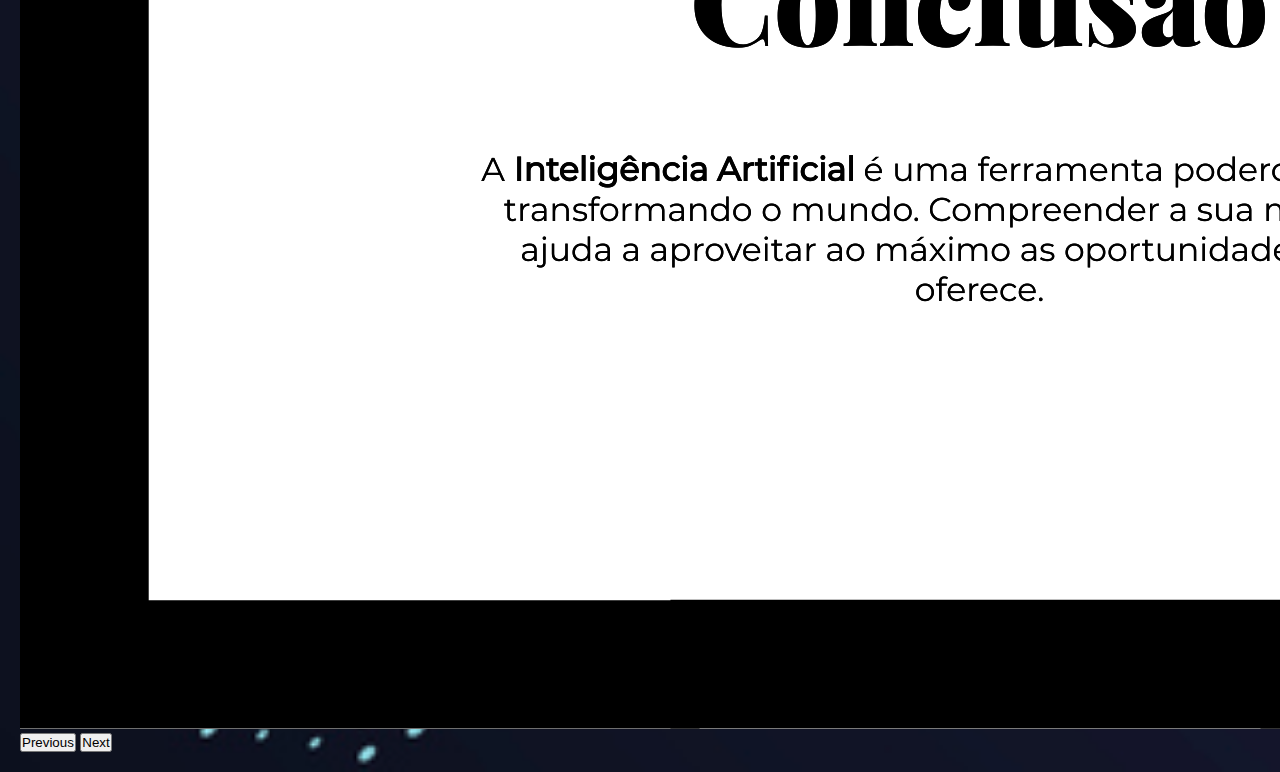
<file: tecnologias/ia.html>
<!DOCTYPE html>
<html lang="en">
<head>
    <meta charset="UTF-8">
    <meta name="viewport" content="width=device-width, initial-scale=1.0">
    <title>IA</title>
    <link href="../css/style.css" rel="stylesheet" type="text/css">
    <link href="https://cdn.jsdelivr.net/npm/bootstrap@5.3.2/dist/css/bootstrap.min.css" rel="stylesheet" integrity="sha384-T3c6CoIi6uLrA9TneNEoa7RxnatzjcDSCmG1MXxSR1GAsXEV/Dwwykc2MPK8M2HN" crossorigin="anonymous">
    <link rel="shortcut icon" href="../imgs/senac.png" type="image/x-icon">
  </head>
<body>
    

<nav class="navbar bg-dark navbar-expand-lg bg-body-tertiary" data-bs-theme="dark">
    <div class="container-fluid">
      <a class="navbar-brand" href="../index.html">Trabalho Final T.I</a>
      <button class="navbar-toggler" type="button" data-bs-toggle="collapse" data-bs-target="#navbarNavDropdown" aria-controls="navbarNavDropdown" aria-expanded="false" aria-label="Toggle navigation">
        <span class="navbar-toggler-icon"></span>
      </button>
      <div class="collapse navbar-collapse" id="navbarNavDropdown">
        <ul class="navbar-nav">
          <li class="nav-item">
            <a class="nav-link active" aria-current="page" href="../index.html">Home</a>
          </li>
          <li class="nav-item">
            <a class="nav-link" href="../sobremim.html">Sobre mim</a>
          </li>
          <li class="nav-item">
            <a class="nav-link" href="../materias/materias.html">Matérias</a>
          </li>
          <li class="nav-item dropdown">
            <a class="nav-link dropdown-toggle" href="#" role="button" data-bs-toggle="dropdown" aria-expanded="false">
              Tecnologias
            </a>
            <ul class="dropdown-menu">
              <li><a class="dropdown-item" href="automacao.html">Automação</a></li>
              <li><a class="dropdown-item" href="metaverso.html">MetaVerso</a></li>
              <li><a class="dropdown-item" href="machinelearning.html">Machine Learning</a>
              <li><a class="dropdown-item" href="ia.html">Inteligência Artificial</a>
              <li><a class="dropdown-item" href="realidade.html">Realidade Aumentada</a>
            </ul>
          </li>
        </ul>
      </div>
    </div>
  </nav>
  <main>

    <div id="carouselExampleIndicators" class="carousel slide">
      <div class="carousel-indicators">
        <button type="button" data-bs-target="#carouselExampleIndicators" data-bs-slide-to="0" class="active" aria-current="true" aria-label="Slide 1"></button>
        <button type="button" data-bs-target="#carouselExampleIndicators" data-bs-slide-to="1" aria-label="Slide 2"></button>
        <button type="button" data-bs-target="#carouselExampleIndicators" data-bs-slide-to="2" aria-label="Slide 3"></button>
        <button type="button" data-bs-target="#carouselExampleIndicators" data-bs-slide-to="3" aria-label="Slide 4"></button>
        <button type="button" data-bs-target="#carouselExampleIndicators" data-bs-slide-to="4" aria-label="Slide 5"></button>


      </div>
      <div class="carousel-inner">
        <div class="carousel-item active">
          <img src="../imgs/ia/0.png" class="d-block w-100" alt="...">
        </div>
        <div class="carousel-item">
          <img src="../imgs/ia/1.png" class="d-block w-100" alt="...">
        </div>
        <div class="carousel-item">
          <img src="../imgs/ia/2.png" class="d-block w-100" alt="...">
        </div>
        <div class="carousel-item">
          <img src="../imgs/ia/3.png" class="d-block w-100" alt="...">
        </div>
        <div class="carousel-item">
          <img src="../imgs/ia/4.png" class="d-block w-100" alt="...">
        </div>
      </div>
      <button class="carousel-control-prev" type="button" data-bs-target="#carouselExampleIndicators" data-bs-slide="prev">
        <span class="carousel-control-prev-icon" aria-hidden="true"></span>
        <span class="visually-hidden">Previous</span>
      </button>
      <button class="carousel-control-next" type="button" data-bs-target="#carouselExampleIndicators" data-bs-slide="next">
        <span class="carousel-control-next-icon" aria-hidden="true"></span>
        <span class="visually-hidden">Next</span>
      </button>
    </div>

  </main>
  <script src="https://cdn.jsdelivr.net/npm/@popperjs/core@2.11.8/dist/umd/popper.min.js" integrity="sha384-I7E8VVD/ismYTF4hNIPjVp/Zjvgyol6VFvRkX/vR+Vc4jQkC+hVqc2pM8ODewa9r" crossorigin="anonymous"></script>
  <script src="https://cdn.jsdelivr.net/npm/bootstrap@5.3.2/dist/js/bootstrap.min.js" integrity="sha384-BBtl+eGJRgqQAUMxJ7pMwbEyER4l1g+O15P+16Ep7Q9Q+zqX6gSbd85u4mG4QzX+" crossorigin="anonymous"></script>
</body>
  </html>
</file>
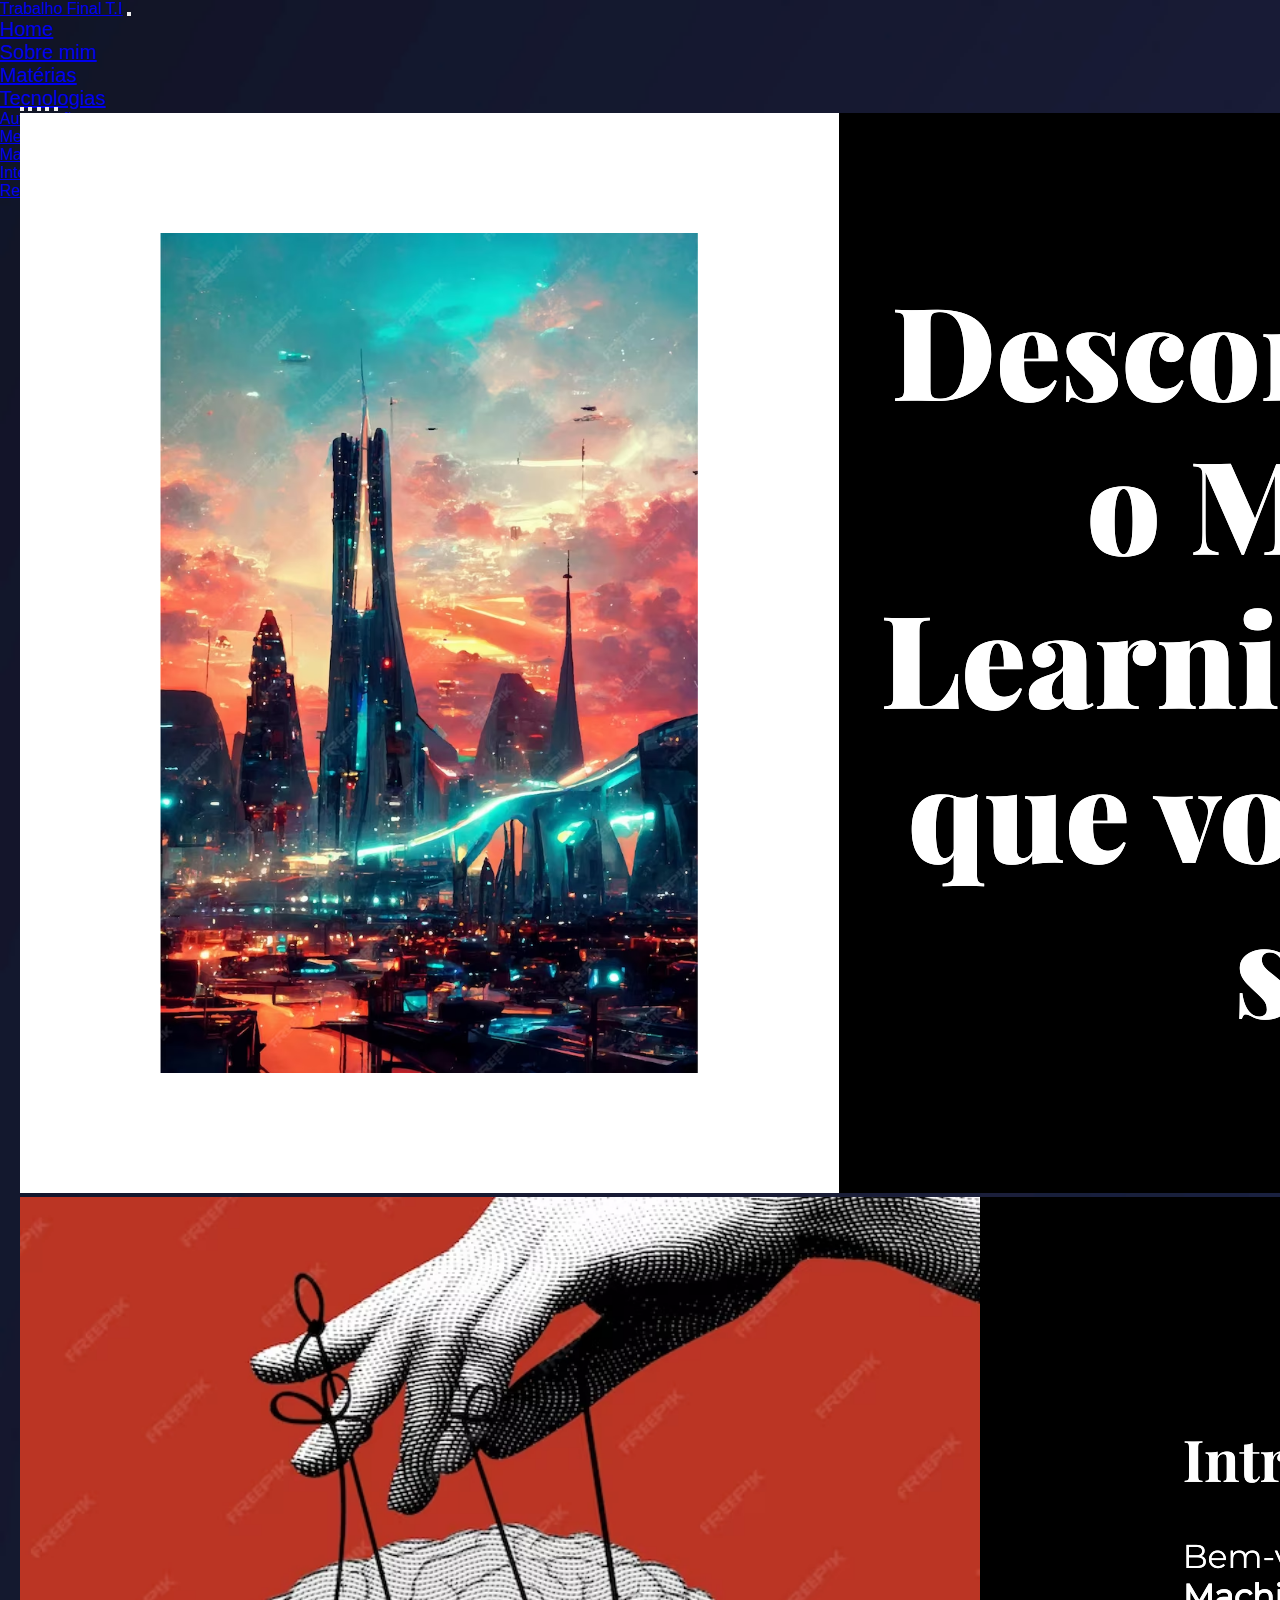
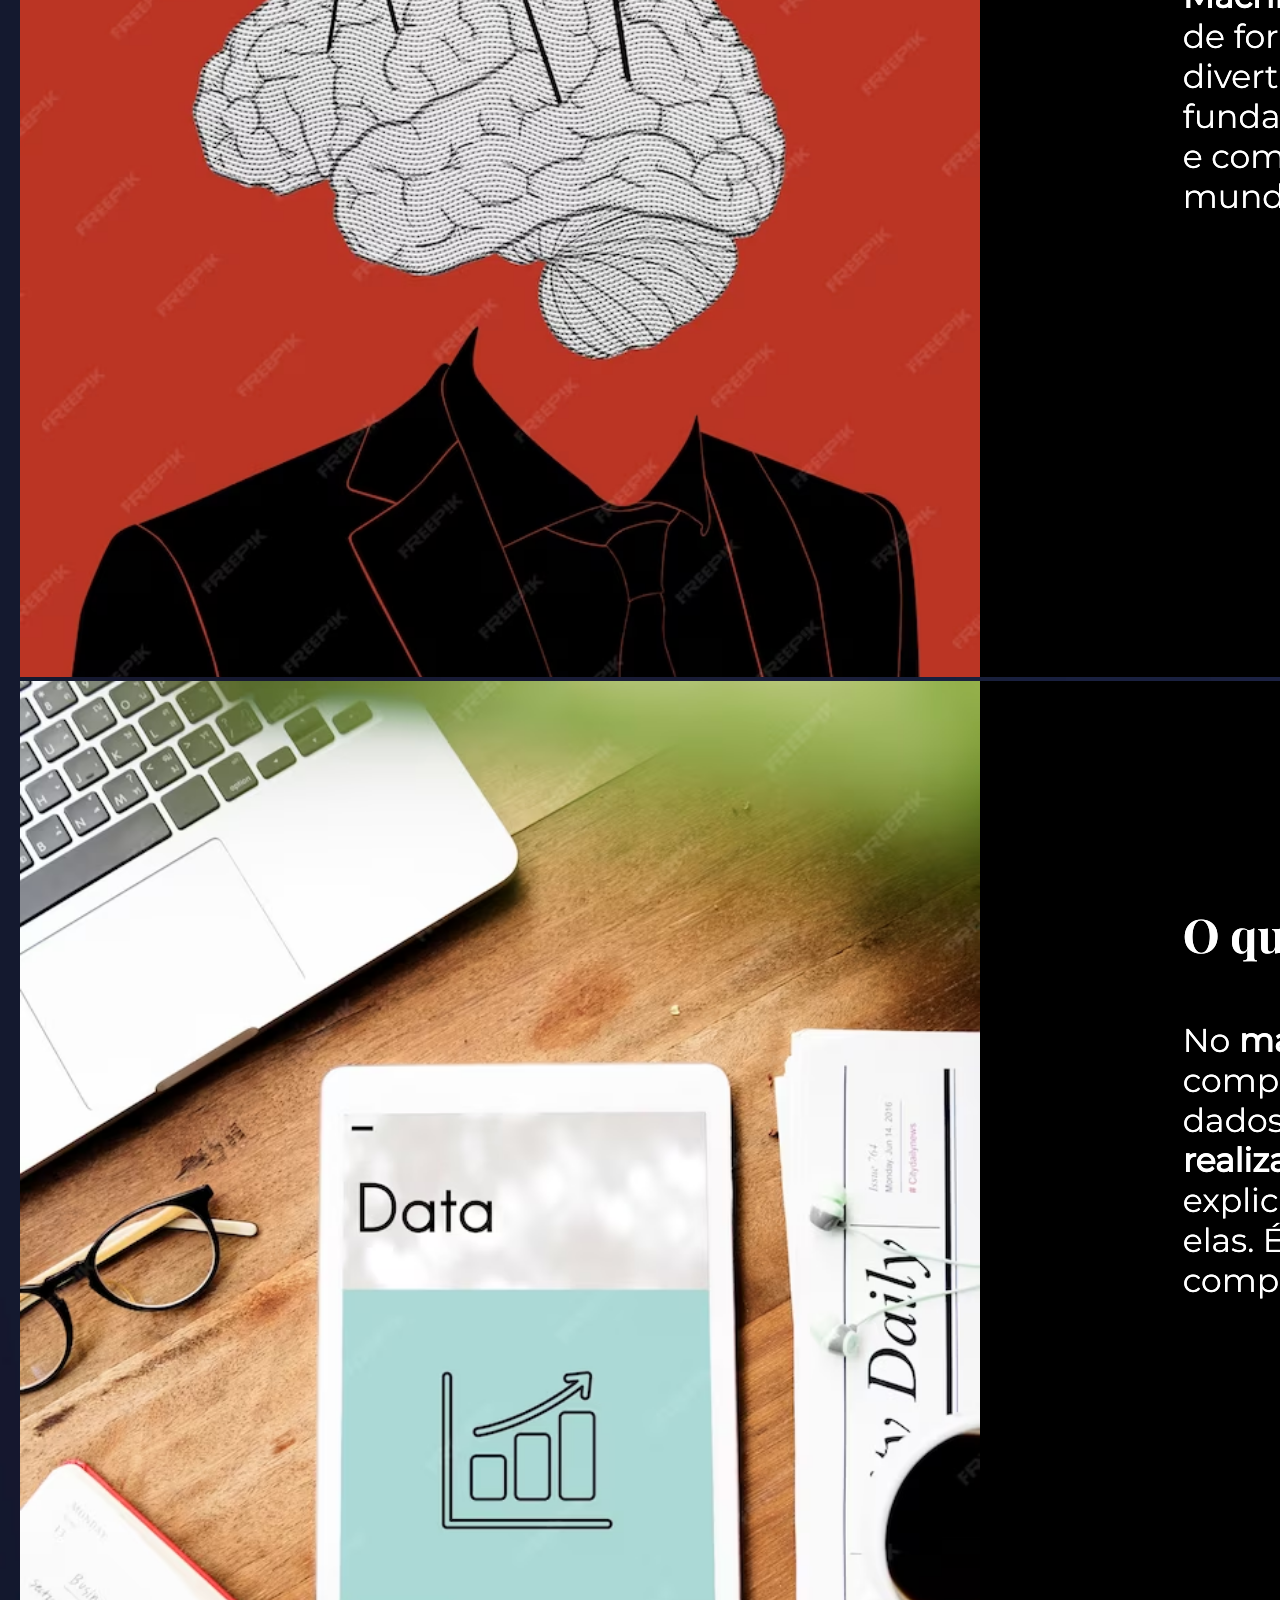
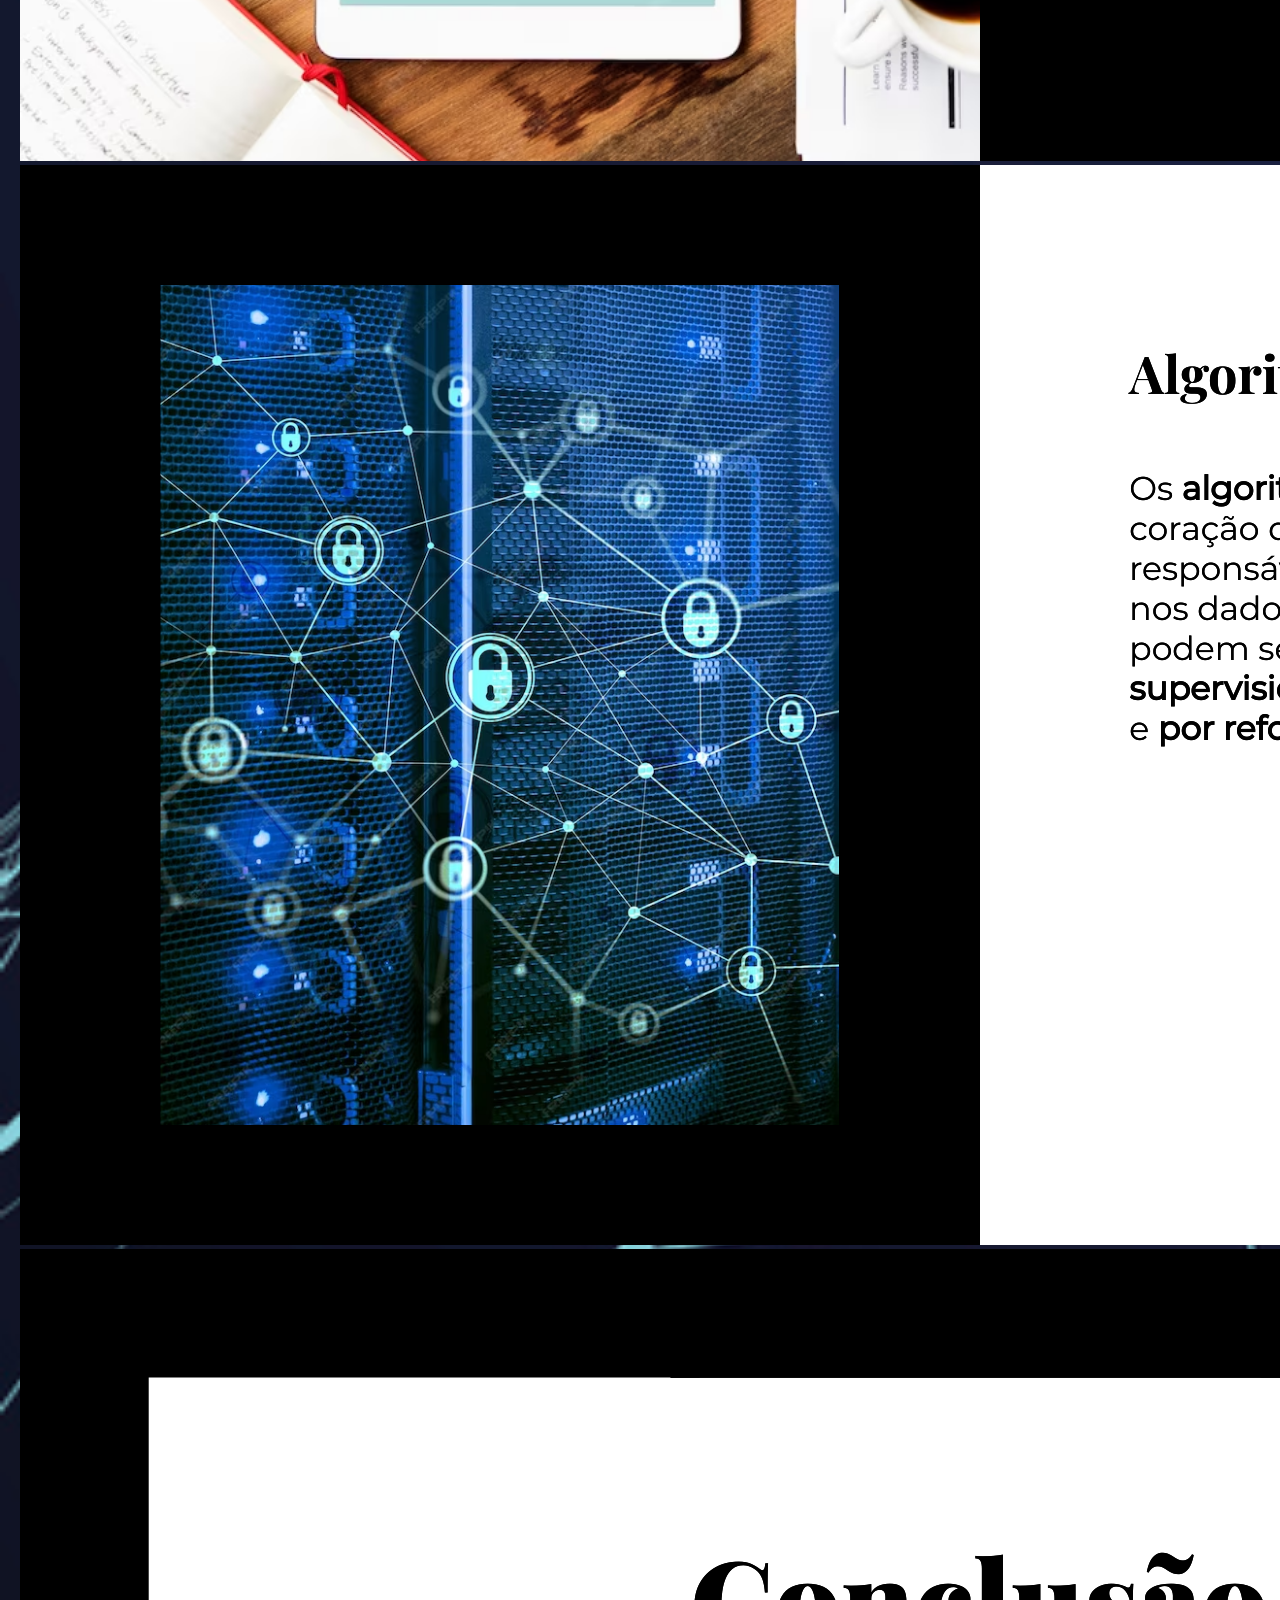
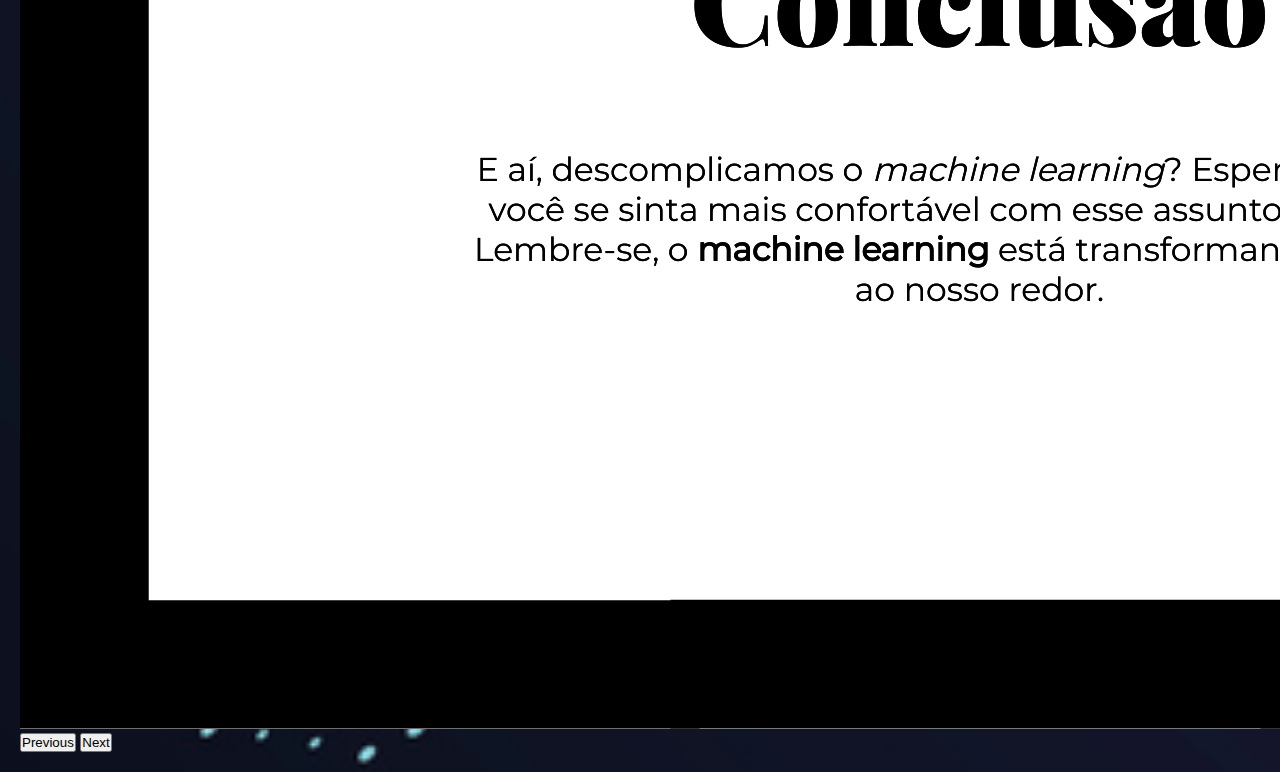
<file: tecnologias/machinelearning.html>
<!DOCTYPE html>
<html lang="en">
<head>
    <meta charset="UTF-8">
    <meta name="viewport" content="width=device-width, initial-scale=1.0">
    <title>Machine Learning</title>
    <link href="../css/style.css" rel="stylesheet" type="text/css">
    <link href="https://cdn.jsdelivr.net/npm/bootstrap@5.3.2/dist/css/bootstrap.min.css" rel="stylesheet" integrity="sha384-T3c6CoIi6uLrA9TneNEoa7RxnatzjcDSCmG1MXxSR1GAsXEV/Dwwykc2MPK8M2HN" crossorigin="anonymous">
    <link rel="shortcut icon" href="../imgs/senac.png" type="image/x-icon">
  </head>
<body>
    

<nav class="navbar bg-dark navbar-expand-lg bg-body-tertiary" data-bs-theme="dark">
    <div class="container-fluid">
      <a class="navbar-brand" href="../index.html">Trabalho Final T.I</a>
      <button class="navbar-toggler" type="button" data-bs-toggle="collapse" data-bs-target="#navbarNavDropdown" aria-controls="navbarNavDropdown" aria-expanded="false" aria-label="Toggle navigation">
        <span class="navbar-toggler-icon"></span>
      </button>
      <div class="collapse navbar-collapse" id="navbarNavDropdown">
        <ul class="navbar-nav">
          <li class="nav-item">
            <a class="nav-link active" aria-current="page" href="../index.html">Home</a>
          </li>
          <li class="nav-item">
            <a class="nav-link" href="../sobremim.html">Sobre mim</a>
          </li>
          <li class="nav-item">
            <a class="nav-link" href="../materias/materias.html">Matérias</a>
          </li>
          <li class="nav-item dropdown">
            <a class="nav-link dropdown-toggle" href="#" role="button" data-bs-toggle="dropdown" aria-expanded="false">
              Tecnologias
            </a>
            <ul class="dropdown-menu">
              <li><a class="dropdown-item" href="automacao.html">Automação</a></li>
              <li><a class="dropdown-item" href="metaverso.html">MetaVerso</a></li>
              <li><a class="dropdown-item" href="machinelearning.html">Machine Learning</a>
              <li><a class="dropdown-item" href="ia.html">Inteligência Artificial</a>
              <li><a class="dropdown-item" href="realidade.html">Realidade Aumentada</a>
            </ul>
          </li>
        </ul>
      </div>
    </div>
  </nav>
  <main>

    <div id="carouselExampleIndicators" class="carousel slide">
      <div class="carousel-indicators">
        <button type="button" data-bs-target="#carouselExampleIndicators" data-bs-slide-to="0" class="active" aria-current="true" aria-label="Slide 1"></button>
        <button type="button" data-bs-target="#carouselExampleIndicators" data-bs-slide-to="1" aria-label="Slide 2"></button>
        <button type="button" data-bs-target="#carouselExampleIndicators" data-bs-slide-to="2" aria-label="Slide 3"></button>
        <button type="button" data-bs-target="#carouselExampleIndicators" data-bs-slide-to="3" aria-label="Slide 4"></button>
        <button type="button" data-bs-target="#carouselExampleIndicators" data-bs-slide-to="4" aria-label="Slide 5"></button>


      </div>
      <div class="carousel-inner">
        <div class="carousel-item active">
          <img src="../imgs/machine/0.png" class="d-block w-100" alt="...">
        </div>
        <div class="carousel-item">
          <img src="../imgs/machine/1.png" class="d-block w-100" alt="...">
        </div>
        <div class="carousel-item">
          <img src="../imgs/machine/2.png" class="d-block w-100" alt="...">
        </div>
        <div class="carousel-item">
          <img src="../imgs/machine/3.png" class="d-block w-100" alt="...">
        </div>
        <div class="carousel-item">
          <img src="../imgs/machine/4.png" class="d-block w-100" alt="...">
        </div>
      </div>
      <button class="carousel-control-prev" type="button" data-bs-target="#carouselExampleIndicators" data-bs-slide="prev">
        <span class="carousel-control-prev-icon" aria-hidden="true"></span>
        <span class="visually-hidden">Previous</span>
      </button>
      <button class="carousel-control-next" type="button" data-bs-target="#carouselExampleIndicators" data-bs-slide="next">
        <span class="carousel-control-next-icon" aria-hidden="true"></span>
        <span class="visually-hidden">Next</span>
      </button>
    </div>

  </main>
  <script src="https://cdn.jsdelivr.net/npm/@popperjs/core@2.11.8/dist/umd/popper.min.js" integrity="sha384-I7E8VVD/ismYTF4hNIPjVp/Zjvgyol6VFvRkX/vR+Vc4jQkC+hVqc2pM8ODewa9r" crossorigin="anonymous"></script>
  <script src="https://cdn.jsdelivr.net/npm/bootstrap@5.3.2/dist/js/bootstrap.min.js" integrity="sha384-BBtl+eGJRgqQAUMxJ7pMwbEyER4l1g+O15P+16Ep7Q9Q+zqX6gSbd85u4mG4QzX+" crossorigin="anonymous"></script>
</body>
  </html>
</file>
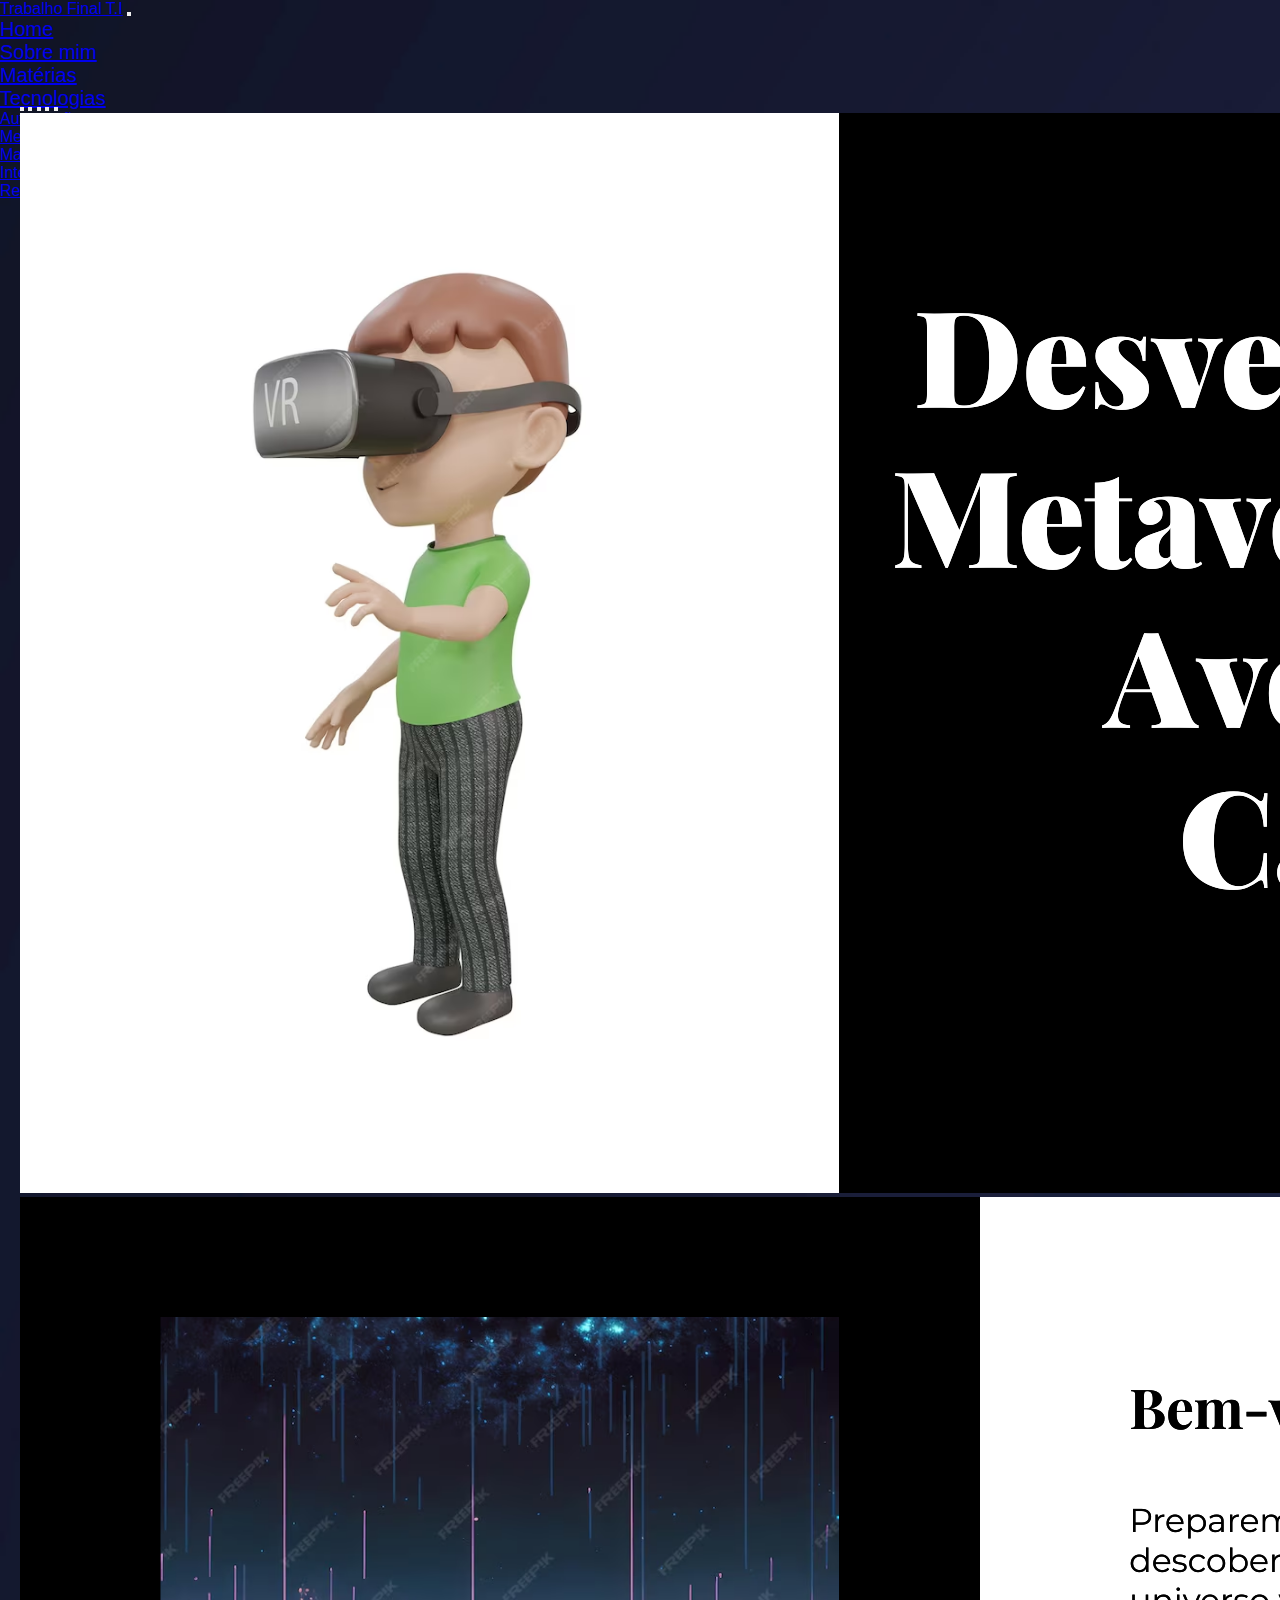
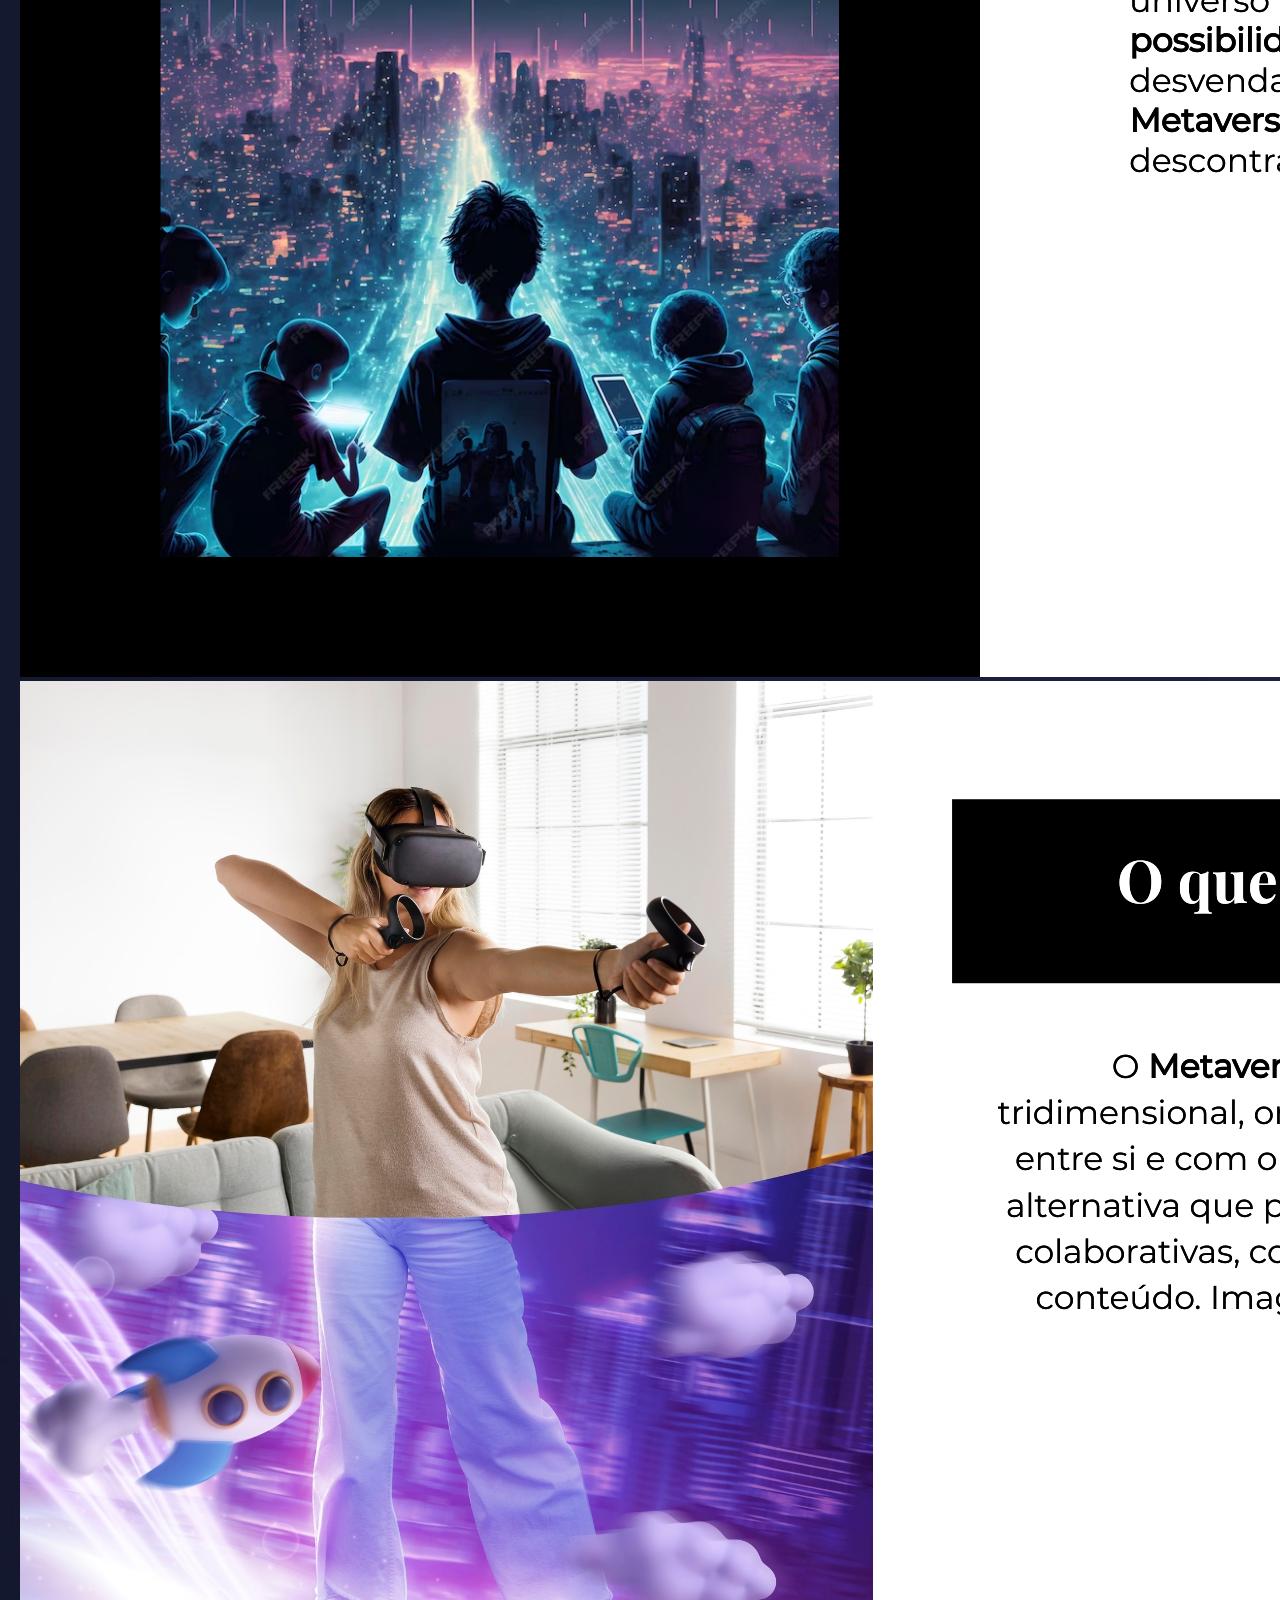
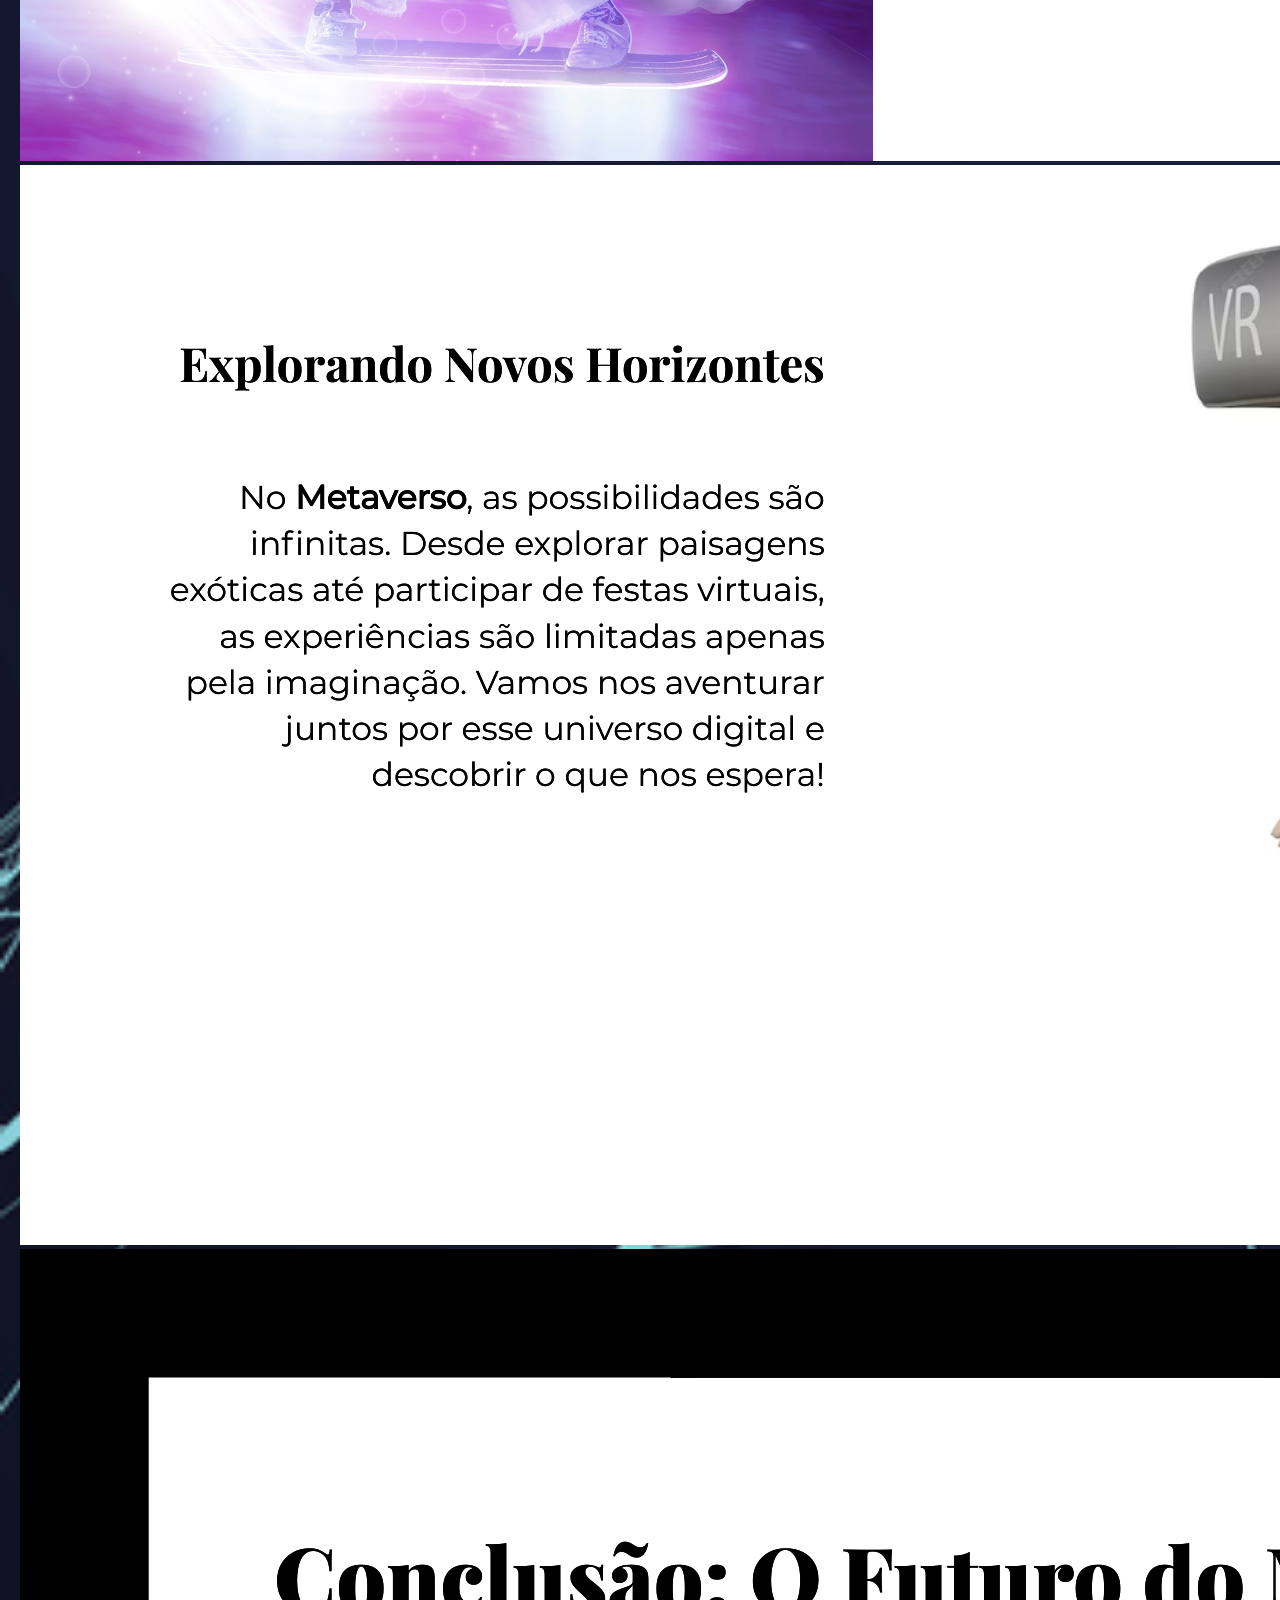
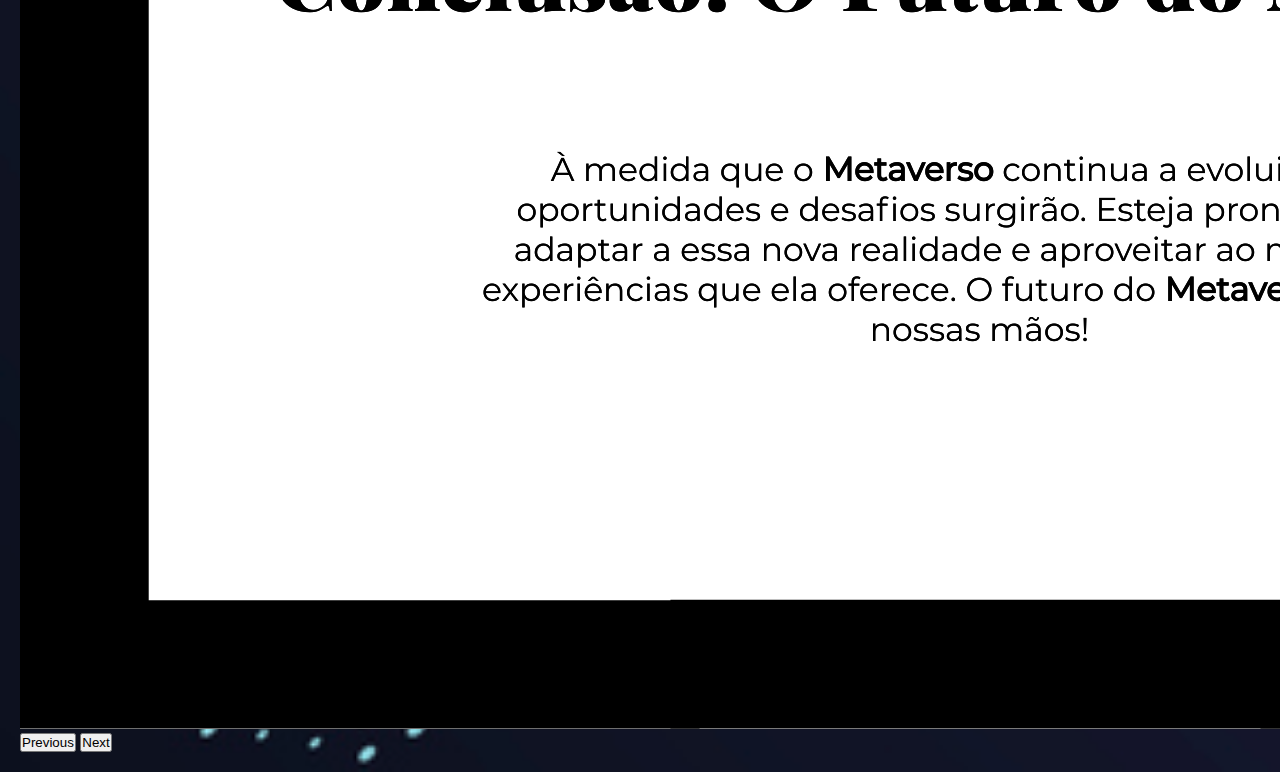
<file: tecnologias/metaverso.html>
<!DOCTYPE html>
<html lang="en">
<head>
    <meta charset="UTF-8">
    <meta name="viewport" content="width=device-width, initial-scale=1.0">
    <title>Metaverso</title>
    <link href="../css/style.css" rel="stylesheet" type="text/css">
    <link href="https://cdn.jsdelivr.net/npm/bootstrap@5.3.2/dist/css/bootstrap.min.css" rel="stylesheet" integrity="sha384-T3c6CoIi6uLrA9TneNEoa7RxnatzjcDSCmG1MXxSR1GAsXEV/Dwwykc2MPK8M2HN" crossorigin="anonymous">
    <link rel="shortcut icon" href="../imgs/senac.png" type="image/x-icon">
  </head>
<body>
    

<nav class="navbar bg-dark navbar-expand-lg bg-body-tertiary" data-bs-theme="dark">
    <div class="container-fluid">
      <a class="navbar-brand" href="../index.html">Trabalho Final T.I</a>
      <button class="navbar-toggler" type="button" data-bs-toggle="collapse" data-bs-target="#navbarNavDropdown" aria-controls="navbarNavDropdown" aria-expanded="false" aria-label="Toggle navigation">
        <span class="navbar-toggler-icon"></span>
      </button>
      <div class="collapse navbar-collapse" id="navbarNavDropdown">
        <ul class="navbar-nav">
          <li class="nav-item">
            <a class="nav-link active" aria-current="page" href="../index.html">Home</a>
                    </li>
          <li class="nav-item">
            <a class="nav-link" href="../sobremim.html">Sobre mim</a>
          </li>
          <li class="nav-item">
            <a class="nav-link" href="../materias/materias.html">Matérias</a>
          </li>
          <li class="nav-item dropdown">
            <a class="nav-link dropdown-toggle" href="#" role="button" data-bs-toggle="dropdown" aria-expanded="false">
              Tecnologias
            </a>
            <ul class="dropdown-menu">
              <li><a class="dropdown-item" href="automacao.html">Automação</a></li>
              <li><a class="dropdown-item" href="metaverso.html">MetaVerso</a></li>
              <li><a class="dropdown-item" href="machinelearning.html">Machine Learning</a>
              <li><a class="dropdown-item" href="ia.html">Inteligência Artificial</a>
              <li><a class="dropdown-item" href="realidade.html">Realidade Aumentada</a>
            </ul>
          </li>
        </ul>
      </div>
    </div>
  </nav>
  <main>

    <div id="carouselExampleIndicators" class="carousel slide">
      <div class="carousel-indicators">
        <button type="button" data-bs-target="#carouselExampleIndicators" data-bs-slide-to="0" class="active" aria-current="true" aria-label="Slide 1"></button>
        <button type="button" data-bs-target="#carouselExampleIndicators" data-bs-slide-to="1" aria-label="Slide 2"></button>
        <button type="button" data-bs-target="#carouselExampleIndicators" data-bs-slide-to="2" aria-label="Slide 3"></button>
        <button type="button" data-bs-target="#carouselExampleIndicators" data-bs-slide-to="3" aria-label="Slide 4"></button>
        <button type="button" data-bs-target="#carouselExampleIndicators" data-bs-slide-to="4" aria-label="Slide 5"></button>


      </div>
      <div class="carousel-inner">
        <div class="carousel-item active">
          <img src="../imgs/metaverso/0.png" class="d-block w-100" alt="...">
        </div>
        <div class="carousel-item">
          <img src="../imgs/metaverso/1.png" class="d-block w-100" alt="...">
        </div>
        <div class="carousel-item">
          <img src="../imgs/metaverso/2.png" class="d-block w-100" alt="...">
        </div>
        <div class="carousel-item">
          <img src="../imgs/metaverso/3.png" class="d-block w-100" alt="...">
        </div>
        <div class="carousel-item">
          <img src="../imgs/metaverso/4.png" class="d-block w-100" alt="...">
        </div>
      </div>
      <button class="carousel-control-prev" type="button" data-bs-target="#carouselExampleIndicators" data-bs-slide="prev">
        <span class="carousel-control-prev-icon" aria-hidden="true"></span>
        <span class="visually-hidden">Previous</span>
      </button>
      <button class="carousel-control-next" type="button" data-bs-target="#carouselExampleIndicators" data-bs-slide="next">
        <span class="carousel-control-next-icon" aria-hidden="true"></span>
        <span class="visually-hidden">Next</span>
      </button>
    </div>

  </main>
  <script src="https://cdn.jsdelivr.net/npm/@popperjs/core@2.11.8/dist/umd/popper.min.js" integrity="sha384-I7E8VVD/ismYTF4hNIPjVp/Zjvgyol6VFvRkX/vR+Vc4jQkC+hVqc2pM8ODewa9r" crossorigin="anonymous"></script>
  <script src="https://cdn.jsdelivr.net/npm/bootstrap@5.3.2/dist/js/bootstrap.min.js" integrity="sha384-BBtl+eGJRgqQAUMxJ7pMwbEyER4l1g+O15P+16Ep7Q9Q+zqX6gSbd85u4mG4QzX+" crossorigin="anonymous"></script>
</body>
  </html>
</file>
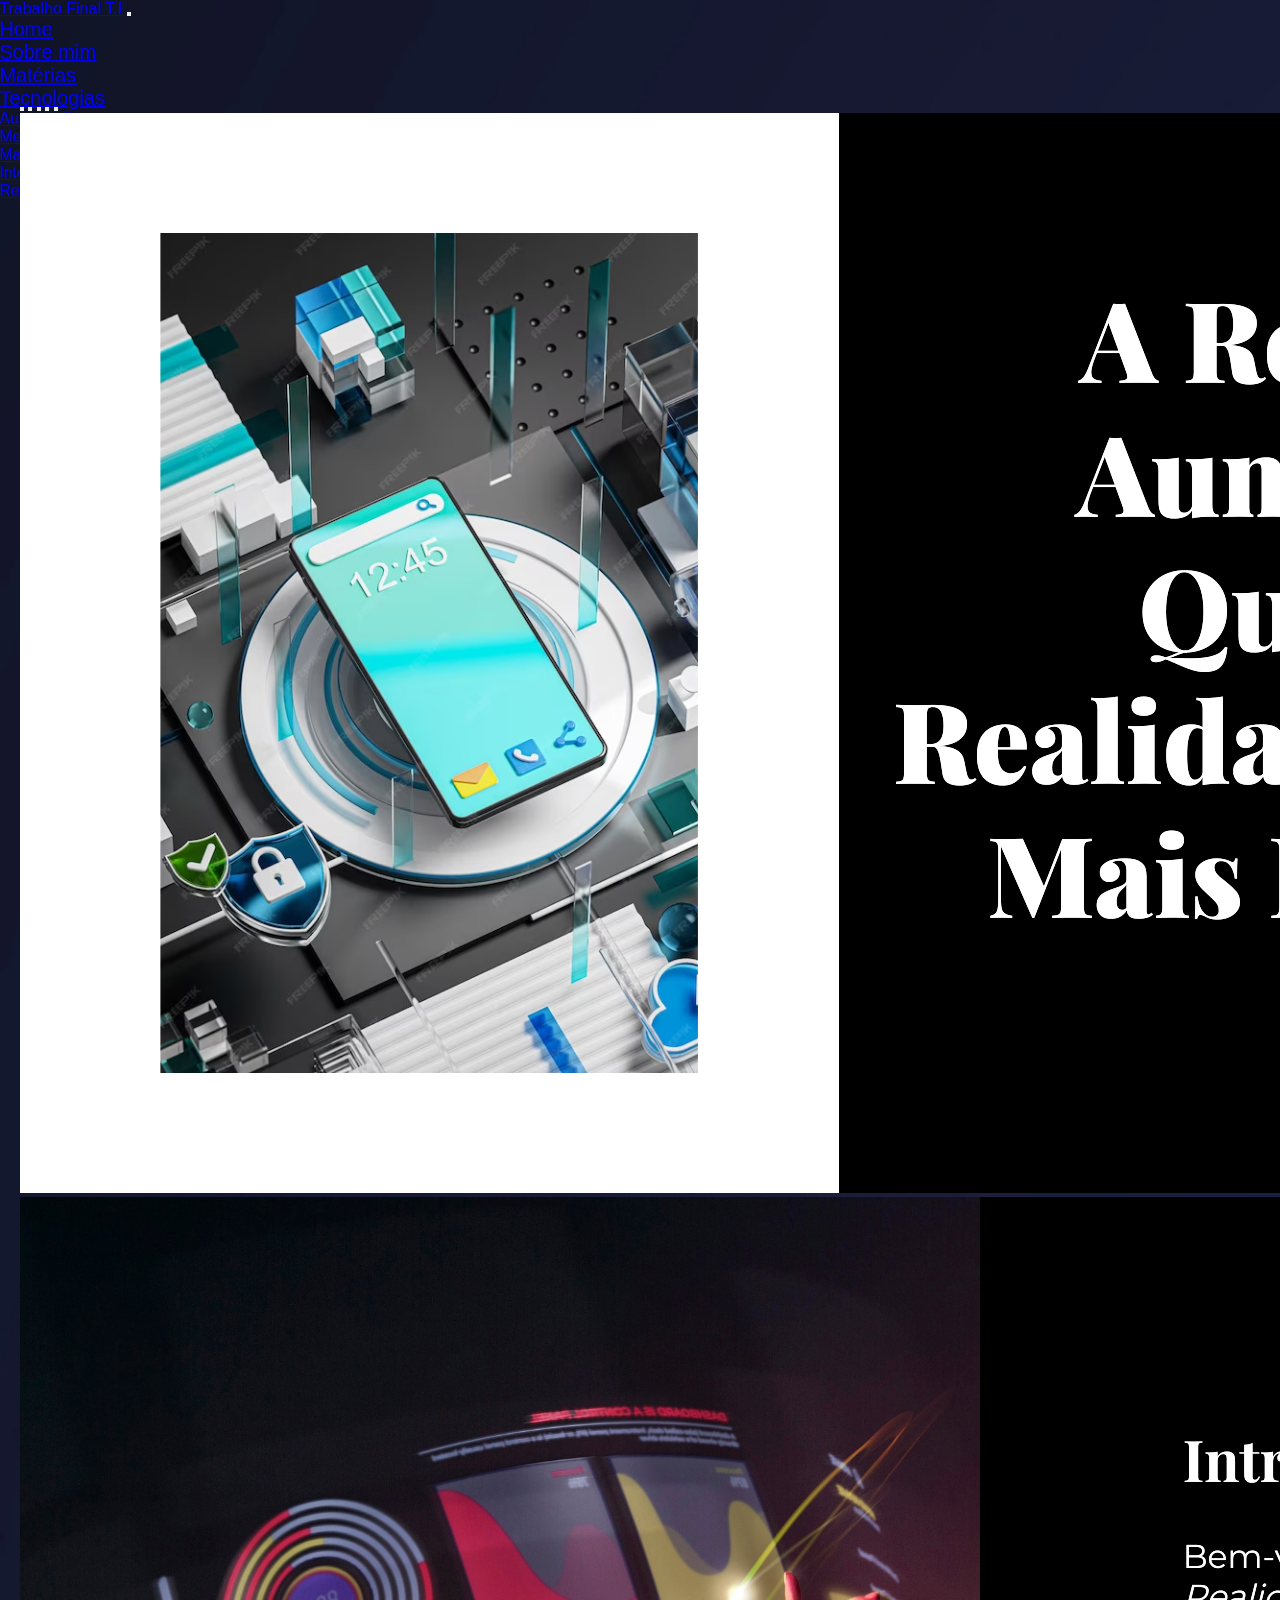
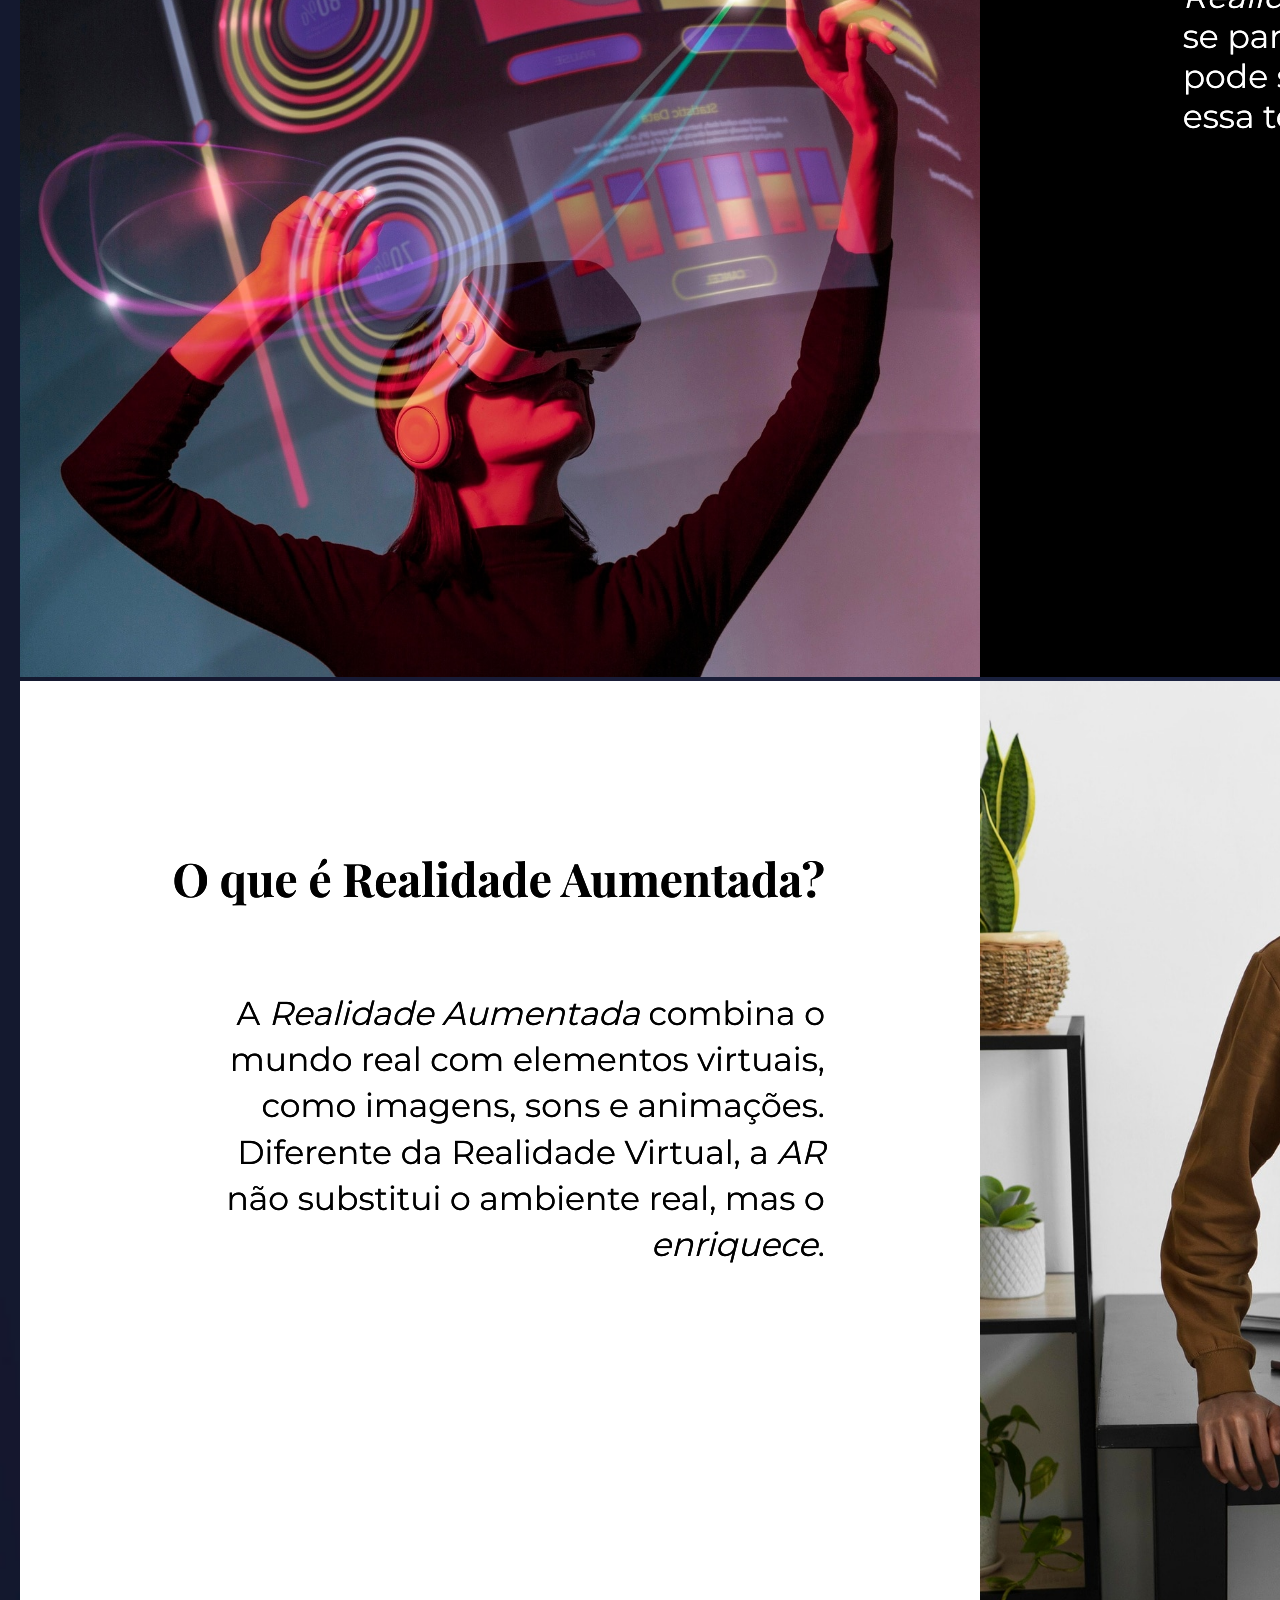
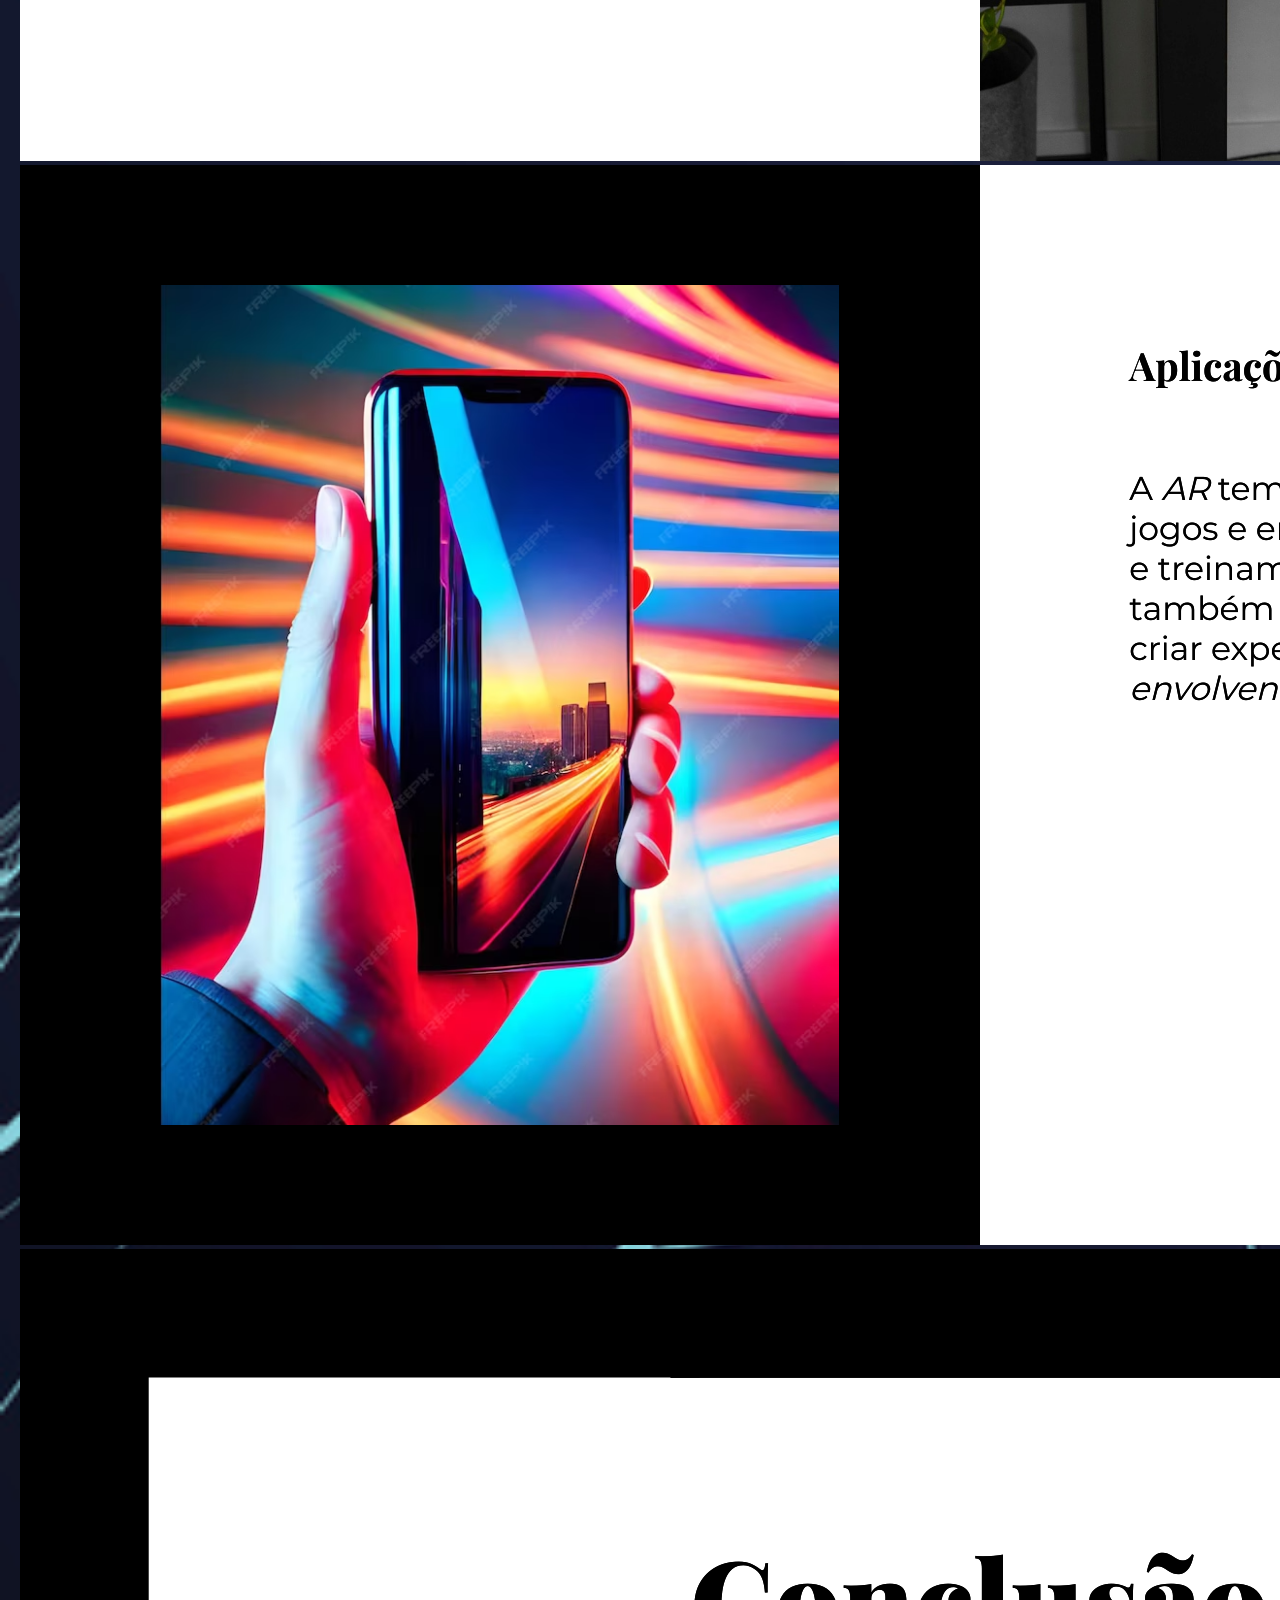
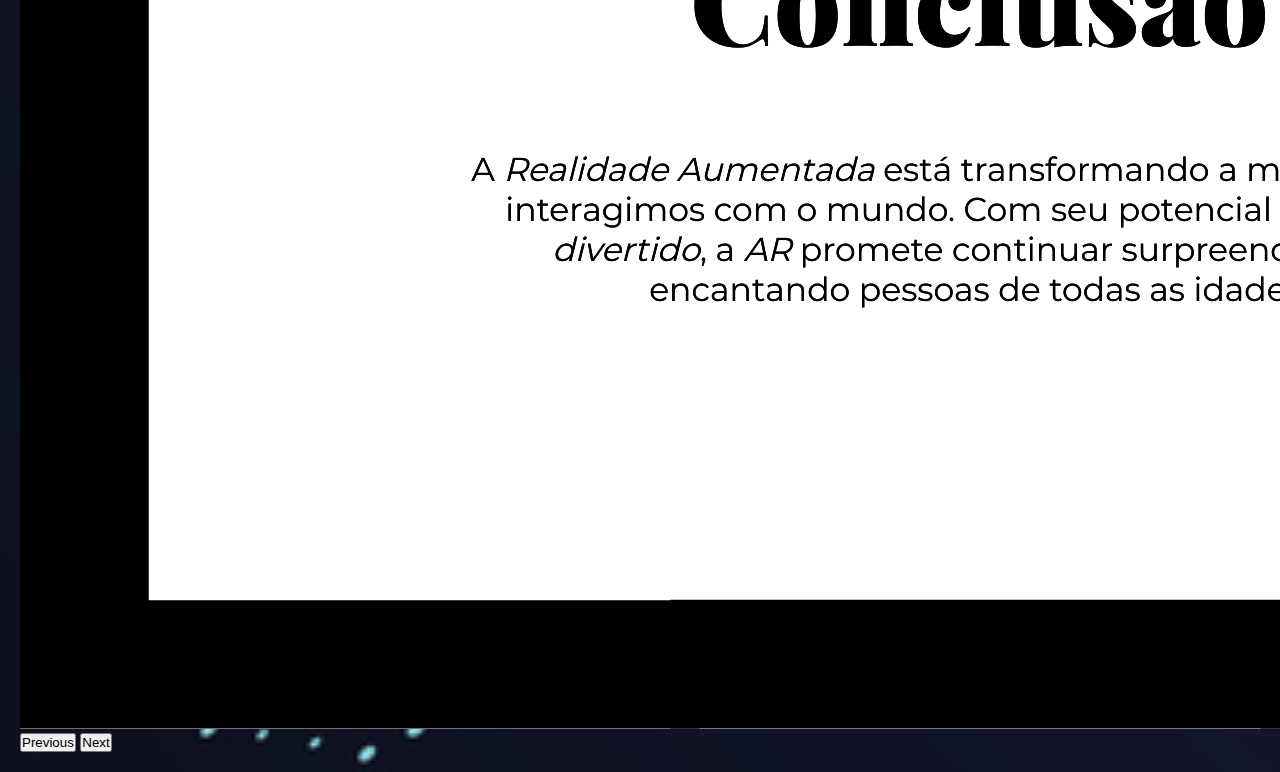
<file: tecnologias/realidade.html>
<!DOCTYPE html>
<html lang="en">
<head>
    <meta charset="UTF-8">
    <meta name="viewport" content="width=device-width, initial-scale=1.0">
    <title>Realidade Aumentada</title>
    <link href="../css/style.css" rel="stylesheet" type="text/css">
    <link href="https://cdn.jsdelivr.net/npm/bootstrap@5.3.2/dist/css/bootstrap.min.css" rel="stylesheet" integrity="sha384-T3c6CoIi6uLrA9TneNEoa7RxnatzjcDSCmG1MXxSR1GAsXEV/Dwwykc2MPK8M2HN" crossorigin="anonymous">
    <link rel="shortcut icon" href="../imgs/senac.png" type="image/x-icon">  </head>
<body>
    

<nav class="navbar bg-dark navbar-expand-lg bg-body-tertiary" data-bs-theme="dark">
    <div class="container-fluid">
      <a class="navbar-brand" href="../index.html">Trabalho Final T.I</a>
      <button class="navbar-toggler" type="button" data-bs-toggle="collapse" data-bs-target="#navbarNavDropdown" aria-controls="navbarNavDropdown" aria-expanded="false" aria-label="Toggle navigation">
        <span class="navbar-toggler-icon"></span>
      </button>
      <div class="collapse navbar-collapse" id="navbarNavDropdown">
        <ul class="navbar-nav">
          <li class="nav-item">
            <a class="nav-link active" aria-current="page" href="../index.html">Home</a>
          </li>
          <li class="nav-item">
            <a class="nav-link" href="../sobremim.html">Sobre mim</a>
          </li>
          <li class="nav-item">
            <a class="nav-link" href="../materias/materias.html">Matérias</a>
          </li>
          <li class="nav-item dropdown">
            <a class="nav-link dropdown-toggle" href="#" role="button" data-bs-toggle="dropdown" aria-expanded="false">
              Tecnologias
            </a>
            <ul class="dropdown-menu">
              <li><a class="dropdown-item" href="automacao.html">Automação</a></li>
              <li><a class="dropdown-item" href="metaverso.html">MetaVerso</a></li>
              <li><a class="dropdown-item" href="machinelearning.html">Machine Learning</a>
              <li><a class="dropdown-item" href="ia.html">Inteligência Artificial</a>
              <li><a class="dropdown-item" href="ealidade.html">Realidade Aumentada</a>
            </ul>
          </li>
        </ul>
      </div>
    </div>
  </nav>
  <main>

    <div id="carouselExampleIndicators" class="carousel slide">
      <div class="carousel-indicators">
        <button type="button" data-bs-target="#carouselExampleIndicators" data-bs-slide-to="0" class="active" aria-current="true" aria-label="Slide 1"></button>
        <button type="button" data-bs-target="#carouselExampleIndicators" data-bs-slide-to="1" aria-label="Slide 2"></button>
        <button type="button" data-bs-target="#carouselExampleIndicators" data-bs-slide-to="2" aria-label="Slide 3"></button>
        <button type="button" data-bs-target="#carouselExampleIndicators" data-bs-slide-to="3" aria-label="Slide 4"></button>
        <button type="button" data-bs-target="#carouselExampleIndicators" data-bs-slide-to="4" aria-label="Slide 5"></button>


      </div>
      <div class="carousel-inner">
        <div class="carousel-item active">
          <img src="../imgs/realidade/0.png" class="d-block w-100" alt="...">
        </div>
        <div class="carousel-item">
          <img src="../imgs/realidade/1.png" class="d-block w-100" alt="...">
        </div>
        <div class="carousel-item">
          <img src="../imgs/realidade/2.png" class="d-block w-100" alt="...">
        </div>
        <div class="carousel-item">
          <img src="../imgs/realidade/3.png" class="d-block w-100" alt="...">
        </div>
        <div class="carousel-item">
          <img src="../imgs/realidade/4.png" class="d-block w-100" alt="...">
        </div>
      </div>
      <button class="carousel-control-prev" type="button" data-bs-target="#carouselExampleIndicators" data-bs-slide="prev">
        <span class="carousel-control-prev-icon" aria-hidden="true"></span>
        <span class="visually-hidden">Previous</span>
      </button>
      <button class="carousel-control-next" type="button" data-bs-target="#carouselExampleIndicators" data-bs-slide="next">
        <span class="carousel-control-next-icon" aria-hidden="true"></span>
        <span class="visually-hidden">Next</span>
      </button>
    </div>

  </main>
  <script src="https://cdn.jsdelivr.net/npm/@popperjs/core@2.11.8/dist/umd/popper.min.js" integrity="sha384-I7E8VVD/ismYTF4hNIPjVp/Zjvgyol6VFvRkX/vR+Vc4jQkC+hVqc2pM8ODewa9r" crossorigin="anonymous"></script>
  <script src="https://cdn.jsdelivr.net/npm/bootstrap@5.3.2/dist/js/bootstrap.min.js" integrity="sha384-BBtl+eGJRgqQAUMxJ7pMwbEyER4l1g+O15P+16Ep7Q9Q+zqX6gSbd85u4mG4QzX+" crossorigin="anonymous"></script>
</body>
  </html>
</file>
<file: css/style.css>
* {
    margin: 0;
    padding: 0;
    box-sizing: border-box;
    font-family:-apple-system, BlinkMacSystemFont, sans-serif;
}
body{
    background-image: url(../imgs/tech.jpg);
    background-repeat: no-repeat;
    background-size: cover;
}
main {
    max-width: 1700px; 
    margin: 0 auto; 
    padding: 20px; 

}
.navbar{
    height: 75px;
}
.navbar-nav .nav-link{
    font-size: 20px;
}
.voltar  {
    display: flex;
    justify-content: center;
    align-items: center;

}
</file>
